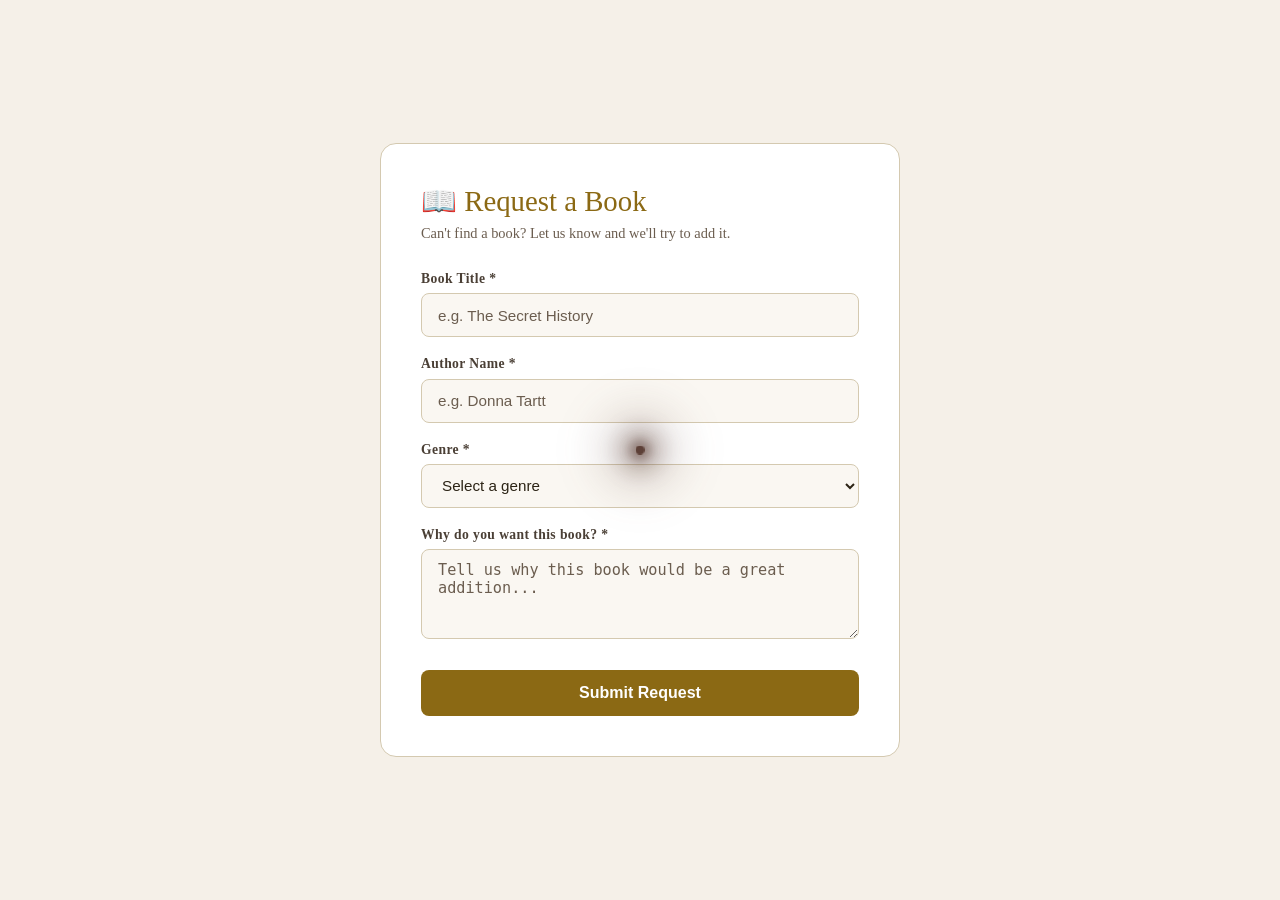
<file: frontend/pages/request-book.html>
<!DOCTYPE html>
<html lang="en">
<head>
  <meta charset="UTF-8" />
  <meta name="viewport" content="width=device-width, initial-scale=1.0"/>
  <title>Request a Book – BiblioDrift</title>
  <link rel="stylesheet" href="../css/style.css"/>
  <link rel="stylesheet" href="../css/style_main.css"/>
  <link rel="stylesheet" href="../css/style-responsive.css"/>
  <style>
    :root {
      --rb-bg: #f5f0e8;
      --rb-card: #ffffff;
      --rb-border: #d4c9b0;
      --rb-input-bg: #faf7f2;
      --rb-text: #2c2416;
      --rb-text-muted: #6b5d4f;
      --rb-text-secondary: #4a3f35;
      --rb-accent: #8b6914;
      --rb-btn-text: #ffffff;
    }

    @media (prefers-color-scheme: dark) {
      :root {
        --rb-bg: #1c140e;
        --rb-card: #2a1f18;
        --rb-border: #3d2d23;
        --rb-input-bg: #1f1610;
        --rb-text: #e8e0d0;
        --rb-text-muted: #9a8e7e;
        --rb-text-secondary: #c8bfb0;
        --rb-accent: #c9a84c;
        --rb-btn-text: #1c140e;
      }
    }

    .request-section {
      min-height: 100vh;
      display: flex;
      align-items: center;
      justify-content: center;
      padding: 2rem;
      background: var(--rb-bg);
    }
    .request-card {
      background: var(--rb-card);
      border: 1px solid var(--rb-border);
      border-radius: 16px;
      padding: 2.5rem;
      width: 100%;
      max-width: 520px;
    }
    .request-card h2 {
      font-family: 'Georgia', serif;
      color: var(--rb-accent);
      font-size: 1.8rem;
      margin-bottom: 0.4rem;
    }
    .request-card p.subtitle {
      color: var(--rb-text-muted);
      font-size: 0.9rem;
      margin-bottom: 1.8rem;
    }
    .form-group {
      margin-bottom: 1.2rem;
    }
    .form-group label {
      display: block;
      color: var(--rb-text-secondary);
      font-size: 0.85rem;
      margin-bottom: 0.4rem;
      letter-spacing: 0.03em;
      font-weight: 600;
    }
    .form-group input,
    .form-group select,
    .form-group textarea {
      width: 100%;
      background: var(--rb-input-bg) !important;
      border: 1px solid var(--rb-border) !important;
      border-radius: 8px;
      padding: 0.7rem 1rem;
      color: var(--rb-text) !important;
      font-size: 0.95rem;
      outline: none;
      transition: border-color 0.2s;
      box-sizing: border-box;
    }
    .form-group input::placeholder,
    .form-group textarea::placeholder {
      color: var(--rb-text-muted) !important;
      opacity: 1;
    }
    .form-group input:focus,
    .form-group select:focus,
    .form-group textarea:focus {
      border-color: var(--rb-accent) !important;
    }
    .form-group select option {
      background: var(--rb-card);
      color: var(--rb-text);
    }
    .form-group textarea {
      resize: vertical;
      min-height: 90px;
    }
    .submit-btn {
      width: 100%;
      padding: 0.85rem;
      background: var(--rb-accent);
      color: var(--rb-btn-text);
      border: none;
      border-radius: 8px;
      font-size: 1rem;
      font-weight: 600;
      cursor: pointer;
      margin-top: 0.5rem;
      transition: opacity 0.2s;
    }
    .submit-btn:hover { opacity: 0.85; }
    .success-msg {
      display: none;
      text-align: center;
      padding: 2rem 0;
    }
    .success-msg .checkmark {
      font-size: 3rem;
      margin-bottom: 1rem;
    }
    .success-msg h3 {
      color: var(--rb-accent);
      font-family: 'Georgia', serif;
      font-size: 1.4rem;
      margin-bottom: 0.5rem;
    }
    .success-msg p {
      color: var(--rb-text-muted);
      font-size: 0.9rem;
    }
    .back-link {
      display: inline-block;
      margin-top: 1.5rem;
      color: var(--rb-accent);
      text-decoration: none;
      font-size: 0.9rem;
    }
    .back-link:hover { text-decoration: underline; }
  </style>
</head>
<body>

<section class="request-section">
  <div class="request-card">

    <div id="form-container">
      <h2>📖 Request a Book</h2>
      <p class="subtitle">Can't find a book? Let us know and we'll try to add it.</p>

      <form id="requestForm">
        <div class="form-group">
          <label for="bookTitle">Book Title *</label>
          <input type="text" id="bookTitle" placeholder="e.g. The Secret History" required/>
        </div>

        <div class="form-group">
          <label for="authorName">Author Name *</label>
          <input type="text" id="authorName" placeholder="e.g. Donna Tartt" required/>
        </div>

        <div class="form-group">
          <label for="genre">Genre *</label>
          <select id="genre" required>
            <option value="" disabled selected>Select a genre</option>
            <option>Fiction</option>
            <option>Mystery</option>
            <option>Dark Academia</option>
            <option>Romance</option>
            <option>Fantasy</option>
            <option>Non-Fiction</option>
            <option>Science Fiction</option>
            <option>Horror</option>
            <option>Classic Literature</option>
            <option>Other</option>
          </select>
        </div>

        <div class="form-group">
          <label for="reason">Why do you want this book? *</label>
          <textarea id="reason" placeholder="Tell us why this book would be a great addition..." required></textarea>
        </div>

        <button type="submit" class="submit-btn">Submit Request</button>
      </form>
    </div>

    <div class="success-msg" id="successMsg">
      <div class="checkmark">✨</div>
      <h3>Request Submitted!</h3>
      <p>Thank you for your suggestion. We'll review it and try to add it to BiblioDrift soon.</p>
      <a href="../pages/index.html" class="back-link">← Back to Discovery</a>
    </div>

  </div>
</section>

<script>
  document.getElementById('requestForm').addEventListener('submit', function(e) {
    e.preventDefault();
    document.getElementById('form-container').style.display = 'none';
    document.getElementById('successMsg').style.display = 'block';
  });
</script>

    <script src="../js/theme-manager.js"></script>
  <script src="../js/ambient.js"></script>
</body>
</html>
</file>
<file: frontend/css/style.css>
:root {
    /* Day Theme (Default) */
    --bg-color: #f9f7f2;
    --header-bg: rgba(249, 247, 242, 0.8);
    --text-main: #2c2420;
    --text-muted: #4a3f35;
    /* Darker for better contrast */
    --accent-gold: #d4af37;
    --wood-dark: #5d4037;
    --wood-light: #8d6e63;
    --glass-bg: rgba(255, 255, 255, 0.1);
    --glass-border: rgba(255, 255, 255, 0.2);
    --shadow-soft: 0 10px 30px rgba(0, 0, 0, 0.05);
    --shadow-panel: 0 18px 45px rgba(44, 36, 32, 0.12);
    --input-bg: rgba(255, 255, 255, 0.5);
    --input-border: rgba(0, 0, 0, 0.1);
    --book-bg: #fff;
    --paper-color: #fffdf9;
    --nav-active-color: #3a241c;
    --nav-active-ring: rgba(58, 36, 28, 0.18);
    --surface-panel: rgba(255, 255, 255, 0.72);
    --surface-elevated: rgba(255, 255, 255, 0.92);
    --surface-soft: rgba(255, 255, 255, 0.58);
    --control-border: rgba(93, 64, 55, 0.14);
    --control-focus-ring: rgba(212, 175, 55, 0.24);
    --control-hover: rgba(255, 255, 255, 0.96);
    --radius-panel: 24px;
    --radius-control: 18px;

    /* Vibe Colors */
    --vibe-mystery: #78909c;
    --vibe-romance: #ef9a9a;
    --vibe-classic: #a1887f;

    /* Dimensions */
    --book-width: 160px;
    --book-height: 240px;

    --book-thick: 40px;

    /* New Brand/UI Variables */
    --border-radius-soft: 12px;
    --shadow-hover: 0 15px 35px rgba(0, 0, 0, 0.15);
}

/* Fix: WCAG AA Contrast Floor - Issue #534 */
.glass-panel,
.book-tooltip,
.book-detail-modal,
[class*="glass"] {
    background: rgba(0, 0, 0, 0.45) !important;
    backdrop-filter: blur(12px);
    -webkit-backdrop-filter: blur(12px);
}

[data-theme="night"] {
    /* Night Theme (Dark Wood) */
    --bg-color: #1e1a18;
    --header-bg: rgba(30, 26, 24, 0.85);
    --text-main: #e0d5cb;
    --text-muted: #d5c7bc;
    /* Lighter for better contrast on dark */
    --accent-gold: #fccb4e;
    --wood-dark: #3e2723;
    --wood-light: #5d4037;
    --glass-bg: rgba(0, 0, 0, 0.3);
    --glass-border: rgba(255, 255, 255, 0.05);
    --shadow-soft: 0 10px 40px rgba(0, 0, 0, 0.4);
    --shadow-panel: 0 18px 45px rgba(0, 0, 0, 0.45);
    --input-bg: rgba(0, 0, 0, 0.2);
    --input-border: rgba(255, 255, 255, 0.1);
    --book-bg: #2c2420;
    --paper-color: #e0d5cb;
    /* Overrides */
    --shadow-hover: 0 15px 45px rgba(0, 0, 0, 0.5);
    --nav-active-color: #fff2df;
    --nav-active-ring: rgba(255, 242, 223, 0.22);
    --surface-panel: rgba(19, 16, 14, 0.74);
    --surface-elevated: rgba(34, 28, 25, 0.92);
    --surface-soft: rgba(255, 255, 255, 0.06);
    --control-border: rgba(255, 255, 255, 0.1);
    --control-focus-ring: rgba(252, 203, 78, 0.24);
    --control-hover: rgba(255, 255, 255, 0.1);
}

* {
    box-sizing: border-box;
    margin: 0;
    padding: 0;
}

/* Smooth core animation and hover transitions for interactive elements */
button,
input,
select,
textarea,
.search-input,
.action-btn,
.suggestion-btn,
.send-btn,
.btn-primary,
.close-modal-btn,
.close-genre-modal,
.genre-card,
.book-rec-item {
    transition:
        background-color 0.25s ease,
        color 0.25s ease,
        border-color 0.25s ease,
        box-shadow 0.25s ease,
        transform 0.25s ease,
        opacity 0.2s ease;
}

html {
    scroll-behavior: smooth;
    transition: background-color 0.4s ease, color 0.4s ease;
}

body {
    background-color: var(--bg-color);
    color: var(--text-main);
    font-family: "Georgia", serif;
    /* Classic serif for books */
    overflow-x: hidden;
    min-height: 100vh;
    display: flex;
    flex-direction: column;
    transition: background-color 0.4s ease, color 0.4s ease, border-color 0.4s ease, box-shadow 0.4s ease;
}

main {
    flex: 1;
}

/* Explicit night-mode overrides — bulletproof fallback */
[data-theme="night"] body,
html[data-theme="night"],
html[data-theme="night"] body {
    background-color: #1e1a18 !important;
    color: #fff5f5 !important;
}

[data-theme="night"] header {
    background: rgba(30, 26, 24, 0.85) !important;
    backdrop-filter: blur(25px);
    border-bottom: 1px solid rgba(255, 255, 255, 0.15);
}

[data-theme="night"] .search-input,
[data-theme="night"] input {
    background: rgba(0, 0, 0, 0.2) !important;
    color: #e0d5cb !important;
    border-color: rgba(255, 255, 255, 0.1) !important;
}


/* Global Wooden Scrollbar Styling */
::-webkit-scrollbar {
    width: 12px;
}

::-webkit-scrollbar-track {
    background: var(--bg-color);
}

::-webkit-scrollbar-thumb {
    background: linear-gradient(180deg, var(--wood-dark), var(--wood-light));
    border-radius: 6px;
    border: 2px solid var(--bg-color);
}

::-webkit-scrollbar-thumb:hover {
    background: linear-gradient(180deg, var(--wood-light), var(--wood-dark));
    box-shadow: inset 0 0 6px rgba(0, 0, 0, 0.3);
}

h1,
h2,
h3 {
    font-weight: normal;
    font-family: "Playfair Display", serif;
    /* Elegant headings */
}

/* --- Layout --- */
header {
    padding: 1.5rem 4rem;
    display: flex;
    justify-content: space-between;
    align-items: center;
    position: sticky;
    top: 0;
    z-index: 100;
    background: var(--header-bg);
    backdrop-filter: blur(25px);
    -webkit-backdrop-filter: blur(25px);
    border-bottom: 1px solid rgba(0, 0, 0, 0.15);
    /* Subtly deeper bottom border */
    transition: background-color 0.4s ease, color 0.4s ease, backdrop-filter 0.4s ease, border-color 0.4s ease;
}

.header-controls {
    display: flex;
    align-items: center;
    gap: 2rem;
}

.search-bar {
    position: relative;
    display: flex;
    align-items: center;
}

.search-input {
    background: var(--input-bg);
    border: 1px solid var(--input-border);
    padding: 0.5rem 1rem;
    border-radius: 20px;
    font-family: "Georgia", serif;
    width: 200px;
    transition: all 0.4s ease;
    outline: none;
    color: var(--text-main);
}

.search-input:hover,
.search-input:focus {
    background: var(--book-bg);
    border-color: rgba(212, 175, 55, 0.35);
}

.search-input:focus {
    width: 300px;
    box-shadow: 0 0 0 4px rgba(212, 175, 55, 0.14);
}

.search-icon {
    position: absolute;
    right: 10px;
    color: var(--text-muted);
    cursor: pointer;
    transition: color 0.3s ease;
}

.search-icon:hover {
    color: var(--text-main);
}

.logo {
    font-size: 1.5rem;
    letter-spacing: 1px;
    color: var(--text-main);
    text-decoration: none;
    display: flex;
    align-items: center;
    gap: 0.5rem;
}

.nav-links {
    display: flex;
    flex-wrap: wrap;
    gap: 1rem 2rem;
    align-items: center;
}

.nav-links a {
    text-decoration: none;
    color: var(--text-muted);
    transition: color 0.3s ease, border-color 0.3s ease, font-weight 0.3s ease;
    display: inline-block;
    border-bottom: 4px solid transparent;
    padding-bottom: 8px;
}

.nav-links a:hover,
.nav-links a.active {
    color: var(--text-main);
    font-weight: 800;
    border-bottom-color: var(--accent-gold);
}

/* Hide active underline if another link is hovered */
.nav-links:hover a.active:not(:hover) {
    border-bottom-color: transparent;
    color: var(--text-muted);
    font-weight: normal;
}

/* === ANIMATED HOVER TOOLTIPS FOR NAVIGATION (NEW) === */
.tooltip {
    position: relative;
    display: inline-block;
}

.tooltip-text {
    display: none;
}

.tooltip-text::after {
    display: none;
}

.tooltip:hover .tooltip-text {
    display: none;
}

/* Prevent tooltip from going off right edge for the last element */
.nav-links .tooltip:last-child .tooltip-text {
    left: auto;
    right: 0;
    transform: translateX(0%) scale(0.95) translateY(6px);
}

.nav-links .tooltip:last-child:hover .tooltip-text {
    transform: translateX(0%) scale(1) translateY(0);
}

.nav-links .tooltip:last-child .tooltip-text::after {
    left: auto;
    right: 15px;
    transform: rotate(45deg);
}

.tooltip-text i {
    display: none;
}

main {
    padding: 2rem 4rem;
    max-width: 1400px;
    margin: 0 auto;
    width: 100%;
    overflow-x: hidden;
}

/* Strong accessible focus states for keyboard navigation */
button:focus-visible,
.search-input:focus-visible,
input:focus-visible,
textarea:focus-visible,
select:focus-visible,
.action-btn:focus-visible,
.suggestion-btn:focus-visible,
.send-btn:focus-visible,
.btn-primary:focus-visible,
.close-modal-btn:focus-visible,
.close-genre-modal:focus-visible,
.genre-card:focus-visible,
.book-rec-item:focus-visible {
    outline: 3px solid rgba(212, 175, 55, 0.35);
    outline-offset: 2px;
}

select,
.dropdown {
    transition: background-color 0.28s ease, border-color 0.28s ease, box-shadow 0.28s ease, color 0.28s ease;
}

select:focus,
.dropdown:focus,
input:focus,
textarea:focus {
    box-shadow: 0 0 0 4px rgba(212, 175, 55, 0.12);
    border-color: rgba(212, 175, 55, 0.35);
}

/* --- Hero --- */
.hero {
    text-align: center;
    padding: 6rem 1rem;
    animation: heroFade 1s ease-out;
}

@keyframes heroFade {
    from {
        opacity: 0;
        transform: translateY(15px);
    }

    to {
        opacity: 1;
        transform: translateY(0);
    }
}


.hero h1 {
    font-size: clamp(2.5rem, 8vw, 4.5rem);
    margin-bottom: 1.5rem;
    font-style: italic;
    line-height: 1.2;
    letter-spacing: 0.5px;
    text-shadow: 2px 2px 4px rgba(0, 0, 0, 0.2);
}

.hero p {
    color: var(--text-muted);
    font-size: 1.2rem;
    line-height: 1.8;
    max-width: 55ch;
    margin: 0 auto;
}

/* --- Curated Tables (Horizontal Scroll) --- */
.curated-section {
    margin-bottom: 6rem;
    width: 100%;
    overflow-x: hidden;
}

.section-header {
    margin: 0 1rem 0.5rem 1rem;
    display: flex;
    justify-content: space-between;
    align-items: baseline;
    flex-wrap: wrap;
    gap: 1rem;
}

.curated-row {
    display: flex;
    gap: 3rem;
    padding: 2rem 1rem;
    overflow-x: auto;
    overflow-y: hidden;
    /* Allow horizontal scrolling on mobile */
    perspective: 1000px;
    -webkit-overflow-scrolling: touch;
    scroll-behavior: smooth;
    flex-wrap: nowrap;
}

/* --- 3D Book Component --- */
.book-scene {
    width: var(--book-width);
    height: var(--book-height);
    perspective: 1000px;
    cursor: pointer;
    flex-shrink: 0;
    min-width: var(--book-width);
}

.book {
    width: 100%;
    height: 100%;
    position: relative;
    transform-style: preserve-3d;
    /* Bouncy cozy feel */
    transform-origin: center center -20px;
    /* Pivot inside the book */
    animation: floatIn 0.8s ease-out backwards;
}

@keyframes floatIn {
    from {
        opacity: 0;
        transform: translateY(50px) scale(0.9);
    }

    to {
        opacity: 1;
        transform: translateY(0) scale(1);
    }
}

.book.flipped {
    transform: rotateY(180deg) scale(1.2) translateZ(50px);
    /* Expand and bring closer */
    z-index: 100;
}

/* Book Faces */
.book__face {
    position: absolute;
    width: 100%;
    height: 100%;
    backface-visibility: hidden;
    /* Hide back when front is clear */
    border-radius: var(--border-radius-soft);
    box-shadow: var(--shadow-soft);
    transition: box-shadow 0.3s ease, transform 0.3s ease;
}

.book__face--front {
    background: var(--book-bg);
    transform: rotateY(0deg);
    z-index: 2;
}

.book__face--front img {
    width: 100%;
    height: 100%;
    object-fit: cover;
    border-radius: 4px 8px 8px 4px;
}

.book__face--back {
    transform: rotateY(180deg);
    background: var(--paper-color);
    /* Paper color */
    padding: 1.5rem;
    display: flex;
    flex-direction: column;
    justify-content: space-between;
    border: 1px solid var(--glass-border);
    z-index: 1;
    color: #2c2420;
    /* Keep text dark for paper feel even in night mode */
}

/* The Spine */
.book__face--spine {
    position: absolute;
    width: var(--book-thick);
    height: 100%;
    left: 0;
    top: 0;
    transform: rotateY(-90deg) translateZ(calc(var(--book-thick) / 2));
}

/* Improved 3D Box Model */
/* Re-defining .book for proper thickness volume */
.book {
    transform-origin: center center -20px;
    /* Pivot inside the book */
}

.book__face--front {
    transform: translateZ(20px);
}

.book__face--back {
    transform: rotateY(180deg) translateZ(20px);
}

.book__face--spine {
    width: 40px;
    height: 100%;
    background: #333;
    /* Default spine color */
    transform: rotateY(-90deg) translateZ(20px);
    /* Adjust positioning to be flush left of front face */
    left: -20px;
    /* Half thickness */
}

.book__face--right {
    /* Pages */
    width: 40px;
    height: 100%;
    background: linear-gradient(to right, #fff, #f0f0f0 20%, #fff 40%);
    transform: rotateY(90deg) translateZ(140px);
    /* Width - half thickness */
    left: auto;
    right: -20px;
}

/* Hover Effect: Pull out */
.book-scene:hover .book:not(.flipped) {
    transform: translateZ(30px) translateY(-10px) rotateY(-10deg);
    filter: drop-shadow(var(--shadow-hover));
}

.book-scene:hover .book__face {
    box-shadow: var(--shadow-hover);
}

/* Glassmorphism Overlay (Quick view) */
.glass-overlay {
    position: absolute;
    bottom: 10px;
    left: 10px;
    right: 10px;
    background: rgba(255, 255, 255, 0.7);
    backdrop-filter: blur(8px);
    padding: 0.5rem;
    border-radius: 6px;
    opacity: 0;
    transform: translateY(10px);
    transition: all 0.3s ease;
    pointer-events: none;
    /* Let clicks pass to book */
}

.book-scene:hover .glass-overlay {
    opacity: 1;
    transform: translateY(0);
}

/* Back of book content */
.handwritten-note {
    font-family: "Courier New", Courier, monospace;
    /* Placeholder for handwriting font */
    color: var(--text-muted);
    font-size: 0.9rem;
    line-height: 1.4;
    background: #fffdc2;
    padding: 10px;
    transform: rotate(-2deg);
    box-shadow: 2px 2px 5px rgba(0, 0, 0, 0.1);
    margin-bottom: 1rem;
}

/* Read details Button */
.read-details-btn {
    background-color: #3e2723;
    color: #fffdf9;
    border: 1px solid var(--accent-gold);
    padding: 6px 16px;
    border-radius: 6px;
    font-family: 'Playfair Display', 'Georgia', serif;
    font-size: 0.82rem;
    cursor: pointer;
    display: flex;
    align-items: center;
    justify-content: center;
    gap: 6px;
    margin: 8px auto 14px auto;
    width: 96%;
    box-shadow: 0 3px 6px rgba(0, 0, 0, 0.15);
    transition: background-color 0.2s ease-in-out;
    white-space: nowrap;
}

.read-details-btn:hover {
    background-color: #5d4037;
}

.book__face--back .book-actions {
    justify-content: space-around;
    padding: 0 10px;
    width: 100%;
    margin-bottom: -6px;
}

.book-actions {
    display: flex;
    gap: 0.35rem;
    justify-content: center;
    align-items: center;
    width: 100%;
}

.btn-icon {
    border: none;
    background: none;
    cursor: pointer;
    font-size: 1rem;
    padding: 0.15rem 0.25rem;
    opacity: 0.6;
    transition: opacity 0.2s, transform 0.12s;
}

.btn-icon:hover {
    opacity: 1;
    transform: scale(1.08);
}

/* --- Virtual Shelves --- */
.shelves-container {
    width: 100%;
    overflow-x: hidden;
    display: flex;
    flex-direction: column;
    gap: 4rem;
    padding: 2rem 0;
}

.shelf-row {
    position: relative;
    padding: 0 2rem 1.5rem 2rem;
    /* Realistic Wood Texture Gradient */
    background:
        repeating-linear-gradient(90deg,
            transparent 0,
            transparent 4px,
            rgba(0, 0, 0, 0.02) 5px,
            transparent 10px),
        linear-gradient(to bottom, #5d4037 0%, #3e2723 100%);
    border-bottom: 25px solid #281a15;
    /* Thicker front lip */
    border-radius: 4px;
    box-shadow:
        0 20px 20px -10px rgba(0, 0, 0, 0.3),
        inset 0 2px 20px rgba(0, 0, 0, 0.2);
    display: flex;
    align-items: flex-end;
    gap: 1.5rem;
    /* More spacing for expanded books */
    min-height: 280px;
    flex-wrap: nowrap;
    overflow-x: auto;
    -webkit-overflow-scrolling: touch;
}

.shelf-row::after {
    /* Depth shadow on wall behind books */
    content: "";
    position: absolute;
    bottom: 25px;
    /* Above bottom lip */
    left: 0;
    right: 0;
    height: 100%;
    z-index: -1;
    background: linear-gradient(to bottom,
            rgba(0, 0, 0, 0.1),
            rgba(0, 0, 0, 0.4));
    pointer-events: none;
}

.shelf-label {
    position: absolute;
    top: -20px;
    left: 0;
    font-size: 1.2rem;
    color: var(--wood-light);
    font-style: italic;
}

/* --- Mood Analysis Styles --- */

/* Mood Tags on Book Covers */
.mood-tags {
    position: absolute;
    top: 5px;
    left: 5px;
    display: flex;
    flex-direction: column;
    gap: 2px;
}

.mood-tag {
    background: rgba(0, 0, 0, 0.7);
    color: white;
    padding: 2px 6px;
    border-radius: 10px;
    font-size: 0.7rem;
    font-weight: bold;
    text-transform: capitalize;
}

/* Mood-specific colors */
.mood-cozy {
    background: #8d6e63 !important;
}

.mood-dark {
    background: #424242 !important;
}

.mood-mysterious {
    background: #5e35b1 !important;
}

.mood-romantic {
    background: #e91e63 !important;
}

.mood-adventurous {
    background: #ff5722 !important;
}

.mood-melancholy {
    background: #607d8b !important;
}

.mood-uplifting {
    background: #4caf50 !important;
}

.mood-intense {
    background: #f44336 !important;
}

.mood-whimsical {
    background: #9c27b0 !important;
}

.mood-thought-provoking {
    background: #795548 !important;
}

/* Glass overlay mood tags */
.glass-mood-tags {
    margin-top: 0.5rem;
    display: flex;
    gap: 0.25rem;
    flex-wrap: wrap;
}

.glass-mood-tag {
    background: rgba(255, 255, 255, 0.3);
    padding: 1px 4px;
    border-radius: 8px;
    font-size: 0.6rem;
    text-transform: capitalize;
}

/* Back of book mood analysis */
.mood-analysis {
    margin-top: 1rem;
    padding-top: 0.5rem;
    border-top: 1px solid rgba(0, 0, 0, 0.1);
}

.mood-tags-back {
    display: flex;
    gap: 0.25rem;
    flex-wrap: wrap;
    margin-top: 0.25rem;
}

.mood-tag-small {
    background: var(--accent-gold);
    color: white;
    padding: 1px 4px;
    border-radius: 6px;
    font-size: 0.6rem;
    text-transform: capitalize;
}

/* Mood Analysis Modal */
.mood-modal {
    position: fixed;
    top: 0;
    left: 0;
    width: 100%;
    height: 100%;
    background: rgba(0, 0, 0, 0.7);
    display: flex;
    justify-content: center;
    align-items: center;
    z-index: 1000;
    backdrop-filter: blur(5px);
}

.mood-modal-content {
    background: var(--book-bg);
    border-radius: 12px;
    max-width: 500px;
    width: 90%;
    max-height: 80vh;
    overflow-y: auto;
    box-shadow: var(--shadow-soft);
    border: 1px solid var(--glass-border);
    display: flex;
    flex-direction: column;
}

.mood-modal-header {
    padding: 1.5rem;
    border-bottom: 1px solid var(--glass-border);
    display: flex;
    justify-content: space-between;
    align-items: center;
}

.mood-modal-header h3 {
    margin: 0;
    color: var(--text-main);
}

.close-modal {
    background: none;
    border: none;
    font-size: 1.5rem;
    cursor: pointer;
    color: var(--text-muted);
    padding: 0;
    width: 30px;
    height: 30px;
    display: flex;
    align-items: center;
    justify-content: center;
}

.close-modal:hover {
    color: var(--text-main);
}

.mood-modal-body {
    padding: 1.5rem;
}

.mood-section {
    margin-bottom: 1.5rem;
}

.mood-section h4 {
    margin: 0 0 0.5rem 0;
    color: var(--text-main);
    font-size: 1rem;
}

/* Sentiment Bar */
.sentiment-bar {
    width: 100%;
    height: 8px;
    background: #e0e0e0;
    border-radius: 4px;
    overflow: hidden;
    margin: 0.5rem 0;
}

.sentiment-fill {
    height: 100%;
    background: linear-gradient(to right, #f44336, #ff9800, #4caf50);
    transition: width 0.3s ease;
}

/* Large mood tags in modal */
.mood-tags-large {
    display: flex;
    gap: 0.5rem;
    flex-wrap: wrap;
}

.mood-tag-large {
    padding: 0.5rem 1rem;
    border-radius: 20px;
    font-size: 0.9rem;
    font-weight: bold;
    color: white;
    text-transform: capitalize;
}

/* Vibe quote styling */
.vibe-quote {
    background: var(--paper-color);
    padding: 1rem;
    border-radius: 8px;
    font-style: italic;
    color: #2c2420;
    border-left: 4px solid var(--accent-gold);
    margin: 0.5rem 0;
}

/* Mood button in book actions */
.mood-btn {
    color: var(--accent-gold) !important;
}

.mood-btn:hover {
    color: var(--wood-dark) !important;
    transform: scale(1.1);
}

/* Responsive mood modal */
@media (max-width: 768px) {
    .mood-modal-content {
        width: 95%;
        margin: 1rem;
    }

    .mood-tags-large {
        flex-direction: column;
    }

    .mood-tag-large {
        text-align: center;
    }
}

/* Utilities */
.hidden {
    display: none !important;
}

/* --- Constellation View --- */
.constellation-container {
    width: 100%;
    min-height: 600px;
    margin-top: 2rem;
    position: relative;
    border-radius: 12px;
    overflow: hidden;
    animation: fadeIn 0.5s ease;
}

.view-toggles button {
    cursor: pointer;
    transition: all 0.3s ease;
}

.view-toggles .active-view {
    box-shadow: 0 4px 15px rgba(0, 0, 0, 0.2);
    transform: scale(1.05);
}

.fade-in {
    animation: fadeIn 1s ease;
}

@keyframes fadeIn {
    from {
        opacity: 0;
        transform: translateY(10px);
    }

    to {
        opacity: 1;
        transform: translateY(0);
    }
}

/* Theme Toggle Button Enhancement */
#themeToggle {
    font-size: 1.4rem;
    color: var(--text-main);
    cursor: pointer;
    transition:
        transform 0.3s ease,
        color 0.3s ease;
}

#themeToggle:hover {
    transform: rotate(15deg) scale(1.1);
    color: var(--accent-gold);
}


.footer {
    min-height: 120px;
    width: 100%;
    background-color: #222;
    display: flex;
    flex-direction: column;
    justify-content: center;
    align-items: center;
    gap: 1.2rem;
    padding: 2rem 0;
    margin-top: 4rem;
}

.social_icons {
    display: flex;
    gap: 2rem;
    z-index: 999;
}

.social_icons a {
    color: var(--accent-gold);
    font-size: 2rem;
    transition:
        transform 0.3s ease,
        color 0.3s ease;
    text-decoration: none;
}

.social_icons a:hover {
    color: white;
    transform: translateY(-5px);
}

.reading-progress {
    margin-top: 0.75rem;
    opacity: 0.85;
}

.progress-slider {
    width: 100%;
    accent-color: var(--accent-gold);
}

.reading-progress small {
    font-size: 0.7rem;
    opacity: 0.7;
}

/* --- Glass Modal --- */
.glass-modal {
    margin: auto;
    width: 90%;
    max-width: 900px;
    background: transparent;
    border: none;
    padding: 0;
    overflow: visible;
    max-height: 95vh;
}

.glass-modal::backdrop {
    background: rgba(0, 0, 0, 0.4);
    backdrop-filter: blur(5px);
}

.modal-content {
    background: rgba(255, 255, 255, 0.65);
    backdrop-filter: blur(20px);
    -webkit-backdrop-filter: blur(20px);
    border: 1px solid var(--glass-border);
    border-radius: 20px;
    box-shadow: 0 25px 50px -12px rgba(0, 0, 0, 0.25);
    padding: 2.5rem;
    position: relative;
    overflow: hidden;
    overflow-y: auto;
    animation: modalIn 0.4s cubic-bezier(0.175, 0.885, 0.32, 1.275);
    max-height: 90vh;
    color: var(--text-main);
}

[data-theme="night"] .modal-content {
    background: rgba(30, 26, 24, 0.8);
    border: 1px solid rgba(255, 255, 255, 0.1);
}

@keyframes modalIn {
    from {
        opacity: 0;
        transform: scale(0.9) translateY(20px);
    }

    to {
        opacity: 1;
        transform: scale(1) translateY(0);
    }
}

.close-modal-btn {
    position: absolute;
    top: 1.5rem;
    right: 1.5rem;
    background: var(--glass-bg);
    border: none;
    width: 2.5rem;
    height: 2.5rem;
    border-radius: 50%;
    cursor: pointer;
    font-size: 1.2rem;
    color: var(--text-muted);
    transition: all 0.2s;
    display: flex;
    justify-content: center;
    align-items: center;
    z-index: 10;
}

.close-modal-btn:hover {
    background: var(--accent-gold);
    color: #fff;
    transform: rotate(90deg);
}

.modal-body {
    display: grid;
    grid-template-columns: 300px 1fr;
    gap: 3rem;
}

.modal-media {
    display: flex;
    justify-content: center;
    align-items: center;
}

.modal-media img {
    width: 100%;
    height: auto;
    border-radius: 12px;
    box-shadow: 10px 10px 30px rgba(0, 0, 0, 0.2);
    transform: rotate(-3deg);
    transition: transform 0.3s;
}

.modal-media img:hover {
    transform: rotate(0) scale(1.02);
}

.modal-info {
    display: flex;
    flex-direction: column;
    gap: 1.5rem;
}

.modal-info h2 {
    font-size: 2.5rem;
    line-height: 1.2;
    margin-bottom: 0;
}

.modal-subtitle {
    font-size: 1.2rem;
    color: var(--text-muted);
    font-style: italic;
    margin-top: -1rem;
}

/* AI Insight Box */
.ai-insight-box {
    background: #fdfaf5;
    border: 1px solid rgba(212, 175, 55, 0.2);
    border-left: 4px solid var(--accent-gold);
    padding: 1.2rem 1.5rem;
    border-radius: 12px;
    margin-top: 1.5rem;
    box-shadow: 0 2px 8px rgba(0, 0, 0, 0.03);
}

#modal-ai-note {
    font-family: "Georgia", serif;
    font-style: italic;
    color: var(--text-main) !important;
    line-height: 1.6;
    font-size: 1.05rem;
    display: block;
}

[data-theme="night"] .ai-insight-box {
    background: linear-gradient(135deg,
            rgba(255, 255, 255, 0.05),
            rgba(0, 0, 0, 0.2));
}

.ai-insight-box::before {
    content: "";
    position: absolute;
    top: 0;
    left: 0;
    right: 0;
    height: 2px;
    background: linear-gradient(90deg,
            transparent,
            var(--accent-gold),
            transparent);
    opacity: 0.5;
}

.ai-header {
    display: flex;
    align-items: center;
    gap: 0.8rem;
    font-family: "Courier New", monospace;
    /* Tech feel */
    font-weight: bold;
    color: var(--accent-gold);
    margin-bottom: 1rem;
    text-transform: uppercase;
    letter-spacing: 1px;
    font-size: 0.9rem;
}

#modal-summary {
    line-height: 1.6;
    color: var(--text-main);
}

/* Theme-safe modal sub-elements */
.modal-section-title,
.purchase-header,
.purchase-links-box,
.emotion-tagging-section {
    color: var(--text-main);
}

.emotion-tag {
    display: inline-flex;
    align-items: center;
    gap: 5px;
    padding: 5px 12px;
    border-radius: 20px;
    font-size: 0.82rem;
    cursor: pointer;
    border: 1px solid var(--control-border);
    background: var(--surface-soft);
    color: var(--text-main);
    transition: all 0.2s ease;
    margin: 3px 2px;
}

.emotion-tag:hover,
.emotion-tag.active {
    background: var(--accent-gold);
    color: #2c2420;
    border-color: var(--accent-gold);
}

.modal-actions {
    margin-top: auto;
    display: flex;
    gap: 0.75rem;
    align-items: center;
    justify-content: flex-end;
    flex-wrap: wrap;
}

.btn-primary {
    background: var(--text-main);
    color: var(--bg-color);
    border: none;
    padding: 0.8rem 1.25rem;
    min-height: 44px;
    min-width: 140px;
    border-radius: 12px;
    font-family: "Georgia", serif;
    font-size: 1.05rem;
    cursor: pointer;
    transition: all 0.18s ease;
    display: flex;
    align-items: center;
    gap: 0.6rem;
}

.btn-primary:hover {
    background: var(--accent-gold);
    color: #fff;
    transform: translateY(-2px);
    box-shadow: 0 6px 20px rgba(0, 0, 0, 0.12);
}

/* Preview & Secondary buttons aligned with primary style */
.btn-preview,
.btn-secondary {
    min-height: 44px;
    min-width: 120px;
    padding: 0.7rem 1rem;
    border-radius: 12px;
    display: inline-flex;
    align-items: center;
    gap: 0.6rem;
    font-family: inherit;
    font-size: 0.98rem;
}

.btn-preview {
    background: transparent;
    color: var(--text-main);
    border: 2px solid var(--glass-border);
}

.btn-preview:hover {
    background: rgba(212,175,55,0.08);
    border-color: var(--accent-gold);
}

.btn-secondary {
    background: transparent;
    border: 1px solid var(--glass-border);
    color: var(--text-main);
}

.btn-secondary:hover {
    background: rgba(0,0,0,0.04);
    transform: translateY(-1px);
}

/* Accessible focus outlines */
.btn-primary:focus-visible,
.btn-preview:focus-visible,
.btn-secondary:focus-visible {
    outline: 3px solid rgba(212,175,55,0.18);
    outline-offset: 3px;
}

/* Make Add to Library button visually match the Preview button */
#modal-add-btn {
    min-height: 44px;
    min-width: 140px;
    padding: 0.8rem 1.25rem;
    border-radius: 12px;
    display: inline-flex;
    align-items: center;
    gap: 0.6rem;
    background: transparent;
    border: 2px solid var(--glass-border);
    color: var(--text-main);
    font-family: inherit;
    font-size: 1rem;
    cursor: pointer;
    transition: all 0.18s ease;
}

#modal-add-btn:hover {
    background: rgba(212,175,55,0.06);
    border-color: var(--accent-gold);
    transform: translateY(-1px);
}

/* When the book is already in the library show a filled accent state */
#modal-add-btn.library-remove-btn {
    background: linear-gradient(135deg, var(--accent-gold), #e6c44a);
    color: var(--wood-dark);
    border-color: var(--accent-gold);
    box-shadow: 0 8px 28px rgba(212,175,55,0.18);
}

#modal-add-btn.library-remove-btn:hover {
    transform: translateY(-2px);
}

#modal-add-btn:focus-visible {
    outline: 3px solid rgba(212,175,55,0.18);
    outline-offset: 3px;
}

/* Responsive Modal */
@media (max-width: 768px) {
    .modal-body {
        grid-template-columns: 1fr;
    }

    .modal-media img {
        max-width: 200px;
        transform: rotate(0);
    }

    .modal-content {
        padding: 1.5rem;
    }

    .modal-info h2 {
        font-size: 1.8rem;
    }

    .ai-insight-box {
        padding: 1rem 1.2rem;
    }

    #modal-ai-note {
        font-size: 0.95rem;
    }

    .modal-actions {
        flex-direction: column;
        width: 100%;
    }

    .btn-primary,
    .btn-secondary,
    .btn-preview {
        width: 100%;
    }
}

/* ===== CHAT INTERFACE STYLES ===== */

.chat-container {
    max-width: 900px;
    margin: 0 auto;
    height: calc(100vh - 80px);
    display: flex;
    flex-direction: column;
    background: var(--glass-bg);
    backdrop-filter: blur(20px);
    border: 1px solid var(--glass-border);
    border-radius: 20px;
    overflow: hidden;
    box-shadow: var(--shadow-soft);
}

.chat-header {
    padding: 20px 25px;
    background: var(--glass-bg);
    border-bottom: 1px solid var(--glass-border);
    display: flex;
    justify-content: space-between;
    align-items: center;
}

.bookseller-info {
    display: flex;
    align-items: center;
    gap: 15px;
}

.bookseller-avatar {
    width: 50px;
    height: 50px;
    background: var(--accent-gold);
    border-radius: 50%;
    display: flex;
    align-items: center;
    justify-content: center;
    color: var(--wood-dark);
    font-size: 20px;
    box-shadow: 0 4px 15px rgba(212, 175, 55, 0.3);
}

.bookseller-details h2 {
    font-family: 'Playfair Display', serif;
    color: var(--text-main);
    font-size: 1.4rem;
    margin-bottom: 4px;
}

.status {
    display: flex;
    align-items: center;
    gap: 8px;
    color: var(--text-muted);
    font-size: 0.9rem;
}

.status-dot {
    width: 8px;
    height: 8px;
    background: #4caf50;
    border-radius: 50%;
    animation: pulse 2s infinite;
}

@keyframes pulse {

    0%,
    100% {
        opacity: 1;
    }

    50% {
        opacity: 0.5;
    }
}

.chat-actions {
    display: flex;
    gap: 10px;
}

.action-btn {
    width: 40px;
    height: 40px;
    background: var(--glass-bg);
    border: 1px solid var(--glass-border);
    border-radius: 10px;
    color: var(--text-muted);
    cursor: pointer;
    transition: all 0.3s ease;
    display: flex;
    align-items: center;
    justify-content: center;
}

.action-btn:hover {
    background: var(--accent-gold);
    color: var(--wood-dark);
    transform: translateY(-2px);
}

.chat-messages {
    flex: 1;
    overflow-y: auto;
    padding: 20px 25px;
    display: flex;
    flex-direction: column;
    gap: 20px;
}

.message {
    display: flex;
    gap: 12px;
    max-width: 80%;
}

.message.user-message {
    align-self: flex-end;
    flex-direction: row-reverse;
}

.message-avatar {
    width: 35px;
    height: 35px;
    border-radius: 50%;
    display: flex;
    align-items: center;
    justify-content: center;
    font-size: 14px;
    flex-shrink: 0;
}

.bookseller-message .message-avatar {
    background: var(--accent-gold);
    color: var(--wood-dark);
}

.user-message .message-avatar {
    background: var(--wood-light);
    color: var(--paper-color);
}

.message-content {
    flex: 1;
}

.message-bubble {
    background: var(--glass-bg);
    border: 1px solid var(--glass-border);
    border-radius: 18px;
    padding: 15px 18px;
    backdrop-filter: blur(10px);
    box-shadow: 0 4px 15px rgba(0, 0, 0, 0.1);
}

.user-message .message-bubble {
    background: var(--accent-gold);
    color: var(--wood-dark);
    border-color: var(--accent-gold);
}

.message-bubble p {
    margin-bottom: 8px;
    line-height: 1.5;
    color: var(--text-main);
}

.user-message .message-bubble p {
    color: var(--wood-dark);
}

.message-bubble p:last-child {
    margin-bottom: 0;
}

.message-time {
    font-size: 0.75rem;
    color: var(--text-muted);
    margin-top: 5px;
    text-align: left;
}

.user-message .message-time {
    text-align: right;
}

.quick-suggestions {
    padding: 15px 25px;
    border-top: 1px solid var(--glass-border);
    background: var(--glass-bg);
}

.suggestions-header {
    font-size: 0.9rem;
    color: var(--text-muted);
    margin-bottom: 12px;
}

.suggestions-list {
    display: flex;
    gap: 10px;
    flex-wrap: wrap;
}

.suggestion-btn {
    background: var(--glass-bg);
    border: 1px solid var(--glass-border);
    border-radius: 20px;
    padding: 8px 15px;
    color: var(--text-main);
    cursor: pointer;
    transition: all 0.3s ease;
    font-size: 0.85rem;
    display: flex;
    align-items: center;
    gap: 6px;
    backdrop-filter: blur(10px);
}

.suggestion-btn:hover {
    background: var(--accent-gold);
    color: var(--wood-dark);
    transform: translateY(-2px);
    box-shadow: 0 4px 15px rgba(212, 175, 55, 0.3);
}

.chat-input-container {
    padding: 20px 25px;
    border-top: 1px solid var(--glass-border);
    background: var(--glass-bg);
}

.chat-input-wrapper {
    display: flex;
    gap: 12px;
    align-items: flex-end;
    background: var(--input-bg);
    border: 1px solid var(--input-border);
    border-radius: 20px;
    padding: 12px 15px;
    backdrop-filter: blur(10px);
}

#chatInput {
    flex: 1;
    background: transparent;
    border: none;
    outline: none;
    color: var(--text-main);
    font-size: 1rem;
    line-height: 1.4;
    resize: none;
    min-height: 24px;
    max-height: 120px;
    font-family: inherit;
}

#chatInput::placeholder {
    color: var(--text-muted);
}

.send-btn {
    width: 40px;
    height: 40px;
    background: var(--accent-gold);
    border: none;
    border-radius: 50%;
    color: var(--wood-dark);
    cursor: pointer;
    transition: all 0.3s ease;
    display: flex;
    align-items: center;
    justify-content: center;
    flex-shrink: 0;
}

.send-btn:hover {
    transform: scale(1.1);
    box-shadow: 0 4px 15px rgba(212, 175, 55, 0.4);
}

.send-btn:disabled {
    opacity: 0.5;
    cursor: not-allowed;
    transform: none;
}

.input-hint {
    margin-top: 8px;
    font-size: 0.8rem;
    color: var(--text-muted);
    display: flex;
    align-items: center;
    gap: 6px;
}

/* Book Recommendations in Chat */
.book-recommendation {
    margin: 15px 0;
    padding: 15px;
    background: var(--glass-bg);
    border: 1px solid var(--glass-border);
    border-radius: 12px;
    backdrop-filter: blur(10px);
}

.book-rec-header {
    display: flex;
    justify-content: space-between;
    align-items: center;
    margin-bottom: 12px;
}

.book-rec-title {
    font-weight: 600;
    color: var(--text-main);
    font-size: 0.95rem;
}

.book-rec-count {
    font-size: 0.8rem;
    color: var(--text-muted);
    background: var(--glass-bg);
    padding: 4px 8px;
    border-radius: 10px;
}

.book-rec-grid {
    display: grid;
    grid-template-columns: repeat(auto-fill, minmax(120px, 1fr));
    gap: 12px;
}

.book-rec-item {
    background: var(--glass-bg);
    border: 1px solid var(--glass-border);
    border-radius: 8px;
    padding: 10px;
    text-align: center;
    cursor: pointer;
    transition: all 0.3s ease;
    backdrop-filter: blur(5px);
}

.book-rec-item:hover {
    transform: translateY(-3px);
    box-shadow: 0 6px 20px rgba(0, 0, 0, 0.15);
    border-color: var(--accent-gold);
}

.book-rec-cover {
    width: 60px;
    height: 90px;
    background: var(--book-bg);
    border-radius: 4px;
    margin: 0 auto 8px;
    display: flex;
    align-items: center;
    justify-content: center;
    overflow: hidden;
    box-shadow: 0 2px 8px rgba(0, 0, 0, 0.1);
    flex-shrink: 0;
}

.book-rec-cover img {
    width: 100%;
    height: 100%;
    object-fit: cover;
}

.book-rec-cover i {
    font-size: 24px;
    color: var(--text-muted);
}

.book-rec-info h4 {
    font-size: 0.8rem;
    color: var(--text-main);
    margin-bottom: 4px;
    line-height: 1.2;
    display: -webkit-box;
    -webkit-line-clamp: 2;
    line-clamp: 2;
    -webkit-box-orient: vertical;
    overflow: hidden;
}

.book-rec-info p {
    font-size: 0.7rem;
    color: var(--text-muted);
    display: -webkit-box;
    -webkit-line-clamp: 1;
    line-clamp: 1;
    -webkit-box-orient: vertical;
    overflow: hidden;
}

/* Emotion Tags & Mood Filtering */
.emotion-tags-container {
    display: flex;
    flex-wrap: wrap;
    gap: 8px;
    margin: 12px 0;
}

.emotion-tag {
    background: var(--glass-bg);
    border: 1px solid var(--glass-border);
    border-radius: 16px;
    padding: 4px 12px;
    font-size: 0.75rem;
    color: var(--text-main);
    cursor: pointer;
    transition: all 0.2s ease;
    display: flex;
    align-items: center;
    gap: 6px;
}

.emotion-tag:hover {
    background: rgba(255, 255, 255, 0.1);
    border-color: var(--accent-gold);
}

.emotion-tag.active {
    background: var(--accent-gold);
    color: #000;
    border-color: var(--accent-gold);
}

.mood-selector-modal {
    margin-top: 16px;
    padding: 16px;
    background: rgba(0, 0, 0, 0.2);
    border-radius: 12px;
    border: 1px solid var(--glass-border);
}

.mood-selector-title {
    font-family: 'Playfair Display', serif;
    font-size: 1rem;
    margin-bottom: 12px;
    color: var(--accent-gold);
}

.mood-grid {
    display: grid;
    grid-template-columns: repeat(auto-fill, minmax(100px, 1fr));
    gap: 10px;
}

.mood-item {
    padding: 8px;
    border-radius: 8px;
    background: var(--glass-bg);
    border: 1px solid var(--glass-border);
    text-align: center;
    cursor: pointer;
    transition: transform 0.2s;
}

.mood-item:hover {
    transform: scale(1.05);
    border-color: var(--accent-gold);
}

.mood-item i {
    display: block;
    font-size: 1.2rem;
    margin-bottom: 4px;
}

.mood-item span {
    font-size: 0.7rem;
    text-transform: uppercase;
    letter-spacing: 0.5px;
}

/* Typing Indicator */
.typing-indicator {
    display: flex;
    align-items: center;
    gap: 12px;
    max-width: 80%;
}

.typing-indicator .message-avatar {
    width: 35px;
    height: 35px;
    background: var(--accent-gold);
    color: var(--wood-dark);
    border-radius: 50%;
    display: flex;
    align-items: center;
    justify-content: center;
    font-size: 14px;
}

.typing-bubble {
    background: var(--glass-bg);
    border: 1px solid var(--glass-border);
    border-radius: 18px;
    padding: 15px 18px;
    backdrop-filter: blur(10px);
    display: flex;
    align-items: center;
    gap: 4px;
}

.typing-dot {
    width: 8px;
    height: 8px;
    background: var(--text-muted);
    border-radius: 50%;
    animation: typing 1.4s infinite ease-in-out;
}

.typing-dot:nth-child(2) {
    animation-delay: 0.2s;
}

.typing-dot:nth-child(3) {
    animation-delay: 0.4s;
}

@keyframes typing {

    0%,
    60%,
    100% {
        transform: translateY(0);
        opacity: 0.4;
    }

    30% {
        transform: translateY(-10px);
        opacity: 1;
    }
}

/* Responsive Design */
@media (max-width: 768px) {
    .chat-container {
        height: calc(100vh - 60px);
        border-radius: 0;
        margin: 0;
    }

    .chat-header {
        padding: 15px 20px;
    }

    .bookseller-details h2 {
        font-size: 1.2rem;
    }

    .chat-messages {
        padding: 15px 20px;
    }

    .message {
        max-width: 90%;
    }

    .suggestions-list {
        flex-direction: column;
    }

    .suggestion-btn {
        justify-content: center;
    }

    .book-rec-grid {
        grid-template-columns: repeat(auto-fill, minmax(100px, 1fr));
        gap: 8px;
    }
}

@media (max-width: 480px) {
    .chat-header {
        padding: 12px 15px;
    }

    .bookseller-avatar {
        width: 40px;
        height: 40px;
        font-size: 16px;
    }

    .bookseller-details h2 {
        font-size: 1.1rem;
    }

    .chat-messages {
        padding: 12px 15px;
    }

    .chat-input-container {
        padding: 15px;
    }

    .book-rec-grid {
        grid-template-columns: repeat(2, 1fr);
    }
}

/* ===== GENRE SECTION STYLES ===== */
.genre-grid {
    display: grid;

    grid-template-columns: repeat(auto-fill, minmax(180px, 1fr));
    gap: 1.25rem;
    padding: 2rem 0.5rem
}

/* Genre Card - Vintage Book Spine Look */
/* Genre Card - Compact Vintage Rectangular Look */
.genre-card {
    display: flex;
    flex-direction: row;
    /* Horizontal layout */
    align-items: center;
    justify-content: flex-start;
    gap: 1rem;
    padding: 1.35rem 1.6rem;
    cursor: pointer;
    transition: all 0.3s cubic-bezier(0.23, 1, 0.32, 1);

    /* Rectangular Shape */
    border-radius: 18px;
    box-shadow: 0 10px 24px rgba(0, 0, 0, 0.18);

    min-height: 112px;
    position: relative;
    overflow: hidden;
    border: 1px solid rgba(255, 255, 255, 0.08);
    backdrop-filter: blur(10px);
}

/* Remove gold lines for cleaner small look */
.genre-card::before,
.genre-card::after {
    display: none;
}

.genre-card i {
    font-size: 1.9rem;
    margin-bottom: 0;
    margin-right: 0;
    color: rgba(255, 255, 255, 0.95);
    /* Bright White/Gold */
    text-shadow: 0 1px 3px rgba(0, 0, 0, 0.3);
    transition: transform 0.3s ease;
    flex-shrink: 0;
}

.genre-card span {
    font-family: 'Playfair Display', serif;
    font-size: 1.1rem;
    font-weight: 600;
    color: #f5f5f5;
    text-transform: capitalize;
    /* Easier to read */
    letter-spacing: 0.5px;
    text-shadow: 0 1px 2px rgba(0, 0, 0, 0.5);
    text-align: left;
    writing-mode: horizontal-tb;
    /* Horizontal Text */
    transform: none;
    line-height: 1.2;
}

.genre-card:hover {
    transform: translateY(-6px);
    box-shadow: 0 16px 30px rgba(0, 0, 0, 0.28);
    z-index: 10;
}

.genre-card:hover i {
    transform: scale(1.1);
    color: #fff;
}

/* Genre Card Colors - Vintage Leather Palette (Deep & Dark) */

/* Romance: Deep Burgundy (Vintage Red) */
.genre-card[data-genre="romance"] {
    background: linear-gradient(90deg, #4a0d24 0%, #751838 40%, #5c112a 100%);
}

/* Mystery: Midnight Navy */
.genre-card[data-genre="mystery"] {
    background: linear-gradient(90deg, #0d1b33 0%, #1a2f52 40%, #12213d 100%);
}

/* Fiction: Classic Dark Green */
.genre-card[data-genre="fiction"] {
    background: linear-gradient(90deg, #0f3316 0%, #1e5228 40%, #163d1e 100%);
}

/* Crime: Charcoal Black */
.genre-card[data-genre="crime"] {
    background: linear-gradient(90deg, #181818 0%, #2e2e2e 40%, #1f1f1f 100%);
}

/* Fantasy: Deep Royal Purple */
.genre-card[data-genre="fantasy"] {
    background: linear-gradient(90deg, #240a3d 0%, #3e1b61 40%, #2e104a 100%);
}

/* Thriller: Burnt Rust/Dark Terracotta */
.genre-card[data-genre="thriller"] {
    background: linear-gradient(90deg, #3d1508 0%, #612712 40%, #4a1a0d 100%);
}

/* Biography: Old Leather Brown */
.genre-card[data-genre="biography"] {
    background: linear-gradient(90deg, #2b1b12 0%, #4e342e 40%, #3e2723 100%);
}

/* Self-Help: Olive Drab */
.genre-card[data-genre="self-help"] {
    background: linear-gradient(90deg, #20330d 0%, #334d16 40%, #273b11 100%);
}

/* Science: Dark Slate/Teal */
.genre-card[data-genre="science"] {
    background: linear-gradient(90deg, #08282e 0%, #14424a 40%, #0e3036 100%);
}

/* History: Worn Bronze/Brown */
.genre-card[data-genre="history"] {
    background: linear-gradient(90deg, #382e1c 0%, #594a2e 40%, #453923 100%);
}

/* Genre Modal Start */

/* Genre Modal */
.genre-modal {
    position: fixed;
    top: 0;
    left: 0;
    width: 100%;
    height: 100%;
    background: rgba(0, 0, 0, 0.6);
    backdrop-filter: blur(8px);
    -webkit-backdrop-filter: blur(8px);
    border: none;
    padding: 0;
    max-width: 100%;
    max-height: 100%;
    z-index: 10000;
}

.genre-modal::backdrop {
    background: transparent;
}

.genre-modal-content {
    background: var(--bg-color);
    width: 90%;
    max-width: 1100px;
    max-height: 85vh;
    margin: 5vh auto;
    border-radius: 24px;
    overflow: hidden;
    box-shadow: 0 25px 80px rgba(0, 0, 0, 0.3);
    display: flex;
    flex-direction: column;
    color: var(--text-main);
}

.genre-modal-header {
    display: flex;
    justify-content: space-between;
    align-items: center;
    padding: 1.5rem 2rem;
    border-bottom: 1px solid rgba(0, 0, 0, 0.1);
    background: linear-gradient(to bottom, var(--card-bg), transparent);
}

.genre-modal-header h2 {
    font-family: 'Playfair Display', serif;
    font-size: 1.75rem;
    color: var(--text-main);
    margin: 0;
}

.close-genre-modal {
    width: 44px;
    height: 44px;
    background: transparent;
    border: 1px solid transparent;
    font-size: 1.5rem;
    color: var(--text-muted, rgba(0, 0, 0, 0.6));
    cursor: pointer;
    padding: 0;
    line-height: 1;
    border-radius: 50%;
    flex-shrink: 0;
    aspect-ratio: 1 / 1;
    display: flex;
    align-items: center;
    justify-content: center;
    transition: all 0.25s cubic-bezier(0.25, 0.46, 0.45, 0.94);
}

.close-genre-modal:hover {
    background-color: rgba(220, 53, 69, 0.08);
    color: #c9302c;
    transform: scale(1.04);
}

.close-genre-modal:active {
    transform: scale(0.96);
}

[data-theme="night"] .close-genre-modal {
    background-color: transparent;
    border: 1px solid transparent;
    color: rgba(255, 255, 255, 0.7);
}

[data-theme="night"] .close-genre-modal:hover {
    background-color: rgba(255, 99, 104, 0.12);
    border-color: rgba(255, 99, 104, 0.25);
    color: #ffb3b3;
    transform: scale(1.04);
}

.genre-modal-body {
    padding: 2rem;
    overflow-y: auto;
    flex: 1;
}

/* Genre Books Grid */
.genre-books-grid {
    display: grid;
    grid-template-columns: repeat(auto-fill, minmax(140px, 1fr));
    gap: 1.5rem;
    padding: 2rem;
    perspective: 1000px;
    justify-items: center;
    width: 100%;
    max-width: 100%;
}

.genre-book-card {
    background: var(--card-bg);
    border-radius: 12px;
    overflow: hidden;
    transition: all 0.3s ease;
    cursor: pointer;
    box-shadow: 0 4px 15px rgba(0, 0, 0, 0.1);
}

.genre-book-card:hover {
    transform: translateY(-5px);
    box-shadow: 0 12px 30px rgba(0, 0, 0, 0.2);
}

.genre-book-card img {
    width: 100%;
    height: 200px;
    object-fit: cover;
}

.genre-book-info {
    padding: 1rem;
}

.genre-book-info h4 {
    font-family: 'Playfair Display', serif;
    font-size: 0.95rem;
    font-weight: 600;
    color: var(--text-main);
    margin: 0 0 0.25rem 0;
    display: -webkit-box;
    -webkit-line-clamp: 2;
    line-clamp: 2;
    -webkit-box-orient: vertical;
    overflow: hidden;
}

.genre-book-info p {
    font-size: 0.8rem;
    color: var(--text-secondary);
    margin: 0;
}

.genre-loading {
    grid-column: 1 / -1;
    display: flex;
    flex-direction: column;
    align-items: center;
    justify-content: center;
    padding: 3rem;
    color: var(--text-secondary);
    gap: 1rem;
}

.genre-loading i {
    font-size: 2rem;
    color: var(--accent-gold);
}

/* Genre Responsive */
@media (max-width: 900px) {
    .genre-grid {
        grid-template-columns: repeat(auto-fit, minmax(160px, 1fr));
    }
}

@media (max-width: 600px) {
    .genre-grid {
        grid-template-columns: repeat(auto-fit, minmax(140px, 1fr));
        gap: 0.9rem;
    }

    .genre-card {
        min-height: 96px;
        padding: 1rem 1rem;
        gap: 0.85rem;
    }

    .genre-card i {
        font-size: 1.5rem;
    }

    .genre-card span {
        font-size: 0.85rem;
    }

    .genre-modal-content {
        width: 95%;
        max-height: 90vh;
        margin: 2.5vh auto;
    }

    .genre-books-grid {
        grid-template-columns: repeat(2, 1fr);
        gap: 1rem;
    }
}

/* ===== 3D BOOKSHELF STYLES =====  */

/* Main bookshelf container with perspective */
.bookshelf-3d-container {
    perspective: 1200px;
    perspective-origin: center 40%;
    padding: 2rem 0;
    min-height: 400px;
    display: flex;
    flex-direction: column;
}

/* Empty State Placeholder */
.library-empty-state {
    text-align: center;
    padding: 4rem 2rem;
    background: var(--glass-bg);
    backdrop-filter: blur(10px);
    border: 1px solid var(--glass-border);
    border-radius: 20px;
    max-width: 600px;
    margin: 2rem auto;
    animation: fadeIn 0.8s ease-out;
    display: flex;
    flex-direction: column;
    align-items: center;
    box-shadow: var(--shadow-soft);
}

.empty-state-icon {
    font-size: 4rem;
    color: var(--accent-gold);
    margin-bottom: 1.5rem;
    opacity: 0.8;
}

.library-empty-state h2 {
    font-size: 2rem;
    margin-bottom: 1rem;
    font-family: 'Playfair Display', serif;
    font-style: italic;
}

.library-empty-state p {
    color: var(--text-muted);
    font-size: 1.1rem;
    line-height: 1.6;
    max-width: 40ch;
    margin-bottom: 1rem;
}

/* Individual shelf section */
.shelf-section-3d {
    margin-bottom: 4rem;
    position: relative;
    padding-top: 2rem;
    border-top: 4px solid #3e2723;
}

.shelf-section-3d:first-child {
    border-top: none;
    padding-top: 0;
}

.shelf-section-3d .shelf-label {
    position: relative;
    top: auto;
    left: auto;
    margin-bottom: 1.5rem;
    font-size: 1.4rem;
    color: var(--text-main);
    font-style: italic;
    font-family: 'Playfair Display', serif;
    display: flex;
    align-items: center;
    gap: 0.5rem;
    padding-bottom: 0.5rem;
    border-bottom: 2px solid #4e342e;
}

/* 3D Wooden Bookshelf */
.bookshelf-3d {
    position: relative;
    transform-style: preserve-3d;
    transform: rotateX(2deg);
    min-height: 350px;
    padding: 30px 40px 20px;
    margin: 0 -20px;

    /* Realistic wood texture */
    background:
        repeating-linear-gradient(90deg,
            transparent 0,
            transparent 3px,
            rgba(0, 0, 0, 0.03) 3px,
            transparent 8px),
        repeating-linear-gradient(0deg,
            transparent 0,
            transparent 50px,
            rgba(0, 0, 0, 0.02) 50px,
            transparent 100px),
        linear-gradient(to bottom,
            #6d4c3d 0%,
            #5d4037 15%,
            #4e342e 50%,
            #3e2723 85%,
            #2c1810 100%);

    border-radius: 4px;
    box-shadow:
        inset 0 5px 15px rgba(0, 0, 0, 0.4),
        inset 0 -3px 10px rgba(255, 255, 255, 0.05),
        0 20px 40px rgba(0, 0, 0, 0.3),
        0 5px 15px rgba(0, 0, 0, 0.2);
}

/* Back wall of shelf */
.bookshelf-3d::before {
    content: '';
    position: absolute;
    top: 0;
    left: 0;
    right: 0;
    bottom: 25px;
    background:
        linear-gradient(to bottom,
            rgba(0, 0, 0, 0.3) 0%,
            rgba(0, 0, 0, 0.1) 100%);
    border-radius: 4px 4px 0 0;
    z-index: -1;
}

/* Front lip of shelf */
.bookshelf-3d::after {
    content: '';
    position: absolute;
    bottom: 0;
    left: -5px;
    right: -5px;
    height: 25px;
    background:
        linear-gradient(to bottom,
            #4e342e 0%,
            #3e2723 40%,
            #2c1810 100%);
    border-radius: 0 0 6px 6px;
    box-shadow:
        0 8px 20px rgba(0, 0, 0, 0.4),
        inset 0 2px 5px rgba(255, 255, 255, 0.1);
    transform: translateZ(20px);
}

/* Books container */
.books-row-3d {
    display: flex;
    align-items: flex-end;
    gap: 0;
    height: 300px;
    padding-bottom: 10px;
    transform-style: preserve-3d;
    position: relative;
    z-index: 1;
}

/* Individual book spine - tilted LEFT like real books */
.book-spine-3d {
    position: relative;
    transform-style: preserve-3d;
    cursor: pointer;
    transition: all 0.4s cubic-bezier(0.23, 1, 0.32, 1);
    transform-origin: bottom left;
    /* Tilt books to the LEFT (negative rotateZ) */
    transform: rotateZ(-8deg) rotateY(-5deg);
    /* Small gap between books */
    margin-right: 3px;
}

.book-spine-3d:last-child {
    margin-right: 0;
}

.book-spine-3d:nth-child(even) {
    transform: rotateZ(-6deg) rotateY(-4deg);
}

.book-spine-3d:nth-child(3n) {
    transform: rotateZ(-10deg) rotateY(-6deg);
}

.book-spine-3d:nth-child(4n) {
    transform: rotateZ(-7deg) rotateY(-3deg);
}

/* Book spine face (what you see) */
.spine-face {
    height: 100%;
    width: 100%;
    border-radius: 2px 4px 4px 2px;
    display: flex;
    flex-direction: column;
    justify-content: flex-start;
    align-items: center;
    padding: 12px 3px;
    position: relative;
    overflow: visible;
    box-shadow:
        inset 0 0 20px rgba(0, 0, 0, 0.2),
        2px 0 8px rgba(0, 0, 0, 0.3);

    /* Subtle texture overlay */
    background-image:
        linear-gradient(to right,
            rgba(0, 0, 0, 0.15) 0%,
            rgba(255, 255, 255, 0.1) 50%,
            rgba(0, 0, 0, 0.1) 100%);
    background-blend-mode: overlay;
}

/* Book spine text */
.spine-title {
    writing-mode: vertical-rl;
    text-orientation: mixed;
    transform: rotate(180deg);
    font-family: 'Georgia', serif;
    font-size: 0.85rem;
    font-weight: 700;
    color: inherit;
    text-align: center;
    line-height: 1.15;
    flex: 1;
    display: flex;
    align-items: center;
    justify-content: center;
    overflow: visible;
    white-space: nowrap;
    letter-spacing: 0.5px;
    text-shadow: 0 1px 3px rgba(0, 0, 0, 0.4);
    padding: 5px 2px;
}

.spine-author {
    writing-mode: vertical-rl;
    text-orientation: mixed;
    transform: rotate(180deg);
    font-family: 'Georgia', serif;
    font-size: 0.6rem;
    font-weight: 500;
    opacity: 0.9;
    margin-top: 8px;
    text-shadow: 0 1px 2px rgba(0, 0, 0, 0.3);
    white-space: nowrap;
}

/* Book edge (pages) - hidden for tighter packing */
.book-edge {
    display: none;
}

/* Book cover (top of book when viewed from above) */
.book-top {
    position: absolute;
    top: -6px;
    left: 0;
    right: -8px;
    height: 6px;
    background: linear-gradient(to right,
            var(--spine-color, #5d4037) 0%,
            var(--spine-color, #5d4037) calc(100% - 8px),
            #3e2723 calc(100% - 8px),
            #3e2723 100%);
    transform: rotateX(90deg) translateZ(3px);
    border-radius: 2px 2px 0 0;
}

/* Hover effect - book stands up straight and pulls forward */
.book-spine-3d:hover {
    transform: rotateZ(0deg) rotateY(0deg) translateZ(20px) translateY(-10px);
    z-index: 100;
}

.book-spine-3d:hover .spine-face {
    box-shadow:
        inset 0 0 20px rgba(0, 0, 0, 0.2),
        5px 10px 30px rgba(0, 0, 0, 0.4),
        0 0 15px rgba(212, 175, 55, 0.3);
}

/* Book tooltip */
.book-tooltip {
    position: fixed;
    background: rgba(255, 255, 255, 0.98);
    backdrop-filter: blur(20px);
    -webkit-backdrop-filter: blur(20px);
    border: 1px solid rgba(0, 0, 0, 0.1);
    border-radius: 16px;
    padding: 1.25rem;
    min-width: 280px;
    max-width: 320px;
    box-shadow:
        0 20px 60px rgba(0, 0, 0, 0.2),
        0 8px 25px rgba(0, 0, 0, 0.15);
    z-index: 10000;
    pointer-events: none;
    opacity: 0;
    transform: translateY(10px) scale(0.95);
    transition: all 0.3s cubic-bezier(0.23, 1, 0.32, 1);
}

/* Fix: Ensure light text in day theme for contrast with dark background override */
.book-tooltip .tooltip-title,
.book-tooltip .tooltip-author,
.book-tooltip .tooltip-rating-text,
.book-tooltip .tooltip-description {
    color: #f5f5f5 !important;
}

[data-theme="night"] .book-tooltip {
    background: rgba(44, 36, 32, 0.98);
    border: 1px solid rgba(255, 255, 255, 0.1);
}

.book-tooltip.visible {
    opacity: 1;
    transform: translateY(0) scale(1);
}

.tooltip-header {
    display: flex;
    gap: 1rem;
    margin-bottom: 0.75rem;
}

.tooltip-cover {
    width: 60px;
    height: 85px;
    border-radius: 4px;
    object-fit: cover;
    box-shadow: 0 4px 12px rgba(0, 0, 0, 0.15);
    flex-shrink: 0;
}

.tooltip-info {
    flex: 1;
    min-width: 0;
}

.tooltip-title {
    font-family: 'Playfair Display', serif;
    font-size: 1.25rem;
    font-weight: 700;
    color: var(--text-main);
    margin-bottom: 0.25rem;
    line-height: 1.3;
}

.tooltip-author {
    font-size: 1rem;
    color: var(--text-muted);
    font-weight: 500;
    margin-bottom: 0.5rem;
}

.tooltip-rating {
    display: flex;
    align-items: center;
    gap: 0.5rem;
    font-size: 0.85rem;
}

.tooltip-stars {
    color: var(--accent-gold);
    letter-spacing: 2px;
}

.tooltip-rating-text {
    color: var(--text-muted);
}

.tooltip-description {
    font-size: 0.85rem;
    color: var(--text-muted);
    line-height: 1.5;
    display: -webkit-box;
    -webkit-line-clamp: 3;
    line-clamp: 3;
    -webkit-box-orient: vertical;
    overflow: hidden;
    border-top: 1px solid rgba(0, 0, 0, 0.08);
    padding-top: 0.75rem;
    margin-top: 0.5rem;
}

[data-theme="night"] .tooltip-description {
    border-top-color: rgba(255, 255, 255, 0.08);
}

.tooltip-hint {
    font-size: 0.75rem;
    color: var(--accent-gold);
    text-align: center;
    margin-top: 0.75rem;
    opacity: 0.9;
}

/* Book Detail Modal */
.book-detail-modal {
    position: fixed;
    top: 0;
    left: 0;
    right: 0;
    bottom: 0;
    background:
        radial-gradient(circle at top, rgba(212, 175, 55, 0.12), transparent 38%),
        rgba(0, 0, 0, 0.62);
    -webkit-backdrop-filter: blur(12px);
    backdrop-filter: blur(12px);
    display: flex;
    justify-content: center;
    align-items: center;
    z-index: 10001;
    opacity: 0;
    visibility: hidden;
    transition: all 0.4s ease;
    padding: 2rem;
}

.book-detail-modal.active {
    opacity: 1;
    visibility: visible;
}

.book-detail-content {
    background: linear-gradient(180deg, var(--surface-elevated), var(--surface-panel));
    border-radius: var(--radius-panel);
    max-width: 900px;
    width: 100%;
    max-height: 90vh;
    overflow-y: auto;
    box-shadow: var(--shadow-panel);
    border: 1px solid var(--glass-border);
    transform: translateY(30px) scale(0.95);
    transition: all 0.4s cubic-bezier(0.23, 1, 0.32, 1);
    position: relative;
}

.book-detail-modal.active .book-detail-content {
    transform: translateY(0) scale(1);
}

.modal-close-btn {
    position: absolute;
    top: 15px;
    right: 15px;
    width: 36px;
    height: 36px;
    border-radius: 50%;
    flex-shrink: 0;
    aspect-ratio: 1 / 1;
    display: flex;
    align-items: center;
    justify-content: center;
    padding: 0;
    font-size: 1.25rem;
    line-height: 1;
    cursor: pointer;
    z-index: 100;
    transition: all 0.25s cubic-bezier(0.25, 0.46, 0.45, 0.94);
    background-color: transparent;
    border: 1px solid transparent; 
    color: var(--text-muted, rgba(0, 0, 0, 0.6));
}

.modal-close-btn:hover {
    background-color: rgba(220, 53, 69, 0.08);
    color: #c9302c;
    transform: scale(1.04);
}

.modal-close-btn:active {
    transform: scale(0.96);
}

[data-theme="night"] .modal-close-btn {
    background-color: transparent;
    border: 1px solid transparent;
    color: rgba(255, 255, 255, 0.7);
}

[data-theme="night"] .modal-close-btn:hover {
    background-color: rgba(255, 99, 104, 0.12);
    border-color: rgba(255, 99, 104, 0.25);
    color: #ffb3b3;
    transform: scale(1.04);
}

.book-detail-grid {
    display: grid;
    grid-template-columns: 280px 1fr;
    gap: 3rem;
    padding: 2.5rem;
}

.book-expanded-layout {
    display: grid;
    grid-template-columns: minmax(280px, 320px) minmax(0, 1fr);
    gap: 1.5rem;
    align-items: start;
    padding: 1.25rem;
}

.book-cover-section {
    position: relative;
}

.book-cover-3d {
    position: relative;
    transform-style: preserve-3d;
    transform: perspective(800px) rotateY(-15deg);
    transition: transform 0.5s ease;
}

.book-cover-3d:hover {
    transform: perspective(800px) rotateY(-5deg);
}

.book-cover-image {
    width: 100%;
    height: auto;
    border-radius: 8px;
    box-shadow:
        15px 15px 40px rgba(0, 0, 0, 0.3),
        5px 5px 15px rgba(0, 0, 0, 0.2);
}

.book-cover-spine {
    position: absolute;
    left: -20px;
    top: 5px;
    bottom: 5px;
    width: 20px;
    background: linear-gradient(to right,
            rgba(0, 0, 0, 0.3),
            rgba(0, 0, 0, 0.1));
    border-radius: 4px 0 0 4px;
    transform: rotateY(-90deg) translateZ(10px);
}

.book-info-section {
    display: flex;
    flex-direction: column;
    gap: 1.5rem;
}

.book-title-large {
    font-family: 'Playfair Display', serif;
    font-size: 2.5rem;
    font-weight: 600;
    color: var(--text-main);
    line-height: 1.2;
    margin: 0;
}

.book-author-large {
    font-size: 1.25rem;
    color: var(--text-muted);
    font-style: italic;
    margin: 0;
}

.book-meta {
    display: flex;
    align-items: center;
    gap: 1.5rem;
    flex-wrap: wrap;
}

.book-rating-large {
    display: flex;
    align-items: center;
    gap: 0.75rem;
}

.rating-stars-large {
    font-size: 1.25rem;
    color: var(--accent-gold);
    letter-spacing: 3px;
}

.rating-score {
    font-size: 1.1rem;
    font-weight: 600;
    color: var(--text-main);
}

.rating-count {
    font-size: 0.9rem;
    color: var(--text-muted);
}

.book-categories {
    display: flex;
    gap: 0.5rem;
    flex-wrap: wrap;
}

.category-tag {
    background: var(--glass-bg);
    border: 1px solid var(--glass-border);
    padding: 0.4rem 0.8rem;
    border-radius: 20px;
    font-size: 0.8rem;
    color: var(--text-muted);
}

.book-description-section {
    padding-top: 1rem;
    border-top: 1px solid var(--glass-border);
}

.book-description-section h3 {
    font-family: 'Playfair Display', serif;
    font-size: 1.25rem;
    color: var(--text-main);
    margin-bottom: 1rem;
}

.book-description-text {
    font-size: 1rem;
    line-height: 1.8;
    color: var(--text-muted);
}

.book-reviews-section {
    padding-top: 1.5rem;
    border-top: 1px solid var(--glass-border);
}

.book-reviews-section h3 {
    font-family: 'Playfair Display', serif;
    font-size: 1.25rem;
    color: var(--text-main);
    margin-bottom: 1rem;
}

.review-item {
    background: var(--glass-bg);
    border: 1px solid var(--glass-border);
    border-radius: 12px;
    padding: 1.25rem;
    margin-bottom: 1rem;
}

.review-header {
    display: flex;
    justify-content: space-between;
    align-items: center;
    margin-bottom: 0.75rem;
}

.reviewer-name {
    font-weight: 600;
    color: var(--text-main);
}

.review-rating {
    color: var(--accent-gold);
    font-size: 0.9rem;
}

.review-text {
    font-size: 0.95rem;
    line-height: 1.6;
    color: var(--text-muted);
    font-style: italic;
}

.book-actions-section {
    display: flex;
    gap: 1rem;
    margin-top: auto;
    padding-top: 1.5rem;
}

.action-btn-primary {
    flex: 1;
    padding: 1rem 1.5rem;
    border-radius: 30px;
    border: none;
    font-family: 'Georgia', serif;
    font-size: 1rem;
    cursor: pointer;
    transition: all 0.3s ease;
    display: flex;
    align-items: center;
    justify-content: center;
    gap: 0.75rem;
}

.action-btn-primary.add-to-library {
    background: var(--accent-gold);
    color: var(--wood-dark);
}

.action-btn-primary.add-to-library:hover {
    background: #e6c44a;
    transform: translateY(-2px);
    box-shadow: 0 8px 25px rgba(212, 175, 55, 0.4);
}

.action-btn-primary.mark-read {
    background: var(--glass-bg);
    border: 2px solid var(--glass-border);
    color: var(--text-main);
}

.action-btn-primary.mark-read:hover {
    background: var(--wood-light);
    color: white;
    border-color: var(--wood-light);
}

/* Empty shelf state for 3D bookshelf */
.empty-shelf-3d {
    display: flex;
    align-items: center;
    justify-content: center;
    height: 180px;
    width: 100%;
    color: rgba(255, 255, 255, 0.6);
    font-style: italic;
    font-size: 1.1rem;
    text-shadow: 0 2px 4px rgba(0, 0, 0, 0.3);
}

/* Responsive styles for 3D bookshelf */
@media (max-width: 900px) {
    .book-detail-grid {
        grid-template-columns: 1fr;
        gap: 2rem;
    }

    .book-cover-section {
        max-width: 250px;
        margin: 0 auto;
    }

    .book-cover-3d {
        transform: perspective(800px) rotateY(0);
    }

    .book-title-large {
        font-size: 2rem;
        text-align: center;
    }

    .book-author-large {
        text-align: center;
    }

    .book-meta {
        justify-content: center;
    }
}

@media (max-width: 768px) {
    .bookshelf-3d {
        padding: 20px 25px 15px;
        transform: rotateX(0);
    }

    .books-row-3d {
        gap: 4px;
        height: 180px;
        overflow-x: auto;
        padding-bottom: 15px;
    }

    .book-spine-3d {
        transform: rotateY(-5deg);
        flex-shrink: 0;
    }

    .book-spine-3d:hover {
        transform: rotateY(-3deg) translateZ(15px) translateY(-10px);
    }

    .book-detail-content {
        border-radius: 20px 20px 0 0;
        max-height: 95vh;
    }

    .book-detail-grid {
        padding: 1.5rem;
    }

    .book-actions-section {
        flex-direction: column;
    }
}

@media (max-width: 480px) {
    .shelf-section-3d .shelf-label {
        font-size: 1.2rem;
    }

    .bookshelf-3d {
        padding: 15px 20px 10px;
        margin: 0 -10px;
    }

    .books-row-3d {
        height: 160px;
    }

    .spine-title {
        font-size: 0.65rem;
    }

    .spine-author {

        .ai-insight-box,
        .purchase-links-box,
        .price-tracker-section,
        .reading-progress-tracker,
        .book-reviews-section,
        .shelf-selection-row {
            background: var(--surface-soft);
            border: 1px solid var(--glass-border);
            border-radius: 20px;
            padding: 1rem 1.1rem;
            box-shadow: 0 10px 24px rgba(0, 0, 0, 0.05);
        }

        .ai-insight-box {
            position: relative;
            overflow: hidden;
            margin-top: 0.25rem;
        }

        .ai-insight-box::before {
            content: "";
            position: absolute;
            inset: 0;
            border-radius: inherit;
            background: linear-gradient(135deg, rgba(212, 175, 55, 0.08), transparent 45%);
            pointer-events: none;
        }

        .ai-header,
        .purchase-header,
        .price-tracker-header,
        .progress-tracker-header {
            display: inline-flex;
            align-items: center;
            gap: 0.6rem;
            margin-bottom: 0.85rem;
            padding: 0.35rem 0.8rem;
            border-radius: 999px;
            background: rgba(212, 175, 55, 0.12);
            color: var(--accent-gold);
            font-size: 0.85rem;
            font-weight: 700;
            letter-spacing: 0.03em;
        }

        .purchase-links-container {
            display: flex;
            flex-wrap: wrap;
            gap: 0.5rem;
        }

        .purchase-links-container a,
        .purchase-link-btn {
            border-radius: 999px !important;
            transition: transform 0.2s ease, box-shadow 0.2s ease, opacity 0.2s ease;
        }

        .purchase-links-container a:hover,
        .purchase-link-btn:hover {
            transform: translateY(-2px);
            box-shadow: 0 8px 18px rgba(0, 0, 0, 0.12);
        }

        .price-tracker-section {
            padding-top: 1rem;
        }

        .price-tracker-section input[type="number"] {
            width: 100%;
            padding: 0.75rem 0.95rem 0.75rem 2rem;
            border-radius: 14px;
            border: 1px solid var(--control-border);
            background: var(--control-hover);
            color: var(--text-main);
            transition: border-color 0.2s ease, box-shadow 0.2s ease, background-color 0.2s ease;
        }

        .price-tracker-section input[type="number"]:focus {
            outline: none;
            border-color: var(--accent-gold);
            box-shadow: 0 0 0 4px var(--control-focus-ring);
        }

        .price-tracker-section button,
        .progress-save-btn,
        .progress-mode-btn {
            border-radius: 999px;
        }

        .shelf-selection-row {
            gap: 0.65rem;
            align-items: stretch;
            position: relative;
        }

        .library-select-label {
            font-family: "Georgia", serif;
            font-size: 0.9rem;
            color: var(--text-muted);
            font-weight: 700;
            text-transform: uppercase;
            letter-spacing: 0.04em;
        }

        display: none;
    }

    .book-title-large {
        font-size: 1.5rem;
    }
}

/* --- Merge Conflict Resolution: Added styles from feat/issue-21-api-errors --- */
/* Empty State and Error Handling */
.empty-state {
    display: flex;
    flex-direction: column;
    align-items: center;
    justify-content: center;
    padding: 3rem 1rem;
    color: var(--text-muted, #888);
    text-align: center;
    width: 100%;
    min-height: 200px;
}

.empty-state i {
    font-size: 2.5rem;
    margin-bottom: 1rem;
    color: var(--accent-gold, #d4af37);
    opacity: 0.7;
}

.empty-state p {
    font-family: 'Playfair Display', serif;
    font-size: 1.1rem;
    margin: 0;
}

/* Toast Notifications */
.toast-notification {
    position: fixed;
    bottom: 20px;
    right: 20px;
    background: var(--header-bg, #fff);
    color: var(--text-main, #333);
    padding: 1rem 1.5rem;
    border-radius: 8px;
    box-shadow: 0 4px 12px rgba(0, 0, 0, 0.15);
    z-index: 1000;
    font-family: 'Georgia', serif;
    display: flex;
    align-items: center;
    gap: 10px;
    border-left: 4px solid var(--accent-gold);
    animation: slideIn 0.3s ease-out, fadeOut 0.3s ease-in 2.7s forwards;
}

.toast-notification.error {
    border-left-color: #d32f2f;
}

.toast-notification.info {
    border-left-color: var(--accent-gold);
}

@keyframes slideIn {
    from {
        transform: translateX(100%);
        opacity: 0;
    }

    to {
        transform: translateX(0);
        opacity: 1;
    }
}

@keyframes fadeOut {
    from {
        opacity: 1;
    }

    to {
        opacity: 0;
    }
}

/* ========================================= */
/*      BOOK SPINE VARIATIONS (#12)         */
/* ========================================= */

/* --- Textures --- */

/* Leather Texture: subtle noise */
.spine-texture-leather .spine-face {
    background-image:
        url("data:image/svg+xml,%3Csvg viewBox='0 0 200 200' xmlns='http://www.w3.org/2000/svg'%3E%3Cfilter id='noiseFilter'%3E%3CfeTurbulence type='fractalNoise' baseFrequency='0.8' numOctaves='3' stitchTiles='stitch'/%3E%3C/filter%3E%3Crect width='100%25' height='100%25' filter='url(%23noiseFilter)' opacity='0.15'/%3E%3C/svg%3E"),
        linear-gradient(to right, rgba(0, 0, 0, 0.3) 0%, rgba(255, 255, 255, 0.1) 40%, rgba(0, 0, 0, 0.2) 100%);
    background-blend-mode: overlay;
}

/* Cloth Texture: cross-hatch */
.spine-texture-cloth .spine-face {
    background-image:
        repeating-linear-gradient(45deg, rgba(0, 0, 0, 0.05) 0px, rgba(0, 0, 0, 0.05) 1px, transparent 1px, transparent 4px),
        repeating-linear-gradient(-45deg, rgba(0, 0, 0, 0.05) 0px, rgba(0, 0, 0, 0.05) 1px, transparent 1px, transparent 4px),
        linear-gradient(to right, rgba(0, 0, 0, 0.2) 0%, rgba(255, 255, 255, 0.1) 50%, rgba(0, 0, 0, 0.2) 100%);
}

/* Paper/Matte Texture: flat with slight gradient */
.spine-texture-paper .spine-face {
    background-image: linear-gradient(to right, rgba(0, 0, 0, 0.1) 0%, rgba(255, 255, 255, 0.05) 50%, rgba(0, 0, 0, 0.1) 100%);
}

/* Worn/Rough Texture: scratches */
.spine-texture-worn .spine-face {
    background-image:
        url("data:image/svg+xml,%3Csvg width='100' height='100' viewBox='0 0 100 100' xmlns='http://www.w3.org/2000/svg'%3E%3Cpath d='M10 10 L20 20 M50 50 L60 40 M80 20 L70 30' stroke='rgba(0,0,0,0.2)' stroke-width='1' fill='none'/%3E%3C/svg%3E"),
        linear-gradient(to bottom, rgba(0, 0, 0, 0.2) 0%, transparent 10%, transparent 90%, rgba(0, 0, 0, 0.2) 100%),
        linear-gradient(to right, rgba(0, 0, 0, 0.3) 0%, rgba(255, 255, 255, 0.05) 50%, rgba(0, 0, 0, 0.2) 100%);
}


/* --- Patterns (Gold details etc) --- */

.spine-pattern-bands::before {
    content: '';
    position: absolute;
    top: 15%;
    left: 0;
    right: 0;
    height: 3px;
    background: var(--accent-gold);
    box-shadow: 0 1px 2px rgba(0, 0, 0, 0.3);
    pointer-events: none;
}

.spine-pattern-bands::after {
    content: '';
    position: absolute;
    bottom: 20%;
    left: 0;
    right: 0;
    height: 3px;
    background: var(--accent-gold);
    box-shadow: 0 1px 2px rgba(0, 0, 0, 0.3);
    pointer-events: none;
}

.spine-pattern-frame::before {
    content: '';
    position: absolute;
    top: 10%;
    bottom: 15%;
    left: 6px;
    right: 6px;
    border: 1px solid rgba(255, 255, 255, 0.3);
    pointer-events: none;
}

.spine-pattern-ornament::before {
    content: '?';
    /* Floral heart ornament */
    position: absolute;
    bottom: 25%;
    left: 50%;
    transform: translateX(-50%);
    color: var(--accent-gold);
    font-size: 1.2rem;
    opacity: 0.8;
}

/* --- Typography Variations --- */

/* Standard Vertical (Default) */
.spine-title {
    writing-mode: vertical-rl;
    text-orientation: mixed;
    font-family: inherit;
    font-size: 0.9rem;
    font-weight: 600;
    letter-spacing: 0.5px;
    text-align: center;
    max-height: 75%;
    overflow: hidden;
    text-overflow: ellipsis;
    margin-top: auto;
    margin-bottom: auto;
    text-shadow: 0 1px 2px rgba(0, 0, 0, 0.3);
}

/* Serif Classic */
.font-serif .spine-title {
    font-family: 'Playfair Display', serif;
    font-style: italic;
    letter-spacing: 1px;
}

/* Sans Modern */
.font-sans .spine-title {
    font-family: 'Segoe UI', sans-serif;
    font-weight: 700;
    text-transform: uppercase;
    font-size: 0.8rem;
    letter-spacing: 1.5px;
}

/* Handwritten/Personal */
.font-hand .spine-title {
    font-family: 'Georgia', serif;
    /* Fallback for now */
    font-style: italic;
    font-weight: 400;
}

/* Rotated Upwards (European style) */
.title-rotate-up .spine-title {
    transform: rotate(180deg);
}

/* Stacked letters (for very short titles) */
.title-stacked .spine-title {
    writing-mode: horizontal-tb;
    word-break: break-all;
    width: 80%;
    font-size: 1.2rem;
    line-height: 1.1;
}

/* --- User Profile Styles --- */
.profile-header {
    background: linear-gradient(135deg, var(--header-bg), var(--bg-color));
    padding: 3rem 2rem;
    border-bottom: 1px solid var(--glass-border);
    display: flex;
    flex-direction: column;
    align-items: center;
    gap: 2rem;
}

.profile-card {
    background: var(--book-bg);
    border: 1px solid var(--glass-border);
    border-radius: 20px;
    padding: 2.5rem;
    display: flex;
    align-items: center;
    gap: 2rem;
    box-shadow: var(--shadow-soft);
    max-width: 800px;
    width: 100%;
    position: relative;
    overflow: hidden;
}

.profile-card::before {
    content: '';
    position: absolute;
    top: 0;
    left: 0;
    right: 0;
    height: 6px;
    background: linear-gradient(90deg, var(--wood-dark), var(--wood-light), var(--accent-gold));
}

.profile-avatar-wrapper {
    position: relative;
}

.profile-avatar {
    width: 120px;
    height: 120px;
    border-radius: 50%;
    background: var(--wood-light);
    color: var(--paper-color);
    display: flex;
    align-items: center;
    justify-content: center;
    font-size: 3.5rem;
    border: 4px solid var(--bg-color);
    box-shadow: 0 8px 20px rgba(0, 0, 0, 0.15);
}

.profile-badge {
    position: absolute;
    bottom: 5px;
    right: 5px;
    background: var(--accent-gold);
    color: var(--wood-dark);
    width: 35px;
    height: 35px;
    border-radius: 50%;
    display: flex;
    align-items: center;
    justify-content: center;
    font-size: 1rem;
    border: 3px solid var(--book-bg);
}

.profile-info h1 {
    font-size: 2.2rem;
    color: var(--text-main);
    margin-bottom: 0.5rem;
}

.profile-email {
    color: var(--text-muted);
    font-family: 'Courier New', monospace;
    font-size: 0.95rem;
    opacity: 0.8;
}

.profile-since {
    font-size: 0.9rem;
    color: var(--text-muted);
    margin-top: 0.5rem;
    font-style: italic;
}

.profile-actions {
    margin-top: 1.5rem;
    display: flex;
    gap: 1rem;
}

.logout-btn {
    padding: 0.6rem 1.2rem;
    font-size: 0.9rem;
    background: var(--wood-dark);
    color: #fff;
    border: none;
    border-radius: 8px;
    cursor: pointer;
    transition: all 0.3s ease;
}

.logout-btn:hover {
    background: #d32f2f;
    transform: translateY(-2px);
}

.profile-stats-container {
    display: flex;
    justify-content: center;
    gap: 2rem;
    width: 100%;
    max-width: 800px;
    flex-wrap: wrap;
}

.profile-stat-box {
    background: var(--glass-bg);
    border: 1px solid var(--glass-border);
    backdrop-filter: blur(10px);
    padding: 1.5rem;
    border-radius: 15px;
    text-align: center;
    flex: 1;
    min-width: 140px;
    transition: transform 0.3s ease;
}

.profile-stat-box:hover {
    transform: translateY(-5px);
    border-color: var(--accent-gold);
}

.profile-stat-box i {
    font-size: 1.8rem;
    color: var(--accent-gold);
    margin-bottom: 0.8rem;
}

.profile-stat-box h3 {
    font-size: 1.8rem;
    margin: 0.5rem 0;
    color: var(--text-main);
}

.profile-stat-box span {
    font-size: 0.85rem;
    text-transform: uppercase;
    letter-spacing: 1px;
    color: var(--text-muted);
}

.reading-stats-dashboard {
    width: 100%;
    max-width: 800px;
    display: flex;
    flex-direction: column;
    gap: 1.5rem;
}

.progress-breakdown {
    text-align: left;
    padding: 1.5rem;
}

.progress-title {
    font-size: 1.2rem !important;
    margin-bottom: 1rem !important;
    color: var(--text-main) !important;
    text-align: left;
    font-family: "Playfair Display", serif;
}

.progress-bar-container {
    display: flex;
    height: 12px;
    border-radius: 6px;
    overflow: hidden;
    background: rgba(0, 0, 0, 0.1);
    margin-bottom: 1rem;
}

.progress-segment {
    transition: width 1s ease-out;
}

.progress-segment.finished {
    background: var(--accent-gold);
}

.progress-segment.current {
    background: var(--wood-light);
}

.progress-segment.want {
    background: var(--text-muted);
    opacity: 0.7;
}

.progress-legend {
    display: flex;
    justify-content: space-between;
    font-size: 0.85rem;
    color: var(--text-muted);
}

.legend-finished {
    color: var(--accent-gold);
    font-size: 0.6rem;
    margin-right: 4px;
}

.legend-current {
    color: var(--wood-light);
    font-size: 0.6rem;
    margin-right: 4px;
}

.legend-want {
    color: var(--text-muted);
    opacity: 0.7;
    font-size: 0.6rem;
    margin-right: 4px;
}

.profile-content {
    max-width: 1200px;
    margin: 0 auto;
    padding: 3rem 2rem;
    display: grid;
    gap: 3rem;
}

.achievements-grid {
    display: grid;
    grid-template-columns: repeat(auto-fill, minmax(200px, 1fr));
    gap: 1.5rem;
    margin-top: 1.5rem;
}

.achievement-card {
    background: var(--input-bg);
    border-radius: 12px;
    padding: 1.5rem;
    text-align: center;
    border: 2px solid transparent;
    opacity: 0.6;
    filter: grayscale(100%);
    transition: all 0.3s;
}

.achievement-card.unlocked {
    opacity: 1;
    filter: grayscale(0%);
    border-color: var(--accent-gold);
    background: var(--book-bg);
    box-shadow: 0 5px 15px rgba(212, 175, 55, 0.2);
}

.achievement-card i {
    font-size: 2rem;
    margin-bottom: 1rem;
    color: var(--wood-light);
}

.achievement-card.unlocked i {
    color: var(--accent-gold);
}

.activity-feed {
    background: var(--book-bg);
    border-radius: 15px;
    padding: 2rem;
    box-shadow: var(--shadow-soft);
}

@media (max-width: 768px) {
    .profile-card {
        flex-direction: column;
        text-align: center;
        padding: 2rem 1rem;
    }

    .profile-actions {
        justify-content: center;
    }
}

/* ===== ENHANCED FOOTER STYLES ===== */
.main-footer {
    background: var(--card-bg);
    /* Use card-bg for better contrast in dark mode */
    border-top: 1px solid var(--glass-border);
    padding: 3rem 2rem 1rem;
    margin-top: 4rem;
    color: var(--text-main);
    font-family: 'Georgia', serif;
    position: relative;
    z-index: 10;
}

.footer-container {
    max-width: 1200px;
    margin: 0 auto;
    display: grid;
    grid-template-columns: 2fr 1fr 1fr 1fr;
    gap: 3rem;
    padding-bottom: 2rem;
    border-bottom: 1px solid var(--glass-border);
}

.footer-brand {
    display: flex;
    flex-direction: column;
    gap: 1rem;
}

.footer-brand .logo {
    font-family: 'Playfair Display', serif;
    font-size: 1.8rem;
    font-weight: 700;
    color: var(--text-main);
    text-decoration: none;
    display: flex;
    align-items: center;
    gap: 0.5rem;
}

.footer-tagline {
    font-style: italic;
    font-size: 1.1rem;
    color: var(--text-muted);
    line-height: 1.6;
    max-width: 300px;
}

.footer-subtext {
    font-size: 0.9rem;
    color: var(--accent-gold);
    font-weight: 600;
}

.footer-nav h3,
.footer-legal h3,
.footer-social h3 {
    font-family: 'Playfair Display', serif;
    font-size: 1.2rem;
    margin-bottom: 1.5rem;
    color: var(--text-main);
}

.footer-nav ul,
.footer-legal ul {
    list-style: none;
    padding: 0;
    margin: 0;
    display: flex;
    flex-direction: column;
    gap: 0.8rem;
}

.footer-nav li a,
.footer-legal li a {
    text-decoration: none;
    color: var(--text-muted);
    transition: all 0.3s ease;
    font-size: 1rem;
    display: inline-block;
}

.footer-nav li a:hover,
.footer-legal li a:hover {
    color: var(--accent-gold);
    transform: translateX(5px);
}

.social-icons {
    display: flex;
    gap: 1rem;
}

.social-icons a {
    width: 40px;
    height: 40px;
    border-radius: 50%;
    background: var(--glass-bg);
    border: 1px solid var(--glass-border);
    display: flex;
    align-items: center;
    justify-content: center;
    color: var(--text-main);
    text-decoration: none;
    transition: all 0.3s ease;
}

.social-icons a:hover {
    background: var(--accent-gold);
    color: white;
    transform: translateY(-3px);
    box-shadow: 0 5px 15px rgba(0, 0, 0, 0.2);
}

.footer-bottom {
    text-align: center;
    padding-top: 2rem;
    font-size: 0.9rem;
    color: var(--text-muted);
}

.footer-bottom i {
    color: #e74c3c;
    animation: heartbeat 1.5s infinite;
}

@keyframes heartbeat {

    0%,
    100% {
        transform: scale(1);
    }

    50% {
        transform: scale(1.1);
    }
}

@media (max-width: 768px) {
    .footer-container {
        grid-template-columns: 1fr;
        gap: 2rem;
        text-align: center;
    }

    .footer-brand {
        align-items: center;
    }

    .social-icons {
        justify-content: center;
    }
}

\n
/* ========================================= */

/* ========================================= */
/*      EXPANDED BOOK VIEW (#45)            */
/* ========================================= */

#book-detail-modal {
    background: rgba(44, 36, 32, 0.85);
    /* Darker, richer overlay */
    backdrop-filter: blur(8px);
    z-index: 2000;
}

#book-detail-modal .book-detail-content {
    background: transparent;
    box-shadow: none;
    border: none;
    width: 95vw;
    max-width: 1300px;
    height: 90vh;
    padding: 0;
    overflow: visible;
    display: flex;
    align-items: center;
    justify-content: center;
    pointer-events: none;
    /* Layout wrapper shouldn't block */
}

/* Re-enable pointer events for interactive children */
#book-detail-modal .book-detail-content>* {
    pointer-events: auto;
}



.book-expanded-layout {
    display: flex;
    width: 100%;
    height: 100%;
    gap: 4rem;
    align-items: center;
    justify-content: center;
}

/* --- Left Column: 3D Stage --- */
.book-stage {
    flex: 1;
    display: flex;
    flex-direction: column;
    align-items: center;
    justify-content: center;
    perspective: 2500px;
    /* Dramatic perspective */
    z-index: 10;
    height: 100%;
    min-width: 400px;
}

.book-3d-scene {
    width: 340px;
    height: 520px;
    position: relative;
    transform-style: preserve-3d;
    transition: transform 0.1s;
    /* smooth rotation on mousemove */
}

/* The actual 3D Book Object */
.book-object {
    width: 100%;
    height: 100%;
    position: absolute;
    transform-style: preserve-3d;
    transition: transform 0.8s cubic-bezier(0.2, 0.8, 0.2, 1);
    transform-origin: center center;
    cursor: grab;
}

.book-object:active {
    cursor: grabbing;
}

/* Flipped State (Show Back) */
.book-object.flipped {
    transform: rotateY(-180deg);
}

/* Faces Common Styles */
.book-face {
    position: absolute;
    backface-visibility: hidden;
    /* Crucial */
    -webkit-backface-visibility: hidden;
}

/* ---- FRONT FACE ---- */
.face-front {
    width: 100%;
    height: 100%;
    z-index: 2;
    transform: rotateY(0deg) translateZ(25px);
    /* Push out half thickness (50px / 2) */
    background-color: #eee;
    border-radius: 2px 5px 5px 2px;
    box-shadow: inset 4px 0 10px rgba(0, 0, 0, 0.1);
    /* Curvature hint */
}

.face-front img {
    width: 100%;
    height: 100%;
    object-fit: cover;
    border-radius: 2px 5px 5px 2px;
}

/* Lighting sheen overlay */
.lighting-sheen {
    position: absolute;
    top: 0;
    left: 0;
    width: 100%;
    height: 100%;
    background: linear-gradient(105deg, transparent 20%, rgba(255, 255, 255, 0.2) 25%, transparent 30%);
    pointer-events: none;
    mix-blend-mode: overlay;
}

/* Spine shadow on cover */
.spine-overlay {
    position: absolute;
    top: 0;
    left: 0;
    bottom: 0;
    width: 25px;
    background: linear-gradient(to right, rgba(0, 0, 0, 0.3) 0%, transparent 100%);
    z-index: 3;
    pointer-events: none;
    border-radius: 2px 0 0 2px;
}

/* ---- BACK FACE ---- */
.face-back {
    width: 100%;
    height: 100%;
    transform: rotateY(180deg) translateZ(25px);
    background-color: var(--paper-color, #fffbf0);
    border-radius: 4px 2px 2px 4px;
    overflow: hidden;
    border-left: 2px solid #8d6e63;
    /* Mimic binding */
    box-shadow: inset 10px 0 20px rgba(0, 0, 0, 0.05);
    /* Inner shadow */
}

.back-paper-texture {
    width: 100%;
    height: 100%;
    padding: 3rem 2.5rem;
    background-image:
        linear-gradient(to right, rgba(0, 0, 0, 0.08) 0%, transparent 5%, transparent 95%, rgba(0, 0, 0, 0.04) 100%);
    background-color: #fff9e6;
    display: flex;
    flex-direction: column;
}

.back-content-scroll {
    overflow-y: auto;
    max-height: 100%;
    padding-right: 10px;
    font-family: 'Georgia', serif;
    font-size: 1.1rem;
    line-height: 1.7;
    color: #4a3b32;
    scrollbar-width: thin;
    scrollbar-color: #d4af37 transparent;
}

.synopsis-title {
    font-family: 'Playfair Display', serif;
    font-size: 1.8rem;
    color: #8d6e63;
    margin-bottom: 1.5rem;
    padding-bottom: 0.5rem;
    border-bottom: 2px solid rgba(141, 110, 99, 0.2);
    text-align: center;
}

/* ---- SPINE FACE ---- */
.face-spine {
    width: 50px;
    /* Thickness */
    height: 100%;
    background: #2c2420;
    /* Default dark spine */
    transform: rotateY(-90deg) translateZ(170px);
    /* 340px / 2 = 170px */
    position: absolute;
    left: 50%;
    /* Center it before transform */
    margin-left: -25px;
    /* Offset by half width to center */
    border-radius: 2px;
    box-shadow: inset 10px 0 20px rgba(0, 0, 0, 0.4);
}

/* ---- PAGE EDGES (Top, Bottom, Right) ---- */
.face-right {
    width: 48px;
    /* Slightly less than spine to show cover overhang */
    height: 98%;
    background: #fdfaf5;
    transform: rotateY(90deg) translateZ(168px);
    /* Slightly inset */
    margin-left: -24px;
    left: 50%;
    top: 1%;
    /* Page texture lines */
    background-image: repeating-linear-gradient(to right, #e8e4db 0px, #e8e4db 1px, #fdfaf5 1px, #fdfaf5 3px);
    box-shadow: inset 0 0 15px rgba(0, 0, 0, 0.05);
}

.face-top {
    width: 98%;
    height: 48px;
    top: -24px;
    left: 1%;
    transform: rotateX(90deg);
    background: #fffefb;
    background-image: repeating-linear-gradient(90deg, #d3cfc6 0px, #d3cfc6 1px, transparent 1px, transparent 3px);
}

.face-bottom {
    width: 98%;
    height: 48px;
    bottom: -24px;
    left: 1%;
    transform: rotateX(-90deg);
    background: #fffefb;
    background-image: repeating-linear-gradient(90deg, #d3cfc6 0px, #d3cfc6 1px, transparent 1px, transparent 3px);
    box-shadow: inset 0 0 15px rgba(0, 0, 0, 0.1);
}

.flip-instruction {
    margin-top: 3rem;
    color: rgba(255, 255, 255, 0.8);
    font-size: 1rem;
    letter-spacing: 0.5px;
    display: flex;
    align-items: center;
    gap: 0.8rem;
    animation: pulse 2.5s infinite;
    text-transform: uppercase;
    font-family: sans-serif;
    font-weight: 300;
}

@keyframes pulse {
    0% {
        opacity: 0.6;
        transform: translateY(0);
    }

    50% {
        opacity: 1;
        transform: translateY(-3px);
    }

    100% {
        opacity: 0.6;
        transform: translateY(0);
    }
}

/* --- Right Column: Info Panel --- */
.book-info-panel {
    flex: 1;
    max-width: 550px;
    background: var(--surface-elevated);
    -webkit-backdrop-filter: blur(14px);
    backdrop-filter: blur(14px);
    padding: 1.75rem;
    border-radius: var(--radius-panel);
    box-shadow: var(--shadow-panel);
    display: flex;
    flex-direction: column;
    gap: 1.25rem;
    height: auto;
    max-height: 90vh;
    overflow-y: auto;
    position: relative;
    pointer-events: auto;
    border: 1px solid var(--glass-border);
}

.book-header {
    border-bottom: 1px solid rgba(212, 175, 55, 0.28);
    padding: 0.25rem 0 1rem 0;
    margin-top: 0.5rem;
}

.book-info-panel .book-title-large {
    font-family: 'Playfair Display', serif;
    font-size: clamp(2.15rem, 4vw, 2.8rem);
    color: var(--text-main);
    line-height: 1.08;
    margin-bottom: 0.5rem;
}

.book-info-panel .book-author-large {
    font-size: 1.15rem;
    color: var(--text-muted);
    font-style: italic;
    font-family: 'Georgia', serif;
}

.book-stats-row {
    display: grid;
    grid-template-columns: repeat(2, minmax(0, 1fr));
    gap: 1rem;
    background: var(--surface-soft);
    padding: 1rem 1.1rem;
    border-radius: 18px;
    border: 1px solid var(--glass-border);
}

.stat-item {
    display: flex;
    flex-direction: column;
    gap: 0.3rem;
}

.stat-label {
    font-size: 0.9rem;
    color: var(--text-muted);
    text-transform: uppercase;
    letter-spacing: 0.5px;
}

.reviews-scroll-container {
    flex: 1;
    overflow-y: auto;
    padding-right: 15px;
    min-height: 150px;
    margin-top: 1rem;
    font-family: 'Georgia', serif;
    scrollbar-width: thin;
    scrollbar-color: #d4af37 transparent;
}

/* Custom Scrollbar for Reviews */
.reviews-scroll-container::-webkit-scrollbar {
    width: 6px;
}

.reviews-scroll-container::-webkit-scrollbar-track {
    background: transparent;
}

.reviews-scroll-container::-webkit-scrollbar-thumb {
    background-color: var(--wood-light);
    border-radius: 3px;
}

.book-actions-section {
    margin-top: auto;
    padding-top: 1.25rem;
    border-top: 1px solid var(--glass-border);
    display: flex;
    flex-wrap: wrap;
    gap: 1rem;
    align-items: center;
}

.library-actions-group {
    display: flex;
    flex-wrap: wrap;
    gap: 0.75rem;
    width: 100%;
}

.action-btn-primary {
    flex: 1;
    min-height: 42px;
    padding: 0.7rem 1.05rem;
    font-size: 0.85rem;
    font-weight: 600;
    text-transform: none;
    letter-spacing: 0.2px;
    transition: all 0.3s ease;
    display: flex;
    align-items: center;
    justify-content: center;
    gap: 0.5rem;
    cursor: pointer;
    border: none;
    border-radius: 999px;
}

.add-to-library {
    background-color: var(--wood-dark);
    color: white;
    border: 2px solid transparent;
    /* Maintain alignment with bordered button */
}

.add-to-library:hover {
    background-color: #3e2b25;
    transform: translateY(-2px);
    box-shadow: 0 5px 15px rgba(93, 64, 55, 0.3);
}

.book-actions-section .action-btn-secondary,
.book-actions-section .btn-preview,
.book-actions-section .library-share-btn {
    min-height: 42px;
    padding: 0.7rem 1rem;
    border-radius: 999px;
    border: 1px solid var(--glass-border);
    background: var(--surface-soft);
    color: var(--text-main);
    box-shadow: none;
}

.book-actions-section .action-btn-secondary:hover,
.book-actions-section .btn-preview:hover,
.book-actions-section .library-share-btn:hover {
    background: var(--control-hover);
    transform: translateY(-1px);
    border-color: var(--accent-gold);
}

.mark-read {
    background-color: transparent;
    color: var(--wood-dark);
    border: 2px solid var(--wood-dark);
}

.mark-read:hover {
    background-color: var(--wood-dark);
    color: white;
}

/* Mobile Responsive */
@media (max-width: 1024px) {
    .book-expanded-layout {
        flex-direction: column;
        gap: 2rem;
        overflow-y: auto;
        padding: 2rem 0;
    }

    #book-modal-3d .modal-content {
        height: 100vh;
        width: 100vw;
        max-width: none;
        overflow-y: auto;
        /* Allow scrolling entire modal on mobile */
        pointer-events: auto;
        /* Enable scrolling */
        display: block;
        /* Stack */
    }

    .book-stage {
        height: 420px;
        flex: none;
        width: 100%;
        perspective: 1000px;
        margin-top: 2rem;
    }

    .book-3d-scene {
        width: 240px;
        height: 360px;
        transform: scale(0.9);
    }

    .face-spine {
        transform: rotateY(-90deg) translateZ(120px);
    }

    /* 240/2 */
    .face-right {
        transform: rotateY(90deg) translateZ(118px);
        margin-left: -24px;
    }

    .face-front {
        transform: rotateY(0deg) translateZ(25px);
    }

    .face-back {
        transform: rotateY(180deg) translateZ(25px);
    }

    .book-info-panel {
        width: 90%;
        max-width: none;
        margin: 0 auto 2rem;
        padding: 2rem;
        height: auto;
        max-height: none;
        overflow-y: visible;
        box-shadow: 0 5px 15px rgba(0, 0, 0, 0.1);
    }

    .reviews-scroll-container {
        max-height: 300px;
    }


}

/* 404 Page Styles */
.error-page-body {
    background-image: var(--bg-color);
}

.error-content-wrapper {
    display: flex;
    flex-direction: column;
    justify-content: center;
    align-items: center;
    text-align: center;
    min-height: 60vh;
    padding: 2rem;
}

.error-code {
    font-size: 8rem;
    font-family: 'Playfair Display', serif;
    font-weight: 700;
    color: var(--wood-dark);
    margin: 0;
    opacity: 0.15;
    line-height: 1;
    position: relative;
    z-index: 0;
}

.error-book-icon {
    font-size: 4rem;
    color: var(--wood-light);
    margin-top: -3rem;
    margin-bottom: 2rem;
    z-index: 1;
    position: relative;
    animation: float 6s ease-in-out infinite;
}

@keyframes float {
    0% {
        transform: translateY(0px);
    }

    50% {
        transform: translateY(-10px);
    }

    100% {
        transform: translateY(0px);
    }
}

.error-heading {
    font-size: 2.5rem;
    color: var(--text-main);
    margin-bottom: 1rem;
    font-family: 'Playfair Display', serif;
}

.error-subtext {
    font-size: 1.1rem;
    color: var(--text-muted);
    max-width: 500px;
    margin-bottom: 2rem;
    line-height: 1.6;
}

.error-actions {
    display: flex;
    gap: 1rem;
}

.btn-primary {
    background-color: var(--wood-dark);
    color: #fff;
    padding: 0.8rem 1.5rem;
    border-radius: 4px;
    font-family: 'Playfair Display', serif;
    text-decoration: none;
    transition: background-color 0.3s;
}

.btn-primary:hover {
    background-color: var(--wood-light);
}

.btn-outline {
    background-color: transparent;
    color: var(--wood-dark);
    border: 1px solid var(--wood-dark);
    padding: 0.8rem 1.5rem;
    border-radius: 4px;
    font-family: 'Playfair Display', serif;
    text-decoration: none;
    transition: all 0.3s;
}

.btn-outline:hover {
    background-color: var(--wood-dark);
    color: #fff;
}

/* =========================================
   OVERRIDE & FIX 3D BOOK BOX MODEL
   ========================================= */

.book-scene {
    width: var(--book-width);
    height: var(--book-height);
    perspective: 1500px;
    cursor: pointer;
}

.book {
    width: 100%;
    height: 100%;
    position: relative;
    transform-style: preserve-3d;
    transform-origin: center center;
    /* Move whole book back by half its thickness so it sits flush when flipped */
    transform: translateZ(calc(var(--book-thick) * -0.5));
    transition: transform 0.6s cubic-bezier(0.34, 1.56, 0.64, 1), box-shadow 0.6s, z-index 0.6s;
    animation: floatIn 0.8s ease-out backwards;
}

.book__face {
    position: absolute;
    backface-visibility: hidden;
    /* Default rounded corners just in case */
    border-radius: 4px;
}

.book__face--front {
    width: 100%;
    height: 100%;
    top: 0;
    left: 0;
    z-index: 2;
    transform: translateZ(calc(var(--book-thick) * 0.5));
    background: var(--book-bg);
    border-radius: 4px 8px 8px 4px;
    box-shadow: inset 4px 0 10px rgba(0, 0, 0, 0.1);
}

.book__face--front img {
    width: 100%;
    height: 100%;
    object-fit: cover;
    border-radius: 4px 8px 8px 4px;
}

.book__face--back {
    width: 100%;
    height: 100%;
    top: 0;
    left: 0;
    z-index: 1;
    transform: rotateY(180deg) translateZ(calc(var(--book-thick) * 0.5));
    background: var(--paper-color);
    border-radius: 6px 4px 4px 6px;
    padding: 1.5rem;
    display: flex;
    flex-direction: column;
    justify-content: space-between;
    border: 1px solid var(--glass-border);
    color: #2c2420;
}

.book__face--spine {
    width: var(--book-thick);
    height: 100%;
    top: 0;
    left: 0;
    /* Center connects at X = half thickness */
    transform: rotateY(-90deg) translateZ(calc(var(--book-thick) * 0.5));
    background: #333;
    /* Override randomly via JS inline style */
    box-shadow: inset -3px 0 6px rgba(0, 0, 0, 0.3), inset 3px 0 6px rgba(255, 255, 255, 0.1);
}

.book__face--right {
    width: var(--book-thick);
    height: 100%;
    top: 0;
    right: 0;
    /* Placed at the right edge */
    left: auto;
    transform: rotateY(90deg) translateZ(calc(var(--book-thick) * 0.5));
    background: repeating-linear-gradient(to right, #fdfbf7 0px, #fdfbf7 2px, #dfd8c8 3px);
    box-shadow: inset 0 0 5px rgba(0, 0, 0, 0.1);
}

.book__face--top {
    width: 100%;
    height: var(--book-thick);
    top: 0;
    left: 0;
    transform: rotateX(90deg) translateZ(calc(var(--book-thick) * 0.5));
    background: repeating-linear-gradient(to bottom, #fdfbf7 0px, #fdfbf7 2px, #dfd8c8 3px);
    box-shadow: inset 0 0 5px rgba(0, 0, 0, 0.1);
}

.book__face--bottom {
    width: 100%;
    height: var(--book-thick);
    bottom: 0;
    left: 0;
    transform: rotateX(-90deg) translateZ(calc(var(--book-thick) * 0.5));
    background: repeating-linear-gradient(to top, #fdfbf7 0px, #fdfbf7 2px, #dfd8c8 3px);
    box-shadow: inset 0 0 5px rgba(0, 0, 0, 0.1);
}

/* Enhancing Interactivity: Better 3D Spin and Popup on Hover */
.book-scene:hover {
    z-index: 50;
    /* Bring scene forward immediately */
}

.book-scene:hover .book:not(.flipped) {
    transform: translateZ(50px) translateY(-15px) rotateX(15deg) rotateY(-25deg);
    box-shadow: -10px 20px 30px rgba(0, 0, 0, 0.2);
}

/* Enhanced Flipped State with 3D Pop */
.book.flipped {
    transform: rotateY(180deg) scale(1.3) translateZ(80px);
    z-index: 100;
}

/* Fixing Flipped Transform */
.book.flipped {
    transform: translateY(-20px) translateZ(100px) rotateY(180deg) scale(1.1) !important;
    z-index: 100 !important;
}

/* === HERO CONTROLS UPGRADE (MATCH YOUR THEME) === */

.sort-controls {
    margin-top: 2rem;
    display: flex;
    justify-content: center;
    gap: 1.2rem;
    flex-wrap: wrap;
    padding: 1rem;
    background: var(--surface-panel);
    border: 1px solid var(--glass-border);
    border-radius: 24px;
    box-shadow: var(--shadow-panel);
}

/* Glass dropdown cards */
.filter-group {
    display: flex;
    align-items: center;
    gap: 0.6rem;
    position: relative;
    min-width: 220px;

    background: var(--surface-soft);
    -webkit-backdrop-filter: blur(16px);
    backdrop-filter: blur(16px);

    border: 1px solid var(--control-border);
    border-radius: var(--radius-control);

    padding: 0.85rem 1rem;

    box-shadow: var(--shadow-soft);
    transition: all 0.3s ease;
}

/* Hover = premium lift */
.filter-group:hover {
    transform: translateY(-2px);
    border-color: var(--accent-gold);
    box-shadow: 0 16px 32px rgba(0, 0, 0, 0.12);
}

.filter-group:focus-within {
    border-color: var(--accent-gold);
    box-shadow: 0 0 0 4px var(--control-focus-ring), var(--shadow-soft);
}

/* Icons glow */
.filter-group i {
    color: var(--accent-gold);
    font-size: 14px;
    transition: 0.3s;
}

.filter-group:hover i {
    transform: scale(1.2);
}

/* Select styling */
.sort-select {
    -webkit-appearance: none;
    appearance: none;
    background: transparent;
    border: none;
    outline: none;

    font-family: "Georgia", serif;
    font-size: 14px;
    color: var(--text-main);

    cursor: pointer;
    width: 100%;
    padding-right: 1.5rem;
}

/* Fancy focus */
.sort-select:focus {
    color: var(--accent-gold);
}

.filter-group::after {
    content: "\f078";
    font-family: "Font Awesome 6 Free";
    font-weight: 900;
    color: var(--accent-gold);
    font-size: 0.75rem;
    pointer-events: none;
    margin-left: auto;
}

.logo img {
    height: 40px;
}

.search-icon {
    cursor: pointer;
}

.modal-share-btn {
    margin-left: 10px;
    padding: 0.8rem 1.5rem;
    border: 1px solid var(--glass-border);
    border-radius: 8px;
    background: transparent;
    cursor: pointer;
    color: var(--text-main);
    font-family: inherit;
    transition: all 0.3s ease;
}

.library-hero {
    padding-bottom: 2rem;
    position: relative;
}

.library-export-btn {
    position: absolute;
    top: 45px;
    right: 0;
}

.library-empty-link {
    margin-top: 1.5rem;
    text-decoration: none;
}

.shelf-selection-row {
    display: flex;
    flex-direction: column;
    gap: 0.5rem;
    width: 100%;
}

.library-select-label {
    font-family: "Georgia", serif;
    font-size: 0.9rem;
    color: var(--text-muted);
    font-weight: 700;
    text-transform: uppercase;
    letter-spacing: 0.04em;
}

.library-shelf-select {
    -webkit-appearance: none;
    appearance: none;
    padding: 0 2.2rem 0 1rem;
    border-radius: 16px;
    font-size: 0.95rem;
    height: 44px;
    width: 100%;
    max-width: none;
    border: 1px solid var(--control-border);
    background: linear-gradient(180deg, var(--control-hover), var(--surface-panel));
    color: var(--text-main);
    cursor: pointer;
    box-shadow: inset 0 1px 0 rgba(255, 255, 255, 0.35);
    transition: border-color 0.2s ease, box-shadow 0.2s ease, transform 0.2s ease, background-color 0.2s ease;
}

.library-shelf-select:focus {
    outline: none;
    border-color: var(--accent-gold);
    box-shadow: 0 0 0 4px var(--control-focus-ring);
}

.library-shelf-select:hover {
    border-color: var(--accent-gold);
    transform: translateY(-1px);
}

.library-remove-btn {
    background: linear-gradient(135deg, rgba(93, 64, 55, 0.98), rgba(122, 90, 77, 0.98));
    color: #fff8f1;
    padding: 0 20px;
    font-size: 0.8rem;
    font-weight: 600;
    height: 38px;
    border-radius: 19px;
    display: inline-flex;
    align-items: center;
    justify-content: center;
    white-space: nowrap;
    border: none;
    cursor: pointer;
    transition: all 0.2s ease;
    box-shadow: 0 8px 20px rgba(93, 64, 55, 0.22);
}

.library-remove-btn:hover {
    background: linear-gradient(135deg, rgba(77, 54, 47, 0.98), rgba(109, 80, 69, 0.98));
    transform: translateY(-1px);
    box-shadow: 0 10px 22px rgba(93, 64, 55, 0.28);
}

.library-share-btn {
    margin-left: 10px;
    border: 1px solid var(--glass-border);
    background: var(--surface-soft);
    color: var(--text-main);
    padding: 0.3rem 0.6rem;
    border-radius: 20px;
    font-size: 0.75rem;
    height: 32px;
    cursor: pointer;
    transition: all 0.3s ease;
}

.library-empty-state[hidden],
#search-results-section[hidden] {
    display: none !important;
}

/* EXPORT BUTTON UPGRADE */
#export-library {
    position: absolute;
    top: 30px;
    right: 0;

    background: linear-gradient(135deg, var(--wood-dark), var(--wood-light));
    color: #fff;

    border: none;
    border-radius: 12px;

    padding: 10px 16px;
    font-family: "Georgia", serif;
    font-size: 13px;

    cursor: pointer;

    box-shadow: var(--shadow-soft);
    transition: all 0.3s ease;
}

/* Hover = golden premium */
#export-library:hover {
    background: linear-gradient(135deg, var(--accent-gold), #c89b2f);
    transform: translateY(-3px);
    color: #2c2420;
}

/* Responsive fix */
@media (max-width: 600px) {
    #export-library {
        position: static;
        margin-bottom: 1rem;
    }
}


/* ============================================================ */
/* BASE UI COMPONENTS - STABLE VERSION 2.0 */
/* ============================================================ */

/* Force Back to Top Arrow */
.back-to-top {
    position: fixed !important;
    bottom: 6.5rem !important;
    /* Slightly adjusted to fit leaf below */
    right: 2rem !important;
    width: 3.5rem !important;
    height: 3.5rem !important;
    border-radius: 50% !important;
    background: var(--accent-gold) !important;
    color: white !important;
    display: flex !important;
    justify-content: center !important;
    align-items: center !important;
    z-index: 10000 !important;
    box-shadow: 0 4px 15px rgba(0, 0, 0, 0.3) !important;
    cursor: pointer !important;
    border: none !important;
    transition: all 0.3s ease !important;
}

/* Ambient Sanctuary Wrapper Position */
.ambient-sanctuary {
    position: fixed !important;
    bottom: 2.5rem !important;
    right: 2.35rem !important;
    /* Centered relative to arrow */
    z-index: 10001 !important;
}

#ambientToggle {
    width: 2.8rem !important;
    /* Slightly smaller than arrow (3.5rem) */
    height: 2.8rem !important;
    border-radius: 50% !important;
    background: var(--header-bg) !important;
    color: var(--text-main) !important;
    border: 1px solid var(--glass-border) !important;
    display: flex !important;
    align-items: center !important;
    justify-content: center !important;
    cursor: pointer !important;
    box-shadow: 0 4px 12px rgba(0, 0, 0, 0.2) !important;
    transition: all 0.3s ease !important;
}

#ambientToggle:hover {
    background: var(--accent-gold) !important;
    color: white !important;
    transform: scale(1.05);
}

/* Animated active state for the sanctuary toggle button */
#ambientToggle {
    will-change: transform;
}

#ambientToggle.active {
    transform: scale(1.08) rotate(-8deg) !important;
    box-shadow: 0 10px 24px rgba(0, 0, 0, 0.32) !important;
}

#ambientToggle:active {
    transform: scale(0.96) rotate(-2deg) !important;
}

.ambient-panel {
    position: absolute;
    bottom: 60px;
    right: 0;
    width: 260px;
    background: #1e1a18 !important;
    background: var(--header-bg) !important;
    backdrop-filter: blur(20px);
    border: 1px solid var(--glass-border) !important;
    border-radius: 15px;
    padding: 1.2rem;
    box-shadow: 0 8px 32px rgba(0, 0, 0, 0.4);
    display: none;
    flex-direction: column;
    gap: 1rem;
    /* Prepare for animated entrance */
    opacity: 0;
    transform: translateY(8px) scale(0.995);
    transition: opacity 260ms cubic-bezier(.2, .9, .3, 1), transform 260ms cubic-bezier(.2, .9, .3, 1);
    z-index: 10002;
}

.ambient-panel.active {
    display: flex !important;
    opacity: 1 !important;
    transform: translateY(0) scale(1) !important;
}

.ambient-option {
    display: flex;
    align-items: center;
    justify-content: space-between;
    gap: 10px;
}

.ambient-option span {
    display: flex;
    align-items: center;
    gap: 10px;
    font-size: 0.95rem;
}

/* Improved alignment: use a two-column grid so labels line up and controls align consistently */
.ambient-panel .ambient-option,
.ambient-panel .volume-control {
    display: grid;
    grid-template-columns: 1fr auto;
    align-items: center;
    gap: 10px;
}

.ambient-panel .volume-control {
    position: relative;
    display: grid;
    grid-template-columns: auto 1fr;
    align-items: center;
    gap: 10px;
}

.ambient-panel .volume-control .range-wrap {
    grid-column: 2 / 3;
    position: relative;
    width: 100%;
}

/* Library-specific alignment fixes */
.library-page .ambient-panel .volume-control .range-wrap {
    height: 18px;
}

.library-page .ambient-panel .volume-control .range-wrap .range-track,
.library-page .ambient-panel .volume-control .range-wrap .range-fill {
    top: 50%;
    transform: translateY(-50%);
}

.library-page .ambient-panel .volume-control .range-wrap input[type="range"] {
    height: 18px !important;
    padding: 0 !important;
}

/* Final alignment nudge: move the thumb slightly down to perfectly center on the track across pages */
.ambient-panel .volume-control .range-wrap input[type="range"]::-webkit-slider-thumb {
    transform: translateY(2px) !important;
}

.ambient-panel .volume-control .range-wrap input[type="range"]::-moz-range-thumb {
    transform: translateY(2px) !important;
}

/* Library/profile specific small adjustments if needed */
.library-page .ambient-panel .volume-control .range-wrap .range-track,
.library-page .ambient-panel .volume-control .range-wrap .range-fill,
#profile-page .ambient-panel .volume-control .range-wrap .range-track,
#profile-page .ambient-panel .volume-control .range-wrap .range-fill {
    /* keep track centered */
    top: 50% !important;
    transform: translateY(-50%) !important;
}

.ambient-panel .volume-control .range-wrap .range-track {
    position: absolute;
    left: 0;
    right: 0;
    height: 6px;
    background: rgba(0, 0, 0, 0.12);
    border-radius: 999px;
    top: 50%;
    transform: translateY(-50%);
    z-index: 1;
}

.ambient-panel .volume-control .range-wrap .range-fill {
    position: absolute;
    left: 0;
    height: 6px;
    background: var(--accent-gold);
    border-radius: 999px;
    top: 50%;
    transform: translateY(-50%);
    z-index: 2;
    width: 50%;
    transition: width 240ms cubic-bezier(.2, 1, .22, 1);
}

.ambient-panel .volume-control .range-wrap input[type="range"] {
    background: transparent !important;
    position: relative;
    z-index: 3;
    width: 100%;
}

/* Profile-specific nudge: align the track/fill and thumb better on profile layout */
.profile-page .ambient-panel .volume-control .range-wrap {
    padding-top: 2px;
    /* small spacing to shift input area down slightly */
}

.profile-page .ambient-panel .volume-control .range-wrap .range-track,
.profile-page .ambient-panel .volume-control .range-wrap .range-fill {
    top: 54%;
}

.profile-page .ambient-panel .volume-control .range-wrap input[type="range"] {
    height: 20px !important;
}

.profile-page .ambient-panel .volume-control .range-wrap input[type="range"]::-webkit-slider-thumb {
    margin-top: 0 !important;
}

/* Make the input tall enough so the thumb can be vertically centered; remove negative margins */
.ambient-panel .volume-control .range-wrap input[type="range"] {
    height: 18px !important;
    padding: 0 !important;
    margin: 0 !important;
    line-height: 18px !important;
}

/* Ensure the WebKit thumb is not shifted upward */
.ambient-panel .volume-control .range-wrap input[type="range"]::-webkit-slider-thumb {
    margin-top: 0 !important;
    position: relative !important;
    top: 0 !important;
}

/* Ensure the Firefox thumb is vertically centered */
.ambient-panel .volume-control .range-wrap input[type="range"]::-moz-range-thumb {
    margin: 0 !important;
}

.ambient-panel .ambient-option span,
.ambient-panel .volume-control label {
    display: flex;
    align-items: center;
    gap: 10px;
    color: var(--text-main);
}

/* Make switches slightly larger and center their internal toggle */
.switch {
    width: 44px;
    height: 26px;
}

.slider {
    border-radius: 999px;
    background-color: rgba(68, 68, 68, 0.9);
}

.slider:before {
    height: 18px;
    width: 18px;
    left: 4px;
    bottom: 4px;
}

/* Smooth transitions for switches */
.slider {
    transition: background-color 200ms cubic-bezier(.2, .9, .3, 1);
}

.slider:before {
    transition: transform 200ms cubic-bezier(.2, .9, .3, 1), box-shadow 200ms;
}

input:checked+.slider {
    background-color: var(--accent-gold);
}

input:checked+.slider:before {
    transform: translateX(18px);
}

/* Quick pop when a toggle is enabled */
input:checked+.slider {
    animation: togglePop 220ms cubic-bezier(.2, .9, .3, 1);
}

@keyframes togglePop {
    0% {
        transform: scale(0.96);
    }

    60% {
        transform: scale(1.04);
    }

    100% {
        transform: scale(1);
    }
}

/* Staggered fade-in for options when panel opens */
.ambient-panel.active .ambient-option,
.ambient-panel.active .volume-control {
    opacity: 0;
    transform: translateY(6px);
    animation: optionFade 360ms cubic-bezier(.2, .9, .3, 1) forwards;
}

.ambient-panel.active .ambient-option:nth-child(1) {
    animation-delay: 0.06s;
}

.ambient-panel.active .ambient-option:nth-child(2) {
    animation-delay: 0.12s;
}

.ambient-panel.active .ambient-option:nth-child(3) {
    animation-delay: 0.18s;
}

.ambient-panel.active .ambient-option:nth-child(4) {
    animation-delay: 0.24s;
}

.ambient-panel.active .volume-control {
    animation-delay: 0.3s;
}

@keyframes optionFade {
    to {
        opacity: 1;
        transform: translateY(0);
    }
}

/* Button press micro-interaction */
#ambientToggle {
    transition: transform 180ms ease, box-shadow 180ms ease, background 180ms ease;
}

#ambientToggle:active {
    transform: scale(0.96) rotate(-6deg);
}

/* Accessible focus for switches */
.switch input:focus-visible+.slider {
    box-shadow: 0 0 0 4px rgba(212, 175, 55, 0.16);
}

/* Volume slider styling */
.ambient-panel input[type="range"] {
    -webkit-appearance: none;
    width: 130px;
    height: 6px;
    background-color: rgba(0, 0, 0, 0.12);
    /* Use a solid gold background-image and size it with --ambient-fill for reliable Chrome rendering */
    background-image: linear-gradient(to right, var(--accent-gold), var(--accent-gold));
    background-size: calc(var(--ambient-fill, 50) * 1%) 100%;
    background-repeat: no-repeat;
    border-radius: 999px;
    outline: none;
}

.ambient-panel input[type="range"]::-webkit-slider-thumb {
    -webkit-appearance: none;
    width: 18px;
    height: 18px;
    background: var(--accent-gold);
    border-radius: 50%;
    box-shadow: 0 2px 6px rgba(0, 0, 0, 0.25);
    cursor: pointer;
}

/* Ensure base thumb has a transition so scaling animates smoothly on all pages */
.ambient-panel input[type="range"]::-webkit-slider-thumb {
    transition: transform 260ms cubic-bezier(.2, 1, .22, 1), box-shadow 260ms ease !important;
    transform-origin: center center;
    transform: scale(1) !important;
}

/* Animated track fill and thumb pop when volume changes */
.ambient-panel input[type="range"] {
    background: linear-gradient(90deg, var(--accent-gold) var(--ambient-fill, 50%), rgba(0, 0, 0, 0.12) var(--ambient-fill, 50%));
    background-size: 100% 100%;
    background-repeat: no-repeat;
    transition: background 360ms cubic-bezier(.2, 1, .22, 1);
}

.ambient-panel input.volume-animate::-webkit-slider-thumb {
    transform: scale(1.12) !important;
    transition: transform 360ms cubic-bezier(.2, 1, .22, 1) !important;
}

/* Also ensure the base Firefox thumb transitions */
.ambient-panel input[type="range"]::-moz-range-thumb {
    transition: transform 260ms cubic-bezier(.2, 1, .22, 1), box-shadow 260ms ease;
    transform-origin: center center;
}

.ambient-panel input.volume-animate::-moz-range-thumb {
    transform: scale(1.12);
    transition: transform 360ms cubic-bezier(.2, 1, .22, 1);
}

/* Fallback for Firefox: smooth track color via background */
.ambient-panel input[type="range"]::-moz-range-track {
    background: transparent;
}

/* Responsive ambient panel: full width on very small screens */
@media (max-width: 420px) {
    .ambient-panel {
        right: 1rem;
        bottom: 70px;
        width: min(92vw, 320px);
        padding: 0.9rem;
    }

    .ambient-panel input[type="range"] {
        width: 100%;
    }
}

/* Library page: make ambient volume control smaller for compact layout */
.library-page .ambient-panel input[type="range"] {
    -webkit-appearance: none;
    appearance: none;
    width: 120px;
    height: 6px;
    background-color: rgba(0, 0, 0, 0.12) !important;
    background-image: linear-gradient(to right, var(--accent-gold), var(--accent-gold)) !important;
    background-size: calc(var(--ambient-fill, 50) * 1%) 100% !important;
    background-repeat: no-repeat !important;
    border-radius: 999px;
    outline: none;
}

.library-page .ambient-panel input[type="range"]::-webkit-slider-runnable-track {
    height: 6px;
    border-radius: 999px;
}

.library-page .ambient-panel input[type="range"]::-webkit-slider-thumb {
    -webkit-appearance: none;
    appearance: none;
    margin-top: -6px;
    /* center the larger thumb */
    width: 18px;
    height: 18px;
    background: var(--accent-gold);
    border-radius: 50%;
    box-shadow: 0 3px 8px rgba(0, 0, 0, 0.25);
    border: 3px solid rgba(255, 255, 255, 0.8);
    cursor: pointer;
}

.library-page .ambient-panel input[type="range"]::-moz-range-track {
    height: 6px;
    background: transparent;
}

.library-page .ambient-panel input[type="range"]::-moz-range-thumb {
    width: 18px;
    height: 18px;
    background: var(--accent-gold);
    border-radius: 50%;
    box-shadow: 0 3px 8px rgba(0, 0, 0, 0.25);
    border: 3px solid rgba(255, 255, 255, 0.8);
    cursor: pointer;
}

.library-page .ambient-panel .volume-control label {
    font-size: 0.95rem;
}

/* Override responsive minimums that enlarge inputs (loaded in style-responsive.css) */
.library-page .ambient-panel input[type="range"] {
    min-height: 0 !important;
    min-width: 0 !important;
    height: 6px !important;
}

.library-page .ambient-panel input[type="range"]::-webkit-slider-thumb {
    width: 18px !important;
    height: 18px !important;
}

.library-page .ambient-panel input[type="range"]::-moz-range-thumb {
    width: 18px !important;
    height: 18px !important;
}

/* Profile page: same compact ambient volume styling as library */
#profile-page .ambient-panel input[type="range"] {
    -webkit-appearance: none;
    appearance: none;
    width: 120px;
    height: 6px;
    background-color: rgba(0, 0, 0, 0.12) !important;
    background-image: linear-gradient(to right, var(--accent-gold), var(--accent-gold)) !important;
    background-size: calc(var(--ambient-fill, 50) * 1%) 100% !important;
    background-repeat: no-repeat !important;
    border-radius: 999px;
    outline: none;
    min-height: 0 !important;
    min-width: 0 !important;
}

#profile-page .ambient-panel input[type="range"]::-webkit-slider-runnable-track {
    height: 6px;
    border-radius: 999px;
}

#profile-page .ambient-panel input[type="range"]::-webkit-slider-thumb {
    -webkit-appearance: none;
    appearance: none;
    margin-top: -6px;
    width: 18px;
    height: 18px;
    background: var(--accent-gold);
    border-radius: 50%;
    box-shadow: 0 3px 8px rgba(0, 0, 0, 0.25);
    border: 3px solid rgba(255, 255, 255, 0.8);
    cursor: pointer;
}

#profile-page .ambient-panel input[type="range"]::-moz-range-track {
    height: 6px;
    background: transparent;
}

#profile-page .ambient-panel input[type="range"]::-moz-range-thumb {
    width: 18px;
    height: 18px;
    background: var(--accent-gold);
    border-radius: 50%;
    box-shadow: 0 3px 8px rgba(0, 0, 0, 0.25);
    border: 3px solid rgba(255, 255, 255, 0.8);
    cursor: pointer;
}

#profile-page .ambient-panel .volume-control label {
    font-size: 0.95rem;
}

/* Strong overrides to ensure page-scoped slider sizing is applied last */
.library-page .ambient-panel input[type="range"],
.profile-page .ambient-panel input[type="range"] {
    -webkit-appearance: none !important;
    appearance: none !important;
    width: 120px !important;
    height: 6px !important;
    background: linear-gradient(90deg, var(--accent-gold) 50%, rgba(0, 0, 0, 0.12) 50%) !important;
    border-radius: 999px !important;
    outline: none !important;
    min-height: 0 !important;
    min-width: 0 !important;
}

.library-page .ambient-panel input[type="range"]::-webkit-slider-thumb,
.profile-page .ambient-panel input[type="range"]::-webkit-slider-thumb {
    -webkit-appearance: none !important;
    appearance: none !important;
    margin-top: 0 !important;
    width: 18px !important;
    height: 18px !important;
    background: var(--accent-gold) !important;
    border-radius: 50% !important;
    box-shadow: 0 3px 8px rgba(0, 0, 0, 0.25) !important;
    border: 3px solid rgba(255, 255, 255, 0.8) !important;
    cursor: pointer !important;
}

.library-page .ambient-panel input[type="range"]::-moz-range-thumb,
.profile-page .ambient-panel input[type="range"]::-moz-range-thumb {
    width: 18px !important;
    height: 18px !important;
    background: var(--accent-gold) !important;
    border-radius: 50% !important;
    box-shadow: 0 3px 8px rgba(0, 0, 0, 0.25) !important;
    border: 3px solid rgba(255, 255, 255, 0.8) !important;
    cursor: pointer !important;
}

.switch {
    position: relative;
    display: inline-block;
    width: 34px;
    height: 20px;
}

.switch input {
    opacity: 0;
    width: 0;
    height: 0;
}

.slider {
    position: absolute;
    cursor: pointer;
    top: 0;
    left: 0;
    right: 0;
    bottom: 0;
    background-color: #444;
    transition: .4s;
    border-radius: 34px;
}

.slider:before {
    position: absolute;
    content: '';
    height: 14px;
    width: 14px;
    left: 3px;
    bottom: 3px;
    background-color: white;
    transition: .4s;
    border-radius: 50%;
}

input:checked+.slider {
    background-color: var(--accent-gold);
}

input:checked+.slider:before {
    transform: translateX(14px);
}

.bookseller-note-card {
    margin-top: 1.5rem;
    padding: 1.4rem;
    border-radius: 20px;
    background: rgba(255, 255, 255, 0.05);
    border: 1px solid var(--glass-border);
    backdrop-filter: blur(14px);
    box-shadow:
        0 8px 30px rgba(0, 0, 0, 0.12);
    transition:
        transform 0.3s ease,
        box-shadow 0.3s ease;
}

.bookseller-note-card:hover {
    transform: translateY(-2px);
    box-shadow:
        0 12px 40px rgba(0, 0, 0, 0.18);
}

.bookseller-note-header {
    display: flex;
    justify-content: space-between;
    align-items: center;
    gap: 0.8rem;
    margin-bottom: 1rem;
    flex-wrap: wrap;
}

.bookseller-note-label {
    font-family: 'Playfair Display', serif;
    color: var(--accent-gold);
    font-size: 1rem;
    letter-spacing: 0.3px;
}

.bookseller-note-text {
    color: var(--text-secondary);
    line-height: 1.9;
    font-size: 0.97rem;
    font-style: italic;
}


.bookseller-context-hint {
    margin-top: 1rem;
    font-size: 0.78rem;
    opacity: 0.7;
    letter-spacing: 0.4px;
    color: var(--text-muted);
}

.immersive-mood-badge {
    display: inline-flex;
    align-items: center;
    gap: 0.45rem;
    padding: 0.4rem 0.8rem;
    border-radius: 999px;
    background: rgba(212, 175, 55, 0.12);
    border: 1px solid rgba(212, 175, 55, 0.25);
    color: var(--accent-gold);
    font-size: 0.78rem;
    font-weight: 500;
}

.fade-in-note {
    animation: immersiveFade 0.45s ease;
}

@keyframes immersiveFade {
    from {
        opacity: 0;
        transform: translateY(12px);
    }

    to {
        opacity: 1;
        transform: translateY(0);
    }
}

html,
body {
    cursor: url("data:image/svg+xml;utf8,<svg xmlns='http://www.w3.org/2000/svg' width='32' height='32' viewBox='0 0 24 24'><path fill='%23cca43b' d='M4.42 20.58a1 1 0 0 0 1.41 0L15.24 11.2l-2.44-2.44L3.42 18.17a1 1 0 0 0 0 1.41zM17.36 9.08l-2.44-2.44 2.12-2.12a2 2 0 0 1 2.83 0l1.77 1.77a2 2 0 0 1 0 2.83z'/><path stroke='%23cca43b' stroke-width='1.5' d='M2 22l4-1'/></svg>") 0 24, auto !important;
}

*:hover {
    cursor: url("data:image/svg+xml;utf8,<svg xmlns='http://www.w3.org/2000/svg' width='32' height='32' viewBox='0 0 24 24'><path fill='%23ffca3a' d='M4.42 20.58a1 1 0 0 0 1.41 0L15.24 11.2l-2.44-2.44L3.42 18.17a1 1 0 0 0 0 1.41zM17.36 9.08l-2.44-2.44 2.12-2.12a2 2 0 0 1 2.83 0l1.77 1.77a2 2 0 0 1 0 2.83z'/><path stroke='%23ffca3a' stroke-width='1.5' d='M2 22l4-1'/></svg>") 0 24, pointer !important;
}

#sc-glow-outer,
#sc-glow-mid,
#sc-glow-inner,
#sc-dot {
    position: fixed;
    pointer-events: none;
    border-radius: 50%;
    transform: translate(-50%, -50%);
    will-change: left, top;
}

#sc-glow-outer {
    width: 120px;
    height: 120px;
    background: radial-gradient(circle, rgba(93, 64, 55, 0.25) 0%, transparent 70%);
    filter: blur(18px);
    mix-blend-mode: normal;
    z-index: 99996;
}

#sc-glow-mid {
    width: 60px;
    height: 60px;
    background: radial-gradient(circle, rgba(93, 64, 55, 0.40) 0%, rgba(93, 64, 55, 0.15) 50%, transparent 75%);
    filter: blur(8px);
    mix-blend-mode: normal;
    z-index: 99997;
}

#sc-glow-inner {
    width: 24px;
    height: 24px;
    background: radial-gradient(circle, rgba(93, 64, 55, 0.60) 0%, transparent 100%);
    filter: blur(4px);
    mix-blend-mode: normal;
    z-index: 99998;
}

#sc-dot {
    width: 9px;
    height: 9px;
    background: #5d4037;
    opacity: 1;
    z-index: 99999;
}

[data-theme="night"] #sc-glow-outer {
    background: radial-gradient(circle, rgba(212, 184, 150, 0.12) 4%, transparent 70%);
    mix-blend-mode: normal;
}

[data-theme="night"] #sc-glow-mid {
    background: radial-gradient(circle, rgba(212, 184, 150, 0.25) 0%, rgba(212, 184, 150, 0.07) 50%, transparent 75%);
    mix-blend-mode: normal;
}

[data-theme="night"] #sc-glow-inner {
    background: radial-gradient(circle, rgba(212, 184, 150, 0.5) 0%, transparent 75%);
    mix-blend-mode: normal;
}

[data-theme="night"] #sc-dot {
    background: #D4B896;
}

@media (hover: none) {

    #sc-glow-outer,
    #sc-glow-mid,
    #sc-glow-inner,
    #sc-dot {
        display: none;
    }
}

.sc-sparkle {
    position: fixed;
    pointer-events: none;
    z-index: 99995;
    transform: translate(-50%, -50%);
    animation: sc-pop 0.8s ease-out forwards;
}

@keyframes sc-pop {
    0% {
        opacity: 1;
        transform: translate(-50%, -50%) scale(1);
    }

    60% {
        opacity: 0.7;
    }

    100% {
        opacity: 0;
        transform: translate(calc(-50% + var(--dx)), calc(-50% + var(--dy))) scale(0.15);
    }
}

body {
    cursor: none;
}

@media (hover: none) {
    body {
        cursor: auto;
    }
}

body { cursor: none; }
@media (hover: none) { body { cursor: auto; } }

/* Enhanced Empty State */
.library-empty-state {
    display: flex;
    flex-direction: column;
    align-items: center;
    justify-content: center;
    min-height: 400px;
    padding: 3rem 1.5rem;
    text-align: center;
    animation: fadeInUp 0.6s ease-out;
}

@keyframes fadeInUp {
    from {
        opacity: 0;
        transform: translateY(30px);
    }
    to {
        opacity: 1;
        transform: translateY(0);
    }
}

/* SVG Illustration */
.empty-state-illustration {
    margin-bottom: 2rem;
}

.empty-shelf-svg {
    filter: drop-shadow(0 4px 12px rgba(0,0,0,0.1));
}

/* Floating animation for book */
.floating-book {
    animation: float 3s ease-in-out infinite;
    transform-origin: center;
}

@keyframes float {
    0%, 100% { transform: translateY(0px); }
    50% { transform: translateY(-10px); }
}

/* Sparkle animations */
.sparkle {
    animation: sparkle 2s ease-in-out infinite;
}

.sparkle-1 { animation-delay: 0s; }
.sparkle-2 { animation-delay: 0.6s; }
.sparkle-3 { animation-delay: 1.2s; }

@keyframes sparkle {
    0%, 100% { opacity: 0; transform: scale(0); }
    50% { opacity: 1; transform: scale(1); }
}

/* Typography */
.empty-state-title {
    font-family: 'Playfair Display', serif;
    font-size: 1.75rem;
    font-weight: 600;
    color: var(--text-primary);
    margin-bottom: 0.75rem;
    line-height: 1.3;
}

.empty-state-description {
    font-size: 1rem;
    color: var(--text-muted);
    max-width: 400px;
    margin-bottom: 2rem;
    line-height: 1.6;
}

/* CTA Button Enhancement */
.library-empty-link {
    display: inline-flex;
    align-items: center;
    gap: 0.5rem;
    padding: 0.875rem 1.75rem;
    font-size: 1rem;
    font-weight: 600;
    transition: all 0.3s ease;
    box-shadow: 0 4px 12px rgba(192, 145, 70, 0.2);
}

.library-empty-link:hover {
    transform: translateY(-2px);
    box-shadow: 0 6px 20px rgba(192, 145, 70, 0.3);
}

.library-empty-link i {
    font-size: 1.1rem;
}

/* Responsive */
@media (max-width: 768px) {
    .empty-state-title {
        font-size: 1.5rem;
    }

    .empty-shelf-svg {
        width: 150px;
        height: 150px;
    }
}
/* ============================================================
   AMBIENT VOLUME SLIDER — SINGLE SOURCE OF TRUTH
   Replace ALL existing slider/range rules in style.css with this block.
   Remove every other rule targeting:
     - .ambient-panel input[type="range"]
     - .library-page .ambient-panel input[type="range"]
     - #profile-page .ambient-panel input[type="range"]
     - .ambient-panel .volume-control .range-wrap ...
     - Any block with margin-top on ::-webkit-slider-thumb inside ambient-panel
   ============================================================ */

/* 1. Volume control layout */
.ambient-panel .volume-control {
    display: grid;
    grid-template-columns: auto 1fr;
    align-items: center;
    gap: 10px;
}

.ambient-panel .volume-control label {
    display: flex;
    align-items: center;
    gap: 10px;
    color: var(--text-main);
    font-size: 0.95rem;
    white-space: nowrap;
}

/* 2. The wrapper that stacks track, fill, and input */
.ambient-panel .volume-control .range-wrap {
    position: relative;
    width: 100%;
    height: 18px;
    /* fixed height — track and thumb share this axis */
    display: flex;
    align-items: center;
    /* vertically centers the <input> */
}

/* 3. Track and fill — absolutely positioned, vertically centred */
.ambient-panel .volume-control .range-wrap .range-track,
.ambient-panel .volume-control .range-wrap .range-fill {
    position: absolute;
    left: 0;
    top: 50%;
    transform: translateY(-50%);
    height: 6px;
    border-radius: 999px;
    pointer-events: none;
}

.ambient-panel .volume-control .range-wrap .range-track {
    right: 0;
    background: rgba(0, 0, 0, 0.15);
    z-index: 1;
}

.ambient-panel .volume-control .range-wrap .range-fill {
    background: var(--accent-gold);
    width: 50%;
    /* JS will update this dynamically */
    transition: width 240ms cubic-bezier(.2, 1, .22, 1);
    z-index: 2;
}

/* 4. The actual <input> — transparent, sits on top */
.ambient-panel .volume-control .range-wrap input[type="range"],
.library-page .ambient-panel .volume-control .range-wrap input[type="range"],
.profile-page .ambient-panel .volume-control .range-wrap input[type="range"],
#profile-page .ambient-panel .volume-control .range-wrap input[type="range"] {
    -webkit-appearance: none !important;
    appearance: none !important;
    position: relative;
    z-index: 3;
    width: 100% !important;
    height: 18px !important;
    /* matches .range-wrap height */
    min-height: 0 !important;
    min-width: 0 !important;
    background: transparent !important;
    border-radius: 999px;
    outline: none;
    cursor: pointer;
    margin: 0 !important;
    padding: 0 !important;
}

/* 5. WebKit track — transparent (fill handled by .range-fill div) */
.ambient-panel .volume-control .range-wrap input[type="range"]::-webkit-slider-runnable-track,
.library-page .ambient-panel .volume-control .range-wrap input[type="range"]::-webkit-slider-runnable-track,
.profile-page .ambient-panel .volume-control .range-wrap input[type="range"]::-webkit-slider-runnable-track,
#profile-page .ambient-panel .volume-control .range-wrap input[type="range"]::-webkit-slider-runnable-track {
    height: 6px !important;
    background: transparent !important;
    border-radius: 999px;
}

/* 6. WebKit thumb — THE KEY FIX: margin-top centers it on the 6px track */
.ambient-panel .volume-control .range-wrap input[type="range"]::-webkit-slider-thumb,
.library-page .ambient-panel .volume-control .range-wrap input[type="range"]::-webkit-slider-thumb,
.profile-page .ambient-panel .volume-control .range-wrap input[type="range"]::-webkit-slider-thumb,
#profile-page .ambient-panel .volume-control .range-wrap input[type="range"]::-webkit-slider-thumb {
    -webkit-appearance: none !important;
    appearance: none !important;
    width: 18px !important;
    height: 18px !important;
    border-radius: 50% !important;
    background: var(--accent-gold) !important;
    border: 3px solid rgba(255, 255, 255, 0.85) !important;
    box-shadow: 0 2px 8px rgba(0, 0, 0, 0.3) !important;
    cursor: pointer !important;
    margin-top: -6px !important;
    /* (18px thumb - 6px track) / 2 = 6px */
    transform: none !important;
    /* kill any conflicting translateY */
    transition: transform 260ms cubic-bezier(.2, 1, .22, 1),
        box-shadow 260ms ease !important;
}

/* Thumb hover */
.ambient-panel .volume-control .range-wrap input[type="range"]:hover::-webkit-slider-thumb {
    transform: scale(1.15) !important;
    box-shadow: 0 3px 12px rgba(212, 175, 55, 0.5) !important;
}

/* Thumb pop animation (JS adds .volume-animate class) */
.ambient-panel .volume-control .range-wrap input[type="range"].volume-animate::-webkit-slider-thumb {
    transform: scale(1.2) !important;
    box-shadow: 0 0 14px rgba(212, 175, 55, 0.6) !important;
}

/* 7. Firefox track */
.ambient-panel .volume-control .range-wrap input[type="range"]::-moz-range-track,
.library-page .ambient-panel .volume-control .range-wrap input[type="range"]::-moz-range-track,
.profile-page .ambient-panel .volume-control .range-wrap input[type="range"]::-moz-range-track,
#profile-page .ambient-panel .volume-control .range-wrap input[type="range"]::-moz-range-track {
    height: 6px !important;
    background: transparent !important;
    border-radius: 999px;
}

/* 8. Firefox thumb */
.ambient-panel .volume-control .range-wrap input[type="range"]::-moz-range-thumb,
.library-page .ambient-panel .volume-control .range-wrap input[type="range"]::-moz-range-thumb,
.profile-page .ambient-panel .volume-control .range-wrap input[type="range"]::-moz-range-thumb,
#profile-page .ambient-panel .volume-control .range-wrap input[type="range"]::-moz-range-thumb {
    width: 18px !important;
    height: 18px !important;
    border-radius: 50% !important;
    background: var(--accent-gold) !important;
    border: 3px solid rgba(255, 255, 255, 0.85) !important;
    box-shadow: 0 2px 8px rgba(0, 0, 0, 0.3) !important;
    cursor: pointer !important;
    /* Firefox auto-centers the thumb — no margin-top needed */
}

.ambient-panel .volume-control .range-wrap input[type="range"].volume-animate::-moz-range-thumb {
    transform: scale(1.2);
    transition: transform 360ms cubic-bezier(.2, 1, .22, 1);
}

/* ============================================================
   AMBIENT VOLUME SLIDER — SINGLE SOURCE OF TRUTH
   Replace ALL existing slider/range rules in style.css with this block.
   Remove every other rule targeting:
     - .ambient-panel input[type="range"]
     - .library-page .ambient-panel input[type="range"]
     - #profile-page .ambient-panel input[type="range"]
     - .ambient-panel .volume-control .range-wrap ...
     - Any block with margin-top on ::-webkit-slider-thumb inside ambient-panel
   ============================================================ */

/* 1. Volume control layout */
.ambient-panel .volume-control {
    display: grid;
    grid-template-columns: auto 1fr;
    align-items: center;
    gap: 10px;
}

.ambient-panel .volume-control label {
    display: flex;
    align-items: center;
    gap: 10px;
    color: var(--text-main);
    font-size: 0.95rem;
    white-space: nowrap;
}

/* 2. The wrapper that stacks track, fill, and input */
.ambient-panel .volume-control .range-wrap {
    position: relative;
    width: 100%;
    height: 18px;
    /* fixed height — track and thumb share this axis */
    display: flex;
    align-items: center;
    /* vertically centers the <input> */
}

/* 3. Track and fill — absolutely positioned, vertically centred */
.ambient-panel .volume-control .range-wrap .range-track,
.ambient-panel .volume-control .range-wrap .range-fill {
    position: absolute;
    left: 0;
    top: 50%;
    transform: translateY(-50%);
    height: 6px;
    border-radius: 999px;
    pointer-events: none;
}

.ambient-panel .volume-control .range-wrap .range-track {
    right: 0;
    background: rgba(0, 0, 0, 0.15);
    z-index: 1;
}

.ambient-panel .volume-control .range-wrap .range-fill {
    background: var(--accent-gold);
    width: 50%;
    /* JS will update this dynamically */
    transition: width 240ms cubic-bezier(.2, 1, .22, 1);
    z-index: 2;
}

/* 4. The actual <input> — transparent, sits on top */
.ambient-panel .volume-control .range-wrap input[type="range"],
.library-page .ambient-panel .volume-control .range-wrap input[type="range"],
.profile-page .ambient-panel .volume-control .range-wrap input[type="range"],
#profile-page .ambient-panel .volume-control .range-wrap input[type="range"] {
    -webkit-appearance: none !important;
    appearance: none !important;
    position: relative;
    z-index: 3;
    width: 100% !important;
    height: 18px !important;
    /* matches .range-wrap height */
    min-height: 0 !important;
    min-width: 0 !important;
    background: transparent !important;
    border-radius: 999px;
    outline: none;
    cursor: pointer;
    margin: 0 !important;
    padding: 0 !important;
}

/* 5. WebKit track — transparent (fill handled by .range-fill div) */
.ambient-panel .volume-control .range-wrap input[type="range"]::-webkit-slider-runnable-track,
.library-page .ambient-panel .volume-control .range-wrap input[type="range"]::-webkit-slider-runnable-track,
.profile-page .ambient-panel .volume-control .range-wrap input[type="range"]::-webkit-slider-runnable-track,
#profile-page .ambient-panel .volume-control .range-wrap input[type="range"]::-webkit-slider-runnable-track {
    height: 6px !important;
    background: transparent !important;
    border-radius: 999px;
}

/* 6. WebKit thumb — THE KEY FIX: margin-top centers it on the 6px track */
.ambient-panel .volume-control .range-wrap input[type="range"]::-webkit-slider-thumb,
.library-page .ambient-panel .volume-control .range-wrap input[type="range"]::-webkit-slider-thumb,
.profile-page .ambient-panel .volume-control .range-wrap input[type="range"]::-webkit-slider-thumb,
#profile-page .ambient-panel .volume-control .range-wrap input[type="range"]::-webkit-slider-thumb {
    -webkit-appearance: none !important;
    appearance: none !important;
    width: 18px !important;
    height: 18px !important;
    border-radius: 50% !important;
    background: var(--accent-gold) !important;
    border: 3px solid rgba(255, 255, 255, 0.85) !important;
    box-shadow: 0 2px 8px rgba(0, 0, 0, 0.3) !important;
    cursor: pointer !important;
    margin-top: -6px !important;
    /* (18px thumb - 6px track) / 2 = 6px */
    transform: none !important;
    /* kill any conflicting translateY */
    transition: transform 260ms cubic-bezier(.2, 1, .22, 1),
        box-shadow 260ms ease !important;
}

/* Thumb hover */
.ambient-panel .volume-control .range-wrap input[type="range"]:hover::-webkit-slider-thumb {
    transform: scale(1.15) !important;
    box-shadow: 0 3px 12px rgba(212, 175, 55, 0.5) !important;
}

/* Thumb pop animation (JS adds .volume-animate class) */
.ambient-panel .volume-control .range-wrap input[type="range"].volume-animate::-webkit-slider-thumb {
    transform: scale(1.2) !important;
    box-shadow: 0 0 14px rgba(212, 175, 55, 0.6) !important;
}

/* 7. Firefox track */
.ambient-panel .volume-control .range-wrap input[type="range"]::-moz-range-track,
.library-page .ambient-panel .volume-control .range-wrap input[type="range"]::-moz-range-track,
.profile-page .ambient-panel .volume-control .range-wrap input[type="range"]::-moz-range-track,
#profile-page .ambient-panel .volume-control .range-wrap input[type="range"]::-moz-range-track {
    height: 6px !important;
    background: transparent !important;
    border-radius: 999px;
}

/* 8. Firefox thumb */
.ambient-panel .volume-control .range-wrap input[type="range"]::-moz-range-thumb,
.library-page .ambient-panel .volume-control .range-wrap input[type="range"]::-moz-range-thumb,
.profile-page .ambient-panel .volume-control .range-wrap input[type="range"]::-moz-range-thumb,
#profile-page .ambient-panel .volume-control .range-wrap input[type="range"]::-moz-range-thumb {
    width: 18px !important;
    height: 18px !important;
    border-radius: 50% !important;
    background: var(--accent-gold) !important;
    border: 3px solid rgba(255, 255, 255, 0.85) !important;
    box-shadow: 0 2px 8px rgba(0, 0, 0, 0.3) !important;
    cursor: pointer !important;
    /* Firefox auto-centers the thumb — no margin-top needed */
}

.ambient-panel .volume-control .range-wrap input[type="range"].volume-animate::-moz-range-thumb {
    transform: scale(1.2);
    transition: transform 360ms cubic-bezier(.2, 1, .22, 1);
}

/* --- Mood Sync Theme System Overrides --- */
[data-mood] {
    --bg-color: var(--theme-bg) !important;
    --text-main: var(--theme-text) !important;
    --text-muted: var(--theme-text-muted) !important;
    --input-border: var(--theme-border) !important;
    --book-bg: var(--theme-surface) !important;
    --header-bg: var(--theme-bg) !important;
    --accent-gold: var(--theme-accent) !important;
}

/* === AI CHATBOT WIDGET === */
.chatbot-widget {
    position: fixed;
    bottom: 30px;
    left: 30px;
    /* Moved to bottom-left to avoid overlap with back-to-top and ambient sanctuary */
    z-index: 10000;
    font-family: "Georgia", serif;
}

.chatbot-toggle-btn {
    width: 60px;
    height: 60px;
    border-radius: 50%;
    background: var(--accent-gold);
    color: var(--wood-dark);
    border: none;
    font-size: 1.5rem;
    cursor: pointer;
    box-shadow: var(--shadow-hover);
    transition: transform 0.3s ease, box-shadow 0.3s ease;
    display: flex;
    align-items: center;
    justify-content: center;
}

.chatbot-toggle-btn:hover {
    transform: scale(1.1);
    box-shadow: 0 10px 25px rgba(212, 175, 55, 0.4);
}

.chatbot-window {
    position: absolute;
    bottom: 80px;
    left: 0;
    width: 350px;
    max-width: calc(100vw - 40px);
    background: var(--book-bg);
    border-radius: var(--border-radius-soft);
    box-shadow: var(--shadow-hover);
    border: 1px solid var(--glass-border);
    display: flex;
    flex-direction: column;
    overflow: hidden;
    transition: all 0.3s ease;
    transform-origin: bottom left;
    opacity: 1;
    transform: scale(1);
}

.chatbot-window.hidden {
    opacity: 0;
    transform: scale(0.8);
    pointer-events: none;
}

.chatbot-header {
    background: var(--header-bg);
    backdrop-filter: blur(10px);
    padding: 15px;
    display: flex;
    justify-content: space-between;
    align-items: center;
    border-bottom: 1px solid var(--glass-border);
}

.chatbot-bot-info {
    display: flex;
    align-items: center;
    gap: 10px;
}

.chatbot-avatar {
    width: 40px;
    height: 40px;
    border-radius: 50%;
    background: var(--accent-gold);
    color: var(--wood-dark);
    display: flex;
    align-items: center;
    justify-content: center;
    font-size: 1.2rem;
}

.chatbot-name-status h4 {
    margin: 0;
    font-family: "Playfair Display", serif;
    color: var(--text-main);
    font-size: 1.1rem;
}

.chatbot-status {
    font-size: 0.8rem;
    color: var(--text-muted);
    font-style: italic;
}

.chatbot-close-btn {
    background: none;
    border: none;
    color: var(--text-muted);
    cursor: pointer;
    font-size: 1.2rem;
    transition: color 0.2s;
}

.chatbot-close-btn:hover {
    color: var(--text-main);
}

.chatbot-messages {
    height: 350px;
    overflow-y: auto;
    padding: 15px;
    display: flex;
    flex-direction: column;
    gap: 10px;
    background: var(--bg-color);
}

.chat-message {
    max-width: 80%;
    padding: 10px 14px;
    border-radius: 14px;
    font-size: 0.95rem;
    line-height: 1.4;
}

.bot-message {
    align-self: flex-start;
    background: var(--book-bg);
    color: var(--text-main);
    border: 1px solid var(--glass-border);
    border-bottom-left-radius: 4px;
}

.user-message {
    align-self: flex-end;
    background: var(--wood-dark);
    color: var(--paper-color);
    border-bottom-right-radius: 4px;
}

.chatbot-input-area {
    padding: 15px;
    display: flex;
    gap: 10px;
    background: var(--header-bg);
    border-top: 1px solid var(--glass-border);
}

.chatbot-input-area input {
    flex: 1;
    padding: 10px 15px;
    border: 1px solid var(--input-border);
    border-radius: 20px;
    background: var(--input-bg);
    color: var(--text-main);
    font-family: "Georgia", serif;
    outline: none;
}

.chatbot-input-area input:focus {
    border-color: var(--accent-gold);
}

.chatbot-send-btn {
    width: 40px;
    height: 40px;
    border-radius: 50%;
    background: var(--accent-gold);
    color: var(--wood-dark);
    border: none;
    cursor: pointer;
    display: flex;
    align-items: center;
    justify-content: center;
    transition: transform 0.2s;
}

.chatbot-send-btn:hover {
    transform: scale(1.1);
}

@media (max-width: 768px) {
    .chatbot-window {
        bottom: 70px;
        width: calc(100vw - 40px);
        left: -10px;
    }
}

/* ===== ENHANCED DROPDOWN MENUS (Library Filter & Sort) ===== */
.sort-controls {
    display: flex;
    justify-content: center;
    gap: 1.5rem;
    margin: 2rem 0;
    flex-wrap: wrap;
}

.filter-group {
    display: flex;
    align-items: center;
    gap: 0.75rem;
    background: var(--glass-bg);
    border: 1px solid rgba(0, 0, 0, 0.15);
    /* Match new navbar border */
    border-radius: 12px;
    /* Soft border radii */
    padding: 0.5rem 1rem;
    box-shadow: var(--shadow-soft);
    backdrop-filter: blur(10px);
    transition: border-color 0.3s ease, box-shadow 0.3s ease, transform 0.3s ease;
}

[data-theme="night"] .filter-group {
    border: 1px solid rgba(255, 255, 255, 0.15);
}

.filter-group:hover {
    border-color: var(--accent-gold);
    box-shadow: var(--shadow-hover);
    transform: translateY(-2px);
}

.filter-group i {
    color: var(--accent-gold);
}

.sort-select {
    background: transparent;
    border: none;
    color: var(--text-main);
    font-family: "Georgia", serif;
    font-size: 1rem;
    outline: none;
    cursor: pointer;
    appearance: none;
    padding-right: 1.5rem;
    background-image: url("data:image/svg+xml;charset=US-ASCII,%3Csvg%20xmlns%3D%22http%3A%2F%2Fwww.w3.org%2F2000%2Fsvg%22%20width%3D%22292.4%22%20height%3D%22292.4%22%3E%3Cpath%20fill%3D%22%232c2420%22%20d%3D%22M287%2069.4a17.6%2017.6%200%200%200-13-5.4H18.4c-5%200-9.3%201.8-12.9%205.4A17.6%2017.6%200%200%200%200%2082.2c0%205%201.8%209.3%205.4%2012.9l128%20127.9c3.6%203.6%207.8%205.4%2012.8%205.4s9.2-1.8%2012.8-5.4L287%2095c3.5-3.5%205.4-7.8%205.4-12.8%200-5-1.9-9.2-5.5-12.8z%22%2F%3E%3C%2Fsvg%3E");
    background-repeat: no-repeat;
    background-position: right 0.2rem top 50%;
    background-size: 0.65rem auto;
}

[data-theme="night"] .sort-select {
    background-image: url("data:image/svg+xml;charset=US-ASCII,%3Csvg%20xmlns%3D%22http%3A%2F%2Fwww.w3.org%2F2000%2Fsvg%22%20width%3D%22292.4%22%20height%3D%22292.4%22%3E%3Cpath%20fill%3D%22%23e0d5cb%22%20d%3D%22M287%2069.4a17.6%2017.6%200%200%200-13-5.4H18.4c-5%200-9.3%201.8-12.9%205.4A17.6%2017.6%200%200%200%200%2082.2c0%205%201.8%209.3%205.4%2012.9l128%20127.9c3.6%203.6%207.8%205.4%2012.8%205.4s9.2-1.8%2012.8-5.4L287%2095c3.5-3.5%205.4-7.8%205.4-12.8%200-5-1.9-9.2-5.5-12.8z%22%2F%3E%3C%2Fsvg%3E");
}

.sort-select option {
    background: var(--bg-color);
    color: var(--text-main);
}
.custom-auth-bg {
    background: linear-gradient(to bottom right, #f8fafc, #dbeafe);
    min-height: 100vh;
}

.auth-btn {
    transition: all 0.3s ease;
}

.auth-btn:hover {
    transform: scale(1.03);
    background: #1e3a8a;
    box-shadow: 0 8px 20px rgba(30, 58, 138, 0.3);
}

html[data-theme="night"] .tooltip-author,
body.night-mode .tooltip-author {
    color: #cccccc !important;
}


.footer-logo {
  height: 40px;
  width: auto;
}

.logo {
  display: flex;
  align-items: center;
  gap: 0.6rem;
  font-size: 1.3rem;
  font-weight: bold;
}

.main-footer {
 
  padding: 4rem 2rem 1rem;
}

.footer-container {
  display: grid;
  grid-template-columns: repeat(auto-fit, minmax(220px, 1fr));
  gap: 2rem;
}

.footer-container a {
 
  text-decoration: none;
  transition: color 0.3s ease;
}



.social-icons {
  display: flex;
  gap: 1rem;
}

.footer-bottom {
  text-align: center;
  margin-top: 3rem;
  padding-top: 1rem;
  border-top: 1px solid #374151;
}
/* =========================
   Reader Perspectives
========================= */
.reader-perspectives {
  padding: 4rem 2rem;
  background: var(--bg-color);
}

.perspective-grid {
  display: grid;
  grid-template-columns: repeat(auto-fit, minmax(300px, 1fr));
  gap: 2rem;
  margin-top: 2rem;
}

.perspective-card {
  background: var(--book-bg);
  padding: 2rem;
  border-radius: 12px;
  box-shadow: var(--shadow-soft);
  border: 1px solid var(--glass-border);
}

.perspective-user {
  display: flex;
  align-items: center;
  gap: 1rem;
  margin-bottom: 1rem;
}

.avatar-circle {
  width: 50px;
  height: 50px;
  border-radius: 50%;
  background: var(--accent-gold);
  display: flex;
  align-items: center;
  justify-content: center;
  font-size: 1.5rem;
}

.stars {
  color: var(--accent-gold);
  margin: 0;
  letter-spacing: 2px;
}

.perspective-text {
  font-style: italic;
  line-height: 1.6;
  color: var(--text-muted);
}

/* PR 881 - Centering Fixes for Library Icons */
.book__face--back .book-actions .btn-icon i,
.library-actions-group button i {
    font-size: 16px !important;
    width: 16px;
    height: 16px;
    display: inline-flex;
    align-items: center;
    justify-content: center;
}

.book__face--back .book-actions .btn-icon {
    width: 32px;
    height: 32px;
    padding: 0;
    display: inline-flex;
    align-items: center;
    justify-content: center;
}

.library-actions-group button {
    padding: 0.5rem 1rem;
    display: inline-flex;
    align-items: center;
    justify-content: center;
    gap: 0.5rem;
}

/* --- Reading Mood Quiz --- */
.reading-mood-quiz {
    padding: 4rem 2rem;
    margin-bottom: 4rem;
    display: flex;
    justify-content: center;
}

.quiz-container {
    background: var(--surface-panel);
    backdrop-filter: blur(10px);
    -webkit-backdrop-filter: blur(10px);
    border: 1px solid var(--glass-border);
    border-radius: var(--radius-panel);
    padding: 3rem;
    max-width: 800px;
    width: 100%;
    box-shadow: var(--shadow-panel);
    text-align: center;
}

.quiz-container h2 {
    font-family: "Playfair Display", serif;
    font-size: 2.5rem;
    color: var(--text-main);
    margin-bottom: 0.5rem;
    font-style: italic;
}

.quiz-container > p {
    color: var(--text-muted);
    font-size: 1.1rem;
    margin-bottom: 2.5rem;
}

.quiz-question {
    text-align: left;
    margin-bottom: 2rem;
}

.quiz-question h3 {
    font-size: 1.2rem;
    color: var(--text-main);
    margin-bottom: 1rem;
    font-weight: 600;
}

.quiz-options {
    display: flex;
    flex-wrap: wrap;
    gap: 0.8rem;
}

.quiz-options button {
    background: transparent;
    border: 1px solid var(--input-border);
    color: var(--text-muted);
    padding: 0.6rem 1.2rem;
    border-radius: 20px;
    font-family: "Georgia", serif;
    font-size: 0.95rem;
    cursor: pointer;
    transition: all 0.3s ease;
}

.quiz-options button:hover {
    background: var(--glass-bg);
    border-color: var(--accent-gold);
    color: var(--text-main);
}

.quiz-options button.selected {
    background: var(--accent-gold);
    color: var(--wood-dark);
    border-color: var(--accent-gold);
    font-weight: bold;
    transform: scale(1.05);
    box-shadow: 0 4px 10px rgba(212, 175, 55, 0.3);
}

.generate-tags-btn {
    background: var(--text-main);
    color: var(--bg-color);
    border: none;
    padding: 1rem 2rem;
    border-radius: 30px;
    font-family: "Georgia", serif;
    font-size: 1.1rem;
    cursor: pointer;
    transition: all 0.3s;
    margin-top: 1rem;
    width: 100%;
    max-width: 300px;
}

.generate-tags-btn:hover:not(:disabled) {
    background: var(--accent-gold);
    color: #fff;
    transform: translateY(-2px);
    box-shadow: 0 5px 15px rgba(0,0,0,0.1);
}

.generate-tags-btn:disabled {
    opacity: 0.5;
    cursor: not-allowed;
}

.quiz-results {
    margin-top: 3rem;
    padding-top: 2rem;
    border-top: 1px dashed var(--glass-border);
}

.quiz-results h3 {
    font-family: "Playfair Display", serif;
    font-size: 1.5rem;
    color: var(--text-main);
    margin-bottom: 1rem;
}

.mood-tags {
    display: flex;
    flex-wrap: wrap;
    justify-content: center;
    gap: 0.8rem;
    margin-bottom: 1.5rem;
}

.mood-tags span {
    background: var(--glass-bg);
    border: 1px solid var(--accent-gold);
    color: var(--accent-gold);
    padding: 0.5rem 1rem;
    border-radius: 20px;
    font-size: 0.9rem;
    font-weight: bold;
    letter-spacing: 0.5px;
    text-transform: uppercase;
}

.retake-quiz-btn {
    background: transparent;
    border: 1px solid var(--text-muted);
    color: var(--text-muted);
    padding: 0.6rem 1.5rem;
    border-radius: 20px;
    font-family: "Georgia", serif;
    font-size: 0.9rem;
    cursor: pointer;
    transition: all 0.3s;
}

.retake-quiz-btn:hover {
    color: var(--text-main);
    border-color: var(--text-main);
}

/* ── No-results empty state ── */
#no-results-state {
  justify-content: center;
  align-items: center;
  padding: 3rem 1.5rem;
}
.no-results-inner {
  text-align: center;
  max-width: 480px;
  width: 100%;
  background: rgba(255, 255, 255, 0.04);
  border: 1px solid rgba(255, 255, 255, 0.1);
  border-radius: 1.5rem;
  padding: 2.75rem 2rem;
}
.no-results-icon-wrap {
  width: 64px;
  height: 64px;
  border-radius: 50%;
  background: rgba(255, 255, 255, 0.06);
  border: 1px solid rgba(255, 255, 255, 0.1);
  display: flex;
  align-items: center;
  justify-content: center;
  margin: 0 auto 1.25rem;
  font-size: 1.75rem;
}
.no-results-title {
  font-family: 'Playfair Display', Georgia, serif;
  font-size: 1.25rem;
  font-weight: 600;
  color: var(--text-main, #f0ece3);
  margin: 0 0 0.5rem;
}
.no-results-subtitle {
  font-size: 0.875rem;
  color: var(--text-muted, #a89f91);
  margin: 0 0 0.5rem;
  line-height: 1.6;
}
.no-results-label {
  font-size: 0.7rem;
  text-transform: uppercase;
  letter-spacing: 0.08em;
  color: var(--text-muted, #a89f91);
  margin: 0 0 0.75rem;
}
.no-results-tags {
  display: flex;
  flex-wrap: wrap;
  gap: 0.5rem;
  justify-content: center;
}
.mood-suggestion-tag {
  background: rgba(255, 255, 255, 0.06);
  border: 1px solid rgb(0, 0, 0);
  color: var(--text-main, #2810b1ce);
  border-radius: 20rem;
  padding: 0.4rem 1rem;
  font-size: 0.95rem;
  font-family: inherit;
  cursor: pointer;
  transition: background 0.15s ease, transform 0.15s ease, border-color 0.15s ease;
}
.mood-suggestion-tag:hover {
  background: rgba(255, 255, 255, 0.13);
  border-color: rgba(255, 255, 255, 0.25);
  transform: translateY(-2px);
}
</file>
<file: frontend/css/style_main.css>
��: r o o t   { 
         / *   D a y   T h e m e   ( D e f a u l t )   * / 
         - - b g - c o l o r :   # f 9 f 7 f 2 ; 
         - - h e a d e r - b g :   r g b a ( 2 4 9 ,   2 4 7 ,   2 4 2 ,   0 . 8 ) ; 
         - - t e x t - m a i n :   # 2 c 2 4 2 0 ; 
         - - t e x t - m u t e d :   # 6 b 5 e 5 5 ; 
         - - a c c e n t - g o l d :   # d 4 a f 3 7 ; 
         - - w o o d - d a r k :   # 5 d 4 0 3 7 ; 
         - - w o o d - l i g h t :   # 8 d 6 e 6 3 ; 
         - - g l a s s - b g :   r g b a ( 2 5 5 ,   2 5 5 ,   2 5 5 ,   0 . 1 ) ; 
         - - g l a s s - b o r d e r :   r g b a ( 2 5 5 ,   2 5 5 ,   2 5 5 ,   0 . 2 ) ; 
         - - s h a d o w - s o f t :   0   1 0 p x   3 0 p x   r g b a ( 0 ,   0 ,   0 ,   0 . 0 5 ) ; 
         - - i n p u t - b g :   r g b a ( 2 5 5 ,   2 5 5 ,   2 5 5 ,   0 . 5 ) ; 
         - - i n p u t - b o r d e r :   r g b a ( 0 ,   0 ,   0 ,   0 . 1 ) ; 
         - - b o o k - b g :   # f f f ; 
         - - p a p e r - c o l o r :   # f f f d f 9 ; 
         - - n a v - a c t i v e - c o l o r :   # 3 a 2 4 1 c ; 
         - - n a v - a c t i v e - r i n g :   r g b a ( 5 8 ,   3 6 ,   2 8 ,   0 . 1 8 ) ; 
 
         / *   V i b e   C o l o r s   * / 
         - - v i b e - m y s t e r y :   # 7 8 9 0 9 c ; 
         - - v i b e - r o m a n c e :   # e f 9 a 9 a ; 
         - - v i b e - c l a s s i c :   # a 1 8 8 7 f ; 
 
         / *   D i m e n s i o n s   * / 
         - - b o o k - w i d t h :   1 6 0 p x ; 
         - - b o o k - h e i g h t :   2 4 0 p x ; 
         - - b o o k - t h i c k :   4 0 p x ; 
 } 
 
 [ d a t a - t h e m e = " n i g h t " ]   { 
         / *   N i g h t   T h e m e   ( D a r k   W o o d )   * / 
         - - b g - c o l o r :   # 1 e 1 a 1 8 ; 
         - - h e a d e r - b g :   r g b a ( 3 0 ,   2 6 ,   2 4 ,   0 . 8 5 ) ; 
         - - t e x t - m a i n :   # e 0 d 5 c b ; 
         - - t e x t - m u t e d :   # a 8 9 a 8 e ; 
         - - a c c e n t - g o l d :   # f c c b 4 e ; 
         - - w o o d - d a r k :   # 3 e 2 7 2 3 ; 
         - - w o o d - l i g h t :   # 5 d 4 0 3 7 ; 
         - - g l a s s - b g :   r g b a ( 0 ,   0 ,   0 ,   0 . 3 ) ; 
         - - g l a s s - b o r d e r :   r g b a ( 2 5 5 ,   2 5 5 ,   2 5 5 ,   0 . 0 5 ) ; 
         - - s h a d o w - s o f t :   0   1 0 p x   4 0 p x   r g b a ( 0 ,   0 ,   0 ,   0 . 4 ) ; 
         - - i n p u t - b g :   r g b a ( 0 ,   0 ,   0 ,   0 . 2 ) ; 
         - - i n p u t - b o r d e r :   r g b a ( 2 5 5 ,   2 5 5 ,   2 5 5 ,   0 . 1 ) ; 
         - - b o o k - b g :   # 2 c 2 4 2 0 ; 
         - - p a p e r - c o l o r :   # e 0 d 5 c b ; 
         - - n a v - a c t i v e - c o l o r :   # f f f 2 d f ; 
         - - n a v - a c t i v e - r i n g :   r g b a ( 2 5 5 ,   2 4 2 ,   2 2 3 ,   0 . 2 2 ) ; 
 } 
 
 *   { 
         b o x - s i z i n g :   b o r d e r - b o x ; 
         m a r g i n :   0 ; 
         p a d d i n g :   0 ; 
 } 
 
 h t m l   { 
         s c r o l l - b e h a v i o r :   s m o o t h ; 
 } 
 
 b o d y   { 
         b a c k g r o u n d - c o l o r :   v a r ( - - b g - c o l o r ) ; 
         c o l o r :   v a r ( - - t e x t - m a i n ) ; 
         f o n t - f a m i l y :   " G e o r g i a " ,   s e r i f ; 
         / *   C l a s s i c   s e r i f   f o r   b o o k s   * / 
         o v e r f l o w - x :   h i d d e n ; 
         m i n - h e i g h t :   1 0 0 v h ; 
 } 
 
 / *   G l o b a l   W o o d e n   S c r o l l b a r   S t y l i n g   * / 
 : : - w e b k i t - s c r o l l b a r   { 
         w i d t h :   1 2 p x ; 
 } 
 
 : : - w e b k i t - s c r o l l b a r - t r a c k   { 
         b a c k g r o u n d :   v a r ( - - b g - c o l o r ) ; 
 } 
 
 : : - w e b k i t - s c r o l l b a r - t h u m b   { 
         b a c k g r o u n d :   l i n e a r - g r a d i e n t ( 1 8 0 d e g ,   v a r ( - - w o o d - d a r k ) ,   v a r ( - - w o o d - l i g h t ) ) ; 
         b o r d e r - r a d i u s :   6 p x ; 
         b o r d e r :   2 p x   s o l i d   v a r ( - - b g - c o l o r ) ; 
 } 
 
 : : - w e b k i t - s c r o l l b a r - t h u m b : h o v e r   { 
         b a c k g r o u n d :   l i n e a r - g r a d i e n t ( 1 8 0 d e g ,   v a r ( - - w o o d - l i g h t ) ,   v a r ( - - w o o d - d a r k ) ) ; 
         b o x - s h a d o w :   i n s e t   0   0   6 p x   r g b a ( 0 ,   0 ,   0 ,   0 . 3 ) ; 
 } 
 
 h 1 , 
 h 2 , 
 h 3   { 
         f o n t - w e i g h t :   n o r m a l ; 
         f o n t - f a m i l y :   " P l a y f a i r   D i s p l a y " ,   s e r i f ; 
         / *   E l e g a n t   h e a d i n g s   * / 
 } 
 
 / *   - - -   L a y o u t   - - -   * / 
 h e a d e r   { 
         p a d d i n g :   2 r e m   4 r e m ; 
         d i s p l a y :   f l e x ; 
         j u s t i f y - c o n t e n t :   s p a c e - b e t w e e n ; 
         a l i g n - i t e m s :   c e n t e r ; 
         p o s i t i o n :   s t i c k y ; 
         t o p :   0 ; 
         z - i n d e x :   1 0 0 ; 
         b a c k g r o u n d :   v a r ( - - h e a d e r - b g ) ; 
         b a c k d r o p - f i l t e r :   b l u r ( 1 0 p x ) ; 
         t r a n s i t i o n :   b a c k g r o u n d   0 . 5 s   e a s e ; 
 } 
 
 . h e a d e r - c o n t r o l s   { 
         d i s p l a y :   f l e x ; 
         a l i g n - i t e m s :   c e n t e r ; 
         g a p :   2 r e m ; 
 } 
 
 . s e a r c h - b a r   { 
         p o s i t i o n :   r e l a t i v e ; 
         d i s p l a y :   f l e x ; 
         a l i g n - i t e m s :   c e n t e r ; 
 } 
 
 . s e a r c h - i n p u t   { 
         b a c k g r o u n d :   v a r ( - - i n p u t - b g ) ; 
         b o r d e r :   1 p x   s o l i d   v a r ( - - i n p u t - b o r d e r ) ; 
         p a d d i n g :   0 . 5 r e m   1 r e m ; 
         b o r d e r - r a d i u s :   2 0 p x ; 
         f o n t - f a m i l y :   " G e o r g i a " ,   s e r i f ; 
         w i d t h :   2 0 0 p x ; 
         t r a n s i t i o n :   a l l   0 . 3 s   e a s e ; 
         o u t l i n e :   n o n e ; 
         c o l o r :   v a r ( - - t e x t - m a i n ) ; 
 } 
 
 . s e a r c h - i n p u t : f o c u s   { 
         b a c k g r o u n d :   v a r ( - - b o o k - b g ) ; 
         w i d t h :   3 0 0 p x ; 
         b o x - s h a d o w :   v a r ( - - s h a d o w - s o f t ) ; 
 } 
 
 . s e a r c h - i c o n   { 
         p o s i t i o n :   a b s o l u t e ; 
         r i g h t :   1 0 p x ; 
         c o l o r :   v a r ( - - t e x t - m u t e d ) ; 
         p o i n t e r - e v e n t s :   n o n e ; 
 } 
 
 . l o g o   { 
         f o n t - s i z e :   1 . 5 r e m ; 
         l e t t e r - s p a c i n g :   1 p x ; 
         c o l o r :   v a r ( - - t e x t - m a i n ) ; 
         t e x t - d e c o r a t i o n :   n o n e ; 
         d i s p l a y :   f l e x ; 
         a l i g n - i t e m s :   c e n t e r ; 
         g a p :   0 . 5 r e m ; 
 } 
 
 . n a v - l i n k s   { 
         d i s p l a y :   f l e x ; 
         a l i g n - i t e m s :   c e n t e r ; 
         g a p :   2 r e m ; 
 } 
 
 . n a v - l i n k s   a   { 
         t e x t - d e c o r a t i o n :   n o n e ; 
         c o l o r :   v a r ( - - t e x t - m u t e d ) ; 
         p o s i t i o n :   r e l a t i v e ; 
         d i s p l a y :   i n l i n e - f l e x ; 
         a l i g n - i t e m s :   c e n t e r ; 
         j u s t i f y - c o n t e n t :   c e n t e r ; 
         m i n - h e i g h t :   3 0 p x ; 
         p a d d i n g - b o t t o m :   1 0 p x ; 
         t r a n s i t i o n :   c o l o r   0 . 2 5 s   e a s e ; 
 } 
 
 . n a v - l i n k s   a : h o v e r , 
 . n a v - l i n k s   a . a c t i v e   { 
         c o l o r :   v a r ( - - n a v - a c t i v e - c o l o r ) ; 
 } 
 
 . n a v - l i n k s   a : : a f t e r   { 
         c o n t e n t :   " " ; 
         p o s i t i o n :   a b s o l u t e ; 
         l e f t :   5 0 % ; 
         b o t t o m :   0 ; 
         w i d t h :   5 p x ; 
         h e i g h t :   5 p x ; 
         b o r d e r - r a d i u s :   5 0 % ; 
         b a c k g r o u n d :   v a r ( - - n a v - a c t i v e - c o l o r ) ; 
         b o x - s h a d o w :   0   0   0   3 p x   v a r ( - - n a v - a c t i v e - r i n g ) ; 
         o p a c i t y :   0 ; 
         t r a n s f o r m :   t r a n s l a t e X ( - 5 0 % )   s c a l e ( 0 . 3 5 ) ; 
         t r a n s i t i o n :   o p a c i t y   0 . 2 2 s   e a s e ,   t r a n s f o r m   0 . 2 2 s   e a s e ; 
 } 
 
 . n a v - l i n k s   a : h o v e r : : a f t e r   { 
         o p a c i t y :   0 . 4 5 ; 
         t r a n s f o r m :   t r a n s l a t e X ( - 5 0 % )   s c a l e ( 0 . 7 5 ) ; 
 } 
 
 . n a v - l i n k s   a . a c t i v e : : a f t e r   { 
         o p a c i t y :   1 ; 
         t r a n s f o r m :   t r a n s l a t e X ( - 5 0 % )   s c a l e ( 1 ) ; 
 } 
 / *   = = =   A N I M A T E D   H O V E R   T O O L T I P S   F O R   N A V I G A T I O N   ( N E W )   = = =   * / 
 . t o o l t i p   { 
         p o s i t i o n :   r e l a t i v e ; 
         d i s p l a y :   i n l i n e - b l o c k ; 
 } 
 
 . t o o l t i p - t e x t   { 
         d i s p l a y :   n o n e ; 
 } 
 
 . t o o l t i p - t e x t : : a f t e r   { 
         d i s p l a y :   n o n e ; 
 } 
 
 . t o o l t i p : h o v e r   . t o o l t i p - t e x t   { 
         d i s p l a y :   n o n e ; 
 } 
 
 . t o o l t i p - t e x t   i   { 
         d i s p l a y :   n o n e ; 
 } 
 m a i n   { 
         p a d d i n g :   2 r e m   4 r e m ; 
         m a x - w i d t h :   1 4 0 0 p x ; 
         m a r g i n :   0   a u t o ; 
 } 
 
 / *   - - -   H e r o   - - -   * / 
 . h e r o   { 
         t e x t - a l i g n :   c e n t e r ; 
         p a d d i n g :   6 r e m   1 r e m ; 
         a n i m a t i o n :   h e r o F a d e   1 s   e a s e - o u t ; 
 } 
 
 @ k e y f r a m e s   h e r o F a d e   { 
         f r o m   { 
                 o p a c i t y :   0 ; 
                 t r a n s f o r m :   t r a n s l a t e Y ( 1 5 p x ) ; 
         } 
 
         t o   { 
                 o p a c i t y :   1 ; 
                 t r a n s f o r m :   t r a n s l a t e Y ( 0 ) ; 
         } 
 } 
 
 . h e r o   h 1   { 
         f o n t - s i z e :   c l a m p ( 2 . 5 r e m ,   8 v w ,   4 . 5 r e m ) ; 
         m a r g i n - b o t t o m :   1 . 5 r e m ; 
         f o n t - s t y l e :   i t a l i c ; 
         l i n e - h e i g h t :   1 . 2 ; 
         l e t t e r - s p a c i n g :   0 . 5 p x ; 
         t e x t - s h a d o w :   2 p x   2 p x   4 p x   r g b a ( 0 ,   0 ,   0 ,   0 . 2 ) ; 
 } 
 
 . h e r o   p   { 
         c o l o r :   v a r ( - - t e x t - m u t e d ) ; 
         f o n t - s i z e :   1 . 2 r e m ; 
         l i n e - h e i g h t :   1 . 8 ; 
         m a x - w i d t h :   5 5 c h ; 
         m a r g i n :   0   a u t o ; 
 } 
 
 / *   - - -   C u r a t e d   T a b l e s   ( H o r i z o n t a l   S c r o l l )   - - -   * / 
 . c u r a t e d - s e c t i o n   { 
         m a r g i n - b o t t o m :   6 r e m ; 
 } 
 
 . s e c t i o n - h e a d e r   { 
         m a r g i n - b o t t o m :   2 r e m ; 
         b o r d e r - b o t t o m :   1 p x   s o l i d   r g b a ( 0 ,   0 ,   0 ,   0 . 0 5 ) ; 
         p a d d i n g - b o t t o m :   0 . 5 r e m ; 
         d i s p l a y :   f l e x ; 
         j u s t i f y - c o n t e n t :   s p a c e - b e t w e e n ; 
         a l i g n - i t e m s :   b a s e l i n e ; 
 } 
 
 . c u r a t e d - r o w   { 
         d i s p l a y :   f l e x ; 
         g a p :   3 r e m ; 
         p a d d i n g :   2 r e m   1 r e m ; 
         o v e r f l o w - x :   v i s i b l e ; 
         / *   A l l o w   3 D   o v e r f l o w   * / 
         p e r s p e c t i v e :   1 0 0 0 p x ; 
 } 
 
 / *   - - -   3 D   B o o k   C o m p o n e n t   - - -   * / 
 . b o o k - s c e n e   { 
         w i d t h :   v a r ( - - b o o k - w i d t h ) ; 
         h e i g h t :   v a r ( - - b o o k - h e i g h t ) ; 
         p e r s p e c t i v e :   1 0 0 0 p x ; 
         c u r s o r :   p o i n t e r ; 
         / *   R a n d o m   s l i g h t   r o t a t i o n   f o r   o r g a n i c   f e e l   -   h a n d l e d   i n   J S   u s u a l l y ,   b u t   d e f a u l t   h e r e   * / 
 } 
 
 . b o o k   { 
         w i d t h :   1 0 0 % ; 
         h e i g h t :   1 0 0 % ; 
         p o s i t i o n :   r e l a t i v e ; 
         t r a n s f o r m - s t y l e :   p r e s e r v e - 3 d ; 
         / *   B o u n c y   c o z y   f e e l   * / 
         t r a n s f o r m - o r i g i n :   c e n t e r   c e n t e r   - 2 0 p x ; 
         / *   P i v o t   i n s i d e   t h e   b o o k   * / 
         a n i m a t i o n :   f l o a t I n   0 . 8 s   e a s e - o u t   b a c k w a r d s ; 
 } 
 
 @ k e y f r a m e s   f l o a t I n   { 
         f r o m   { 
                 o p a c i t y :   0 ; 
                 t r a n s f o r m :   t r a n s l a t e Y ( 5 0 p x )   s c a l e ( 0 . 9 ) ; 
         } 
 
         t o   { 
                 o p a c i t y :   1 ; 
                 t r a n s f o r m :   t r a n s l a t e Y ( 0 )   s c a l e ( 1 ) ; 
         } 
 } 
 
 . b o o k . f l i p p e d   { 
         t r a n s f o r m :   r o t a t e Y ( 1 8 0 d e g )   s c a l e ( 1 . 2 )   t r a n s l a t e Z ( 5 0 p x ) ; 
         / *   E x p a n d   a n d   b r i n g   c l o s e r   * / 
         z - i n d e x :   1 0 0 ; 
 } 
 
 / *   B o o k   F a c e s   * / 
 . b o o k _ _ f a c e   { 
         p o s i t i o n :   a b s o l u t e ; 
         w i d t h :   1 0 0 % ; 
         h e i g h t :   1 0 0 % ; 
         b a c k f a c e - v i s i b i l i t y :   h i d d e n ; 
         / *   H i d e   b a c k   w h e n   f r o n t   i s   c l e a r   * / 
         b o r d e r - r a d i u s :   4 p x   8 p x   8 p x   4 p x ; 
         b o x - s h a d o w :   5 p x   5 p x   1 5 p x   r g b a ( 0 ,   0 ,   0 ,   0 . 1 5 ) ; 
 } 
 
 . b o o k _ _ f a c e - - f r o n t   { 
         b a c k g r o u n d :   v a r ( - - b o o k - b g ) ; 
         t r a n s f o r m :   r o t a t e Y ( 0 d e g ) ; 
         z - i n d e x :   2 ; 
 } 
 
 . b o o k _ _ f a c e - - f r o n t   i m g   { 
         w i d t h :   1 0 0 % ; 
         h e i g h t :   1 0 0 % ; 
         o b j e c t - f i t :   c o v e r ; 
         b o r d e r - r a d i u s :   4 p x   8 p x   8 p x   4 p x ; 
 } 
 
 . b o o k _ _ f a c e - - b a c k   { 
         t r a n s f o r m :   r o t a t e Y ( 1 8 0 d e g ) ; 
         b a c k g r o u n d :   v a r ( - - p a p e r - c o l o r ) ; 
         / *   P a p e r   c o l o r   * / 
         p a d d i n g :   1 . 5 r e m ; 
         d i s p l a y :   f l e x ; 
         f l e x - d i r e c t i o n :   c o l u m n ; 
         j u s t i f y - c o n t e n t :   s p a c e - b e t w e e n ; 
         b o r d e r :   1 p x   s o l i d   v a r ( - - g l a s s - b o r d e r ) ; 
         z - i n d e x :   1 ; 
         c o l o r :   # 2 c 2 4 2 0 ; 
         / *   K e e p   t e x t   d a r k   f o r   p a p e r   f e e l   e v e n   i n   n i g h t   m o d e   * / 
 } 
 
 / *   T h e   S p i n e   * / 
 . b o o k _ _ f a c e - - s p i n e   { 
         p o s i t i o n :   a b s o l u t e ; 
         w i d t h :   v a r ( - - b o o k - t h i c k ) ; 
         h e i g h t :   1 0 0 % ; 
         l e f t :   0 ; 
         t o p :   0 ; 
         t r a n s f o r m :   r o t a t e Y ( - 9 0 d e g )   t r a n s l a t e Z ( c a l c ( v a r ( - - b o o k - t h i c k )   /   2 ) ) ; 
 } 
 
 / *   I m p r o v e d   3 D   B o x   M o d e l   * / 
 / *   R e - d e f i n i n g   . b o o k   f o r   p r o p e r   t h i c k n e s s   v o l u m e   * / 
 . b o o k   { 
         t r a n s f o r m - o r i g i n :   c e n t e r   c e n t e r   - 2 0 p x ; 
         / *   P i v o t   i n s i d e   t h e   b o o k   * / 
 } 
 
 . b o o k _ _ f a c e - - f r o n t   { 
         t r a n s f o r m :   t r a n s l a t e Z ( 2 0 p x ) ; 
 } 
 
 . b o o k _ _ f a c e - - b a c k   { 
         t r a n s f o r m :   r o t a t e Y ( 1 8 0 d e g )   t r a n s l a t e Z ( 2 0 p x ) ; 
 } 
 
 . b o o k _ _ f a c e - - s p i n e   { 
         w i d t h :   4 0 p x ; 
         h e i g h t :   1 0 0 % ; 
         b a c k g r o u n d :   # 3 3 3 ; 
         / *   D e f a u l t   s p i n e   c o l o r   * / 
         t r a n s f o r m :   r o t a t e Y ( - 9 0 d e g )   t r a n s l a t e Z ( 2 0 p x ) ; 
         / *   A d j u s t   p o s i t i o n i n g   t o   b e   f l u s h   l e f t   o f   f r o n t   f a c e   * / 
         l e f t :   - 2 0 p x ; 
         / *   H a l f   t h i c k n e s s   * / 
 } 
 
 . b o o k _ _ f a c e - - r i g h t   { 
         / *   P a g e s   * / 
         w i d t h :   4 0 p x ; 
         h e i g h t :   1 0 0 % ; 
         b a c k g r o u n d :   l i n e a r - g r a d i e n t ( t o   r i g h t ,   # f f f ,   # f 0 f 0 f 0   2 0 % ,   # f f f   4 0 % ) ; 
         t r a n s f o r m :   r o t a t e Y ( 9 0 d e g )   t r a n s l a t e Z ( 1 4 0 p x ) ; 
         / *   W i d t h   -   h a l f   t h i c k n e s s   * / 
         l e f t :   a u t o ; 
         r i g h t :   - 2 0 p x ; 
 } 
 
 / *   H o v e r   E f f e c t :   P u l l   o u t   * / 
 . b o o k - s c e n e : h o v e r   . b o o k : n o t ( . f l i p p e d )   { 
         t r a n s f o r m :   t r a n s l a t e Z ( 3 0 p x )   t r a n s l a t e Y ( - 1 0 p x )   r o t a t e Y ( - 1 0 d e g ) ; 
 } 
 
 / *   G l a s s m o r p h i s m   O v e r l a y   ( Q u i c k   v i e w )   * / 
 . g l a s s - o v e r l a y   { 
         p o s i t i o n :   a b s o l u t e ; 
         b o t t o m :   1 0 p x ; 
         l e f t :   1 0 p x ; 
         r i g h t :   1 0 p x ; 
         b a c k g r o u n d :   r g b a ( 2 5 5 ,   2 5 5 ,   2 5 5 ,   0 . 7 ) ; 
         b a c k d r o p - f i l t e r :   b l u r ( 8 p x ) ; 
         p a d d i n g :   0 . 5 r e m ; 
         b o r d e r - r a d i u s :   6 p x ; 
         o p a c i t y :   0 ; 
         t r a n s f o r m :   t r a n s l a t e Y ( 1 0 p x ) ; 
         t r a n s i t i o n :   a l l   0 . 3 s   e a s e ; 
         p o i n t e r - e v e n t s :   n o n e ; 
         / *   L e t   c l i c k s   p a s s   t o   b o o k   * / 
 } 
 
 . b o o k - s c e n e : h o v e r   . g l a s s - o v e r l a y   { 
         o p a c i t y :   1 ; 
         t r a n s f o r m :   t r a n s l a t e Y ( 0 ) ; 
 } 
 
 / *   B a c k   o f   b o o k   c o n t e n t   * / 
 . h a n d w r i t t e n - n o t e   { 
         f o n t - f a m i l y :   " C o u r i e r   N e w " ,   C o u r i e r ,   m o n o s p a c e ; 
         / *   P l a c e h o l d e r   f o r   h a n d w r i t i n g   f o n t   * / 
         c o l o r :   v a r ( - - t e x t - m u t e d ) ; 
         f o n t - s i z e :   0 . 9 r e m ; 
         l i n e - h e i g h t :   1 . 4 ; 
         b a c k g r o u n d :   # f f f d c 2 ; 
         p a d d i n g :   1 0 p x ; 
         t r a n s f o r m :   r o t a t e ( - 2 d e g ) ; 
         b o x - s h a d o w :   2 p x   2 p x   5 p x   r g b a ( 0 ,   0 ,   0 ,   0 . 1 ) ; 
         m a r g i n - b o t t o m :   1 r e m ; 
 } 
 
 . b o o k - a c t i o n s   { 
         d i s p l a y :   f l e x ; 
         g a p :   0 . 5 r e m ; 
 } 
 
 . b t n - i c o n   { 
         b o r d e r :   n o n e ; 
         b a c k g r o u n d :   n o n e ; 
         c u r s o r :   p o i n t e r ; 
         f o n t - s i z e :   1 . 2 r e m ; 
         o p a c i t y :   0 . 6 ; 
         t r a n s i t i o n :   o p a c i t y   0 . 2 s ; 
 } 
 
 . b t n - i c o n : h o v e r   { 
         o p a c i t y :   1 ; 
         t r a n s f o r m :   s c a l e ( 1 . 1 ) ; 
 } 
 
 / *   - - -   V i r t u a l   S h e l v e s   - - -   * / 
 . s h e l v e s - c o n t a i n e r   { 
         d i s p l a y :   f l e x ; 
         f l e x - d i r e c t i o n :   c o l u m n ; 
         g a p :   4 r e m ; 
         p a d d i n g :   2 r e m   0 ; 
 } 
 
 . s h e l f - r o w   { 
         p o s i t i o n :   r e l a t i v e ; 
         p a d d i n g :   0   2 r e m   1 . 5 r e m   2 r e m ; 
         / *   R e a l i s t i c   W o o d   T e x t u r e   G r a d i e n t   * / 
         b a c k g r o u n d : 
                 r e p e a t i n g - l i n e a r - g r a d i e n t ( 9 0 d e g , 
                         t r a n s p a r e n t   0 , 
                         t r a n s p a r e n t   4 p x , 
                         r g b a ( 0 ,   0 ,   0 ,   0 . 0 2 )   5 p x , 
                         t r a n s p a r e n t   1 0 p x ) , 
                 l i n e a r - g r a d i e n t ( t o   b o t t o m ,   # 5 d 4 0 3 7   0 % ,   # 3 e 2 7 2 3   1 0 0 % ) ; 
         b o r d e r - b o t t o m :   2 5 p x   s o l i d   # 2 8 1 a 1 5 ; 
         / *   T h i c k e r   f r o n t   l i p   * / 
         b o r d e r - r a d i u s :   4 p x ; 
         b o x - s h a d o w : 
                 0   2 0 p x   2 0 p x   - 1 0 p x   r g b a ( 0 ,   0 ,   0 ,   0 . 3 ) , 
                 i n s e t   0   2 p x   2 0 p x   r g b a ( 0 ,   0 ,   0 ,   0 . 2 ) ; 
         d i s p l a y :   f l e x ; 
         a l i g n - i t e m s :   f l e x - e n d ; 
         g a p :   1 . 5 r e m ; 
         / *   M o r e   s p a c i n g   f o r   e x p a n d e d   b o o k s   * / 
         m i n - h e i g h t :   2 8 0 p x ; 
 } 
 
 . s h e l f - r o w : : a f t e r   { 
         / *   D e p t h   s h a d o w   o n   w a l l   b e h i n d   b o o k s   * / 
         c o n t e n t :   " " ; 
         p o s i t i o n :   a b s o l u t e ; 
         b o t t o m :   2 5 p x ; 
         / *   A b o v e   b o t t o m   l i p   * / 
         l e f t :   0 ; 
         r i g h t :   0 ; 
         h e i g h t :   1 0 0 % ; 
         z - i n d e x :   - 1 ; 
         b a c k g r o u n d :   l i n e a r - g r a d i e n t ( t o   b o t t o m , 
                         r g b a ( 0 ,   0 ,   0 ,   0 . 1 ) , 
                         r g b a ( 0 ,   0 ,   0 ,   0 . 4 ) ) ; 
         p o i n t e r - e v e n t s :   n o n e ; 
 } 
 
 . s h e l f - l a b e l   { 
         p o s i t i o n :   a b s o l u t e ; 
         t o p :   - 2 0 p x ; 
         l e f t :   0 ; 
         f o n t - s i z e :   1 . 2 r e m ; 
         c o l o r :   v a r ( - - w o o d - l i g h t ) ; 
         f o n t - s t y l e :   i t a l i c ; 
 } 
 
 / *   - - -   M o o d   A n a l y s i s   S t y l e s   - - -   * / 
 
 / *   M o o d   T a g s   o n   B o o k   C o v e r s   * / 
 . m o o d - t a g s   { 
         p o s i t i o n :   a b s o l u t e ; 
         t o p :   5 p x ; 
         l e f t :   5 p x ; 
         d i s p l a y :   f l e x ; 
         f l e x - d i r e c t i o n :   c o l u m n ; 
         g a p :   2 p x ; 
 } 
 
 . m o o d - t a g   { 
         b a c k g r o u n d :   r g b a ( 0 ,   0 ,   0 ,   0 . 7 ) ; 
         c o l o r :   w h i t e ; 
         p a d d i n g :   2 p x   6 p x ; 
         b o r d e r - r a d i u s :   1 0 p x ; 
         f o n t - s i z e :   0 . 7 r e m ; 
         f o n t - w e i g h t :   b o l d ; 
         t e x t - t r a n s f o r m :   c a p i t a l i z e ; 
 } 
 
 / *   M o o d - s p e c i f i c   c o l o r s   * / 
 . m o o d - c o z y   { 
         b a c k g r o u n d :   # 8 d 6 e 6 3   ! i m p o r t a n t ; 
 } 
 
 . m o o d - d a r k   { 
         b a c k g r o u n d :   # 4 2 4 2 4 2   ! i m p o r t a n t ; 
 } 
 
 . m o o d - m y s t e r i o u s   { 
         b a c k g r o u n d :   # 5 e 3 5 b 1   ! i m p o r t a n t ; 
 } 
 
 . m o o d - r o m a n t i c   { 
         b a c k g r o u n d :   # e 9 1 e 6 3   ! i m p o r t a n t ; 
 } 
 
 . m o o d - a d v e n t u r o u s   { 
         b a c k g r o u n d :   # f f 5 7 2 2   ! i m p o r t a n t ; 
 } 
 
 . m o o d - m e l a n c h o l y   { 
         b a c k g r o u n d :   # 6 0 7 d 8 b   ! i m p o r t a n t ; 
 } 
 
 . m o o d - u p l i f t i n g   { 
         b a c k g r o u n d :   # 4 c a f 5 0   ! i m p o r t a n t ; 
 } 
 
 . m o o d - i n t e n s e   { 
         b a c k g r o u n d :   # f 4 4 3 3 6   ! i m p o r t a n t ; 
 } 
 
 . m o o d - w h i m s i c a l   { 
         b a c k g r o u n d :   # 9 c 2 7 b 0   ! i m p o r t a n t ; 
 } 
 
 . m o o d - t h o u g h t - p r o v o k i n g   { 
         b a c k g r o u n d :   # 7 9 5 5 4 8   ! i m p o r t a n t ; 
 } 
 
 / *   G l a s s   o v e r l a y   m o o d   t a g s   * / 
 . g l a s s - m o o d - t a g s   { 
         m a r g i n - t o p :   0 . 5 r e m ; 
         d i s p l a y :   f l e x ; 
         g a p :   0 . 2 5 r e m ; 
         f l e x - w r a p :   w r a p ; 
 } 
 
 . g l a s s - m o o d - t a g   { 
         b a c k g r o u n d :   r g b a ( 2 5 5 ,   2 5 5 ,   2 5 5 ,   0 . 3 ) ; 
         p a d d i n g :   1 p x   4 p x ; 
         b o r d e r - r a d i u s :   8 p x ; 
         f o n t - s i z e :   0 . 6 r e m ; 
         t e x t - t r a n s f o r m :   c a p i t a l i z e ; 
 } 
 
 / *   B a c k   o f   b o o k   m o o d   a n a l y s i s   * / 
 . m o o d - a n a l y s i s   { 
         m a r g i n - t o p :   1 r e m ; 
         p a d d i n g - t o p :   0 . 5 r e m ; 
         b o r d e r - t o p :   1 p x   s o l i d   r g b a ( 0 ,   0 ,   0 ,   0 . 1 ) ; 
 } 
 
 . m o o d - t a g s - b a c k   { 
         d i s p l a y :   f l e x ; 
         g a p :   0 . 2 5 r e m ; 
         f l e x - w r a p :   w r a p ; 
         m a r g i n - t o p :   0 . 2 5 r e m ; 
 } 
 
 . m o o d - t a g - s m a l l   { 
         b a c k g r o u n d :   v a r ( - - a c c e n t - g o l d ) ; 
         c o l o r :   w h i t e ; 
         p a d d i n g :   1 p x   4 p x ; 
         b o r d e r - r a d i u s :   6 p x ; 
         f o n t - s i z e :   0 . 6 r e m ; 
         t e x t - t r a n s f o r m :   c a p i t a l i z e ; 
 } 
 
 / *   M o o d   A n a l y s i s   M o d a l   * / 
 . m o o d - m o d a l   { 
         p o s i t i o n :   f i x e d ; 
         t o p :   0 ; 
         l e f t :   0 ; 
         w i d t h :   1 0 0 % ; 
         h e i g h t :   1 0 0 % ; 
         b a c k g r o u n d :   r g b a ( 0 ,   0 ,   0 ,   0 . 7 ) ; 
         d i s p l a y :   f l e x ; 
         j u s t i f y - c o n t e n t :   c e n t e r ; 
         a l i g n - i t e m s :   c e n t e r ; 
         z - i n d e x :   1 0 0 0 ; 
         b a c k d r o p - f i l t e r :   b l u r ( 5 p x ) ; 
 } 
 
 . m o o d - m o d a l - c o n t e n t   { 
         b a c k g r o u n d :   v a r ( - - b o o k - b g ) ; 
         b o r d e r - r a d i u s :   1 2 p x ; 
         m a x - w i d t h :   5 0 0 p x ; 
         w i d t h :   9 0 % ; 
         m a x - h e i g h t :   8 0 v h ; 
         o v e r f l o w - y :   a u t o ; 
         b o x - s h a d o w :   v a r ( - - s h a d o w - s o f t ) ; 
         b o r d e r :   1 p x   s o l i d   v a r ( - - g l a s s - b o r d e r ) ; 
 } 
 
 . m o o d - m o d a l - h e a d e r   { 
         p a d d i n g :   1 . 5 r e m ; 
         b o r d e r - b o t t o m :   1 p x   s o l i d   v a r ( - - g l a s s - b o r d e r ) ; 
         d i s p l a y :   f l e x ; 
         j u s t i f y - c o n t e n t :   s p a c e - b e t w e e n ; 
         a l i g n - i t e m s :   c e n t e r ; 
 } 
 
 . m o o d - m o d a l - h e a d e r   h 3   { 
         m a r g i n :   0 ; 
         c o l o r :   v a r ( - - t e x t - m a i n ) ; 
 } 
 
 . c l o s e - m o d a l   { 
         b a c k g r o u n d :   n o n e ; 
         b o r d e r :   n o n e ; 
         f o n t - s i z e :   1 . 5 r e m ; 
         c u r s o r :   p o i n t e r ; 
         c o l o r :   v a r ( - - t e x t - m u t e d ) ; 
         p a d d i n g :   0 ; 
         w i d t h :   3 0 p x ; 
         h e i g h t :   3 0 p x ; 
         d i s p l a y :   f l e x ; 
         a l i g n - i t e m s :   c e n t e r ; 
         j u s t i f y - c o n t e n t :   c e n t e r ; 
 } 
 
 . c l o s e - m o d a l : h o v e r   { 
         c o l o r :   v a r ( - - t e x t - m a i n ) ; 
 } 
 
 . m o o d - m o d a l - b o d y   { 
         p a d d i n g :   1 . 5 r e m ; 
 } 
 
 . m o o d - s e c t i o n   { 
         m a r g i n - b o t t o m :   1 . 5 r e m ; 
 } 
 
 . m o o d - s e c t i o n   h 4   { 
         m a r g i n :   0   0   0 . 5 r e m   0 ; 
         c o l o r :   v a r ( - - t e x t - m a i n ) ; 
         f o n t - s i z e :   1 r e m ; 
 } 
 
 / *   S e n t i m e n t   B a r   * / 
 . s e n t i m e n t - b a r   { 
         w i d t h :   1 0 0 % ; 
         h e i g h t :   8 p x ; 
         b a c k g r o u n d :   # e 0 e 0 e 0 ; 
         b o r d e r - r a d i u s :   4 p x ; 
         o v e r f l o w :   h i d d e n ; 
         m a r g i n :   0 . 5 r e m   0 ; 
 } 
 
 . s e n t i m e n t - f i l l   { 
         h e i g h t :   1 0 0 % ; 
         b a c k g r o u n d :   l i n e a r - g r a d i e n t ( t o   r i g h t ,   # f 4 4 3 3 6 ,   # f f 9 8 0 0 ,   # 4 c a f 5 0 ) ; 
         t r a n s i t i o n :   w i d t h   0 . 3 s   e a s e ; 
 } 
 
 / *   L a r g e   m o o d   t a g s   i n   m o d a l   * / 
 . m o o d - t a g s - l a r g e   { 
         d i s p l a y :   f l e x ; 
         g a p :   0 . 5 r e m ; 
         f l e x - w r a p :   w r a p ; 
 } 
 
 . m o o d - t a g - l a r g e   { 
         p a d d i n g :   0 . 5 r e m   1 r e m ; 
         b o r d e r - r a d i u s :   2 0 p x ; 
         f o n t - s i z e :   0 . 9 r e m ; 
         f o n t - w e i g h t :   b o l d ; 
         c o l o r :   w h i t e ; 
         t e x t - t r a n s f o r m :   c a p i t a l i z e ; 
 } 
 
 / *   V i b e   q u o t e   s t y l i n g   * / 
 . v i b e - q u o t e   { 
         b a c k g r o u n d :   v a r ( - - p a p e r - c o l o r ) ; 
         p a d d i n g :   1 r e m ; 
         b o r d e r - r a d i u s :   8 p x ; 
         f o n t - s t y l e :   i t a l i c ; 
         c o l o r :   # 2 c 2 4 2 0 ; 
         b o r d e r - l e f t :   4 p x   s o l i d   v a r ( - - a c c e n t - g o l d ) ; 
         m a r g i n :   0 . 5 r e m   0 ; 
 } 
 
 / *   M o o d   b u t t o n   i n   b o o k   a c t i o n s   * / 
 . m o o d - b t n   { 
         c o l o r :   v a r ( - - a c c e n t - g o l d )   ! i m p o r t a n t ; 
 } 
 
 . m o o d - b t n : h o v e r   { 
         c o l o r :   v a r ( - - w o o d - d a r k )   ! i m p o r t a n t ; 
         t r a n s f o r m :   s c a l e ( 1 . 1 ) ; 
 } 
 
 / *   R e s p o n s i v e   m o o d   m o d a l   * / 
 @ m e d i a   ( m a x - w i d t h :   7 6 8 p x )   { 
         . m o o d - m o d a l - c o n t e n t   { 
                 w i d t h :   9 5 % ; 
                 m a r g i n :   1 r e m ; 
         } 
 
         . m o o d - t a g s - l a r g e   { 
                 f l e x - d i r e c t i o n :   c o l u m n ; 
         } 
 
         . m o o d - t a g - l a r g e   { 
                 t e x t - a l i g n :   c e n t e r ; 
         } 
 } 
 
 / *   U t i l i t i e s   * / 
 . h i d d e n   { 
         d i s p l a y :   n o n e ; 
 } 
 
 . f a d e - i n   { 
         a n i m a t i o n :   f a d e I n   1 s   e a s e ; 
 } 
 
 @ k e y f r a m e s   f a d e I n   { 
         f r o m   { 
                 o p a c i t y :   0 ; 
                 t r a n s f o r m :   t r a n s l a t e Y ( 1 0 p x ) ; 
         } 
 
         t o   { 
                 o p a c i t y :   1 ; 
                 t r a n s f o r m :   t r a n s l a t e Y ( 0 ) ; 
         } 
 } 
 
 / *   T h e m e   T o g g l e   B u t t o n   E n h a n c e m e n t   * / 
 # t h e m e T o g g l e   { 
         f o n t - s i z e :   1 . 4 r e m ; 
         c o l o r :   v a r ( - - t e x t - m a i n ) ; 
         c u r s o r :   p o i n t e r ; 
         t r a n s i t i o n : 
                 t r a n s f o r m   0 . 3 s   e a s e , 
                 c o l o r   0 . 3 s   e a s e ; 
 } 
 
 # t h e m e T o g g l e : h o v e r   { 
         t r a n s f o r m :   r o t a t e ( 1 5 d e g )   s c a l e ( 1 . 1 ) ; 
         c o l o r :   v a r ( - - a c c e n t - g o l d ) ; 
 } 
 
 / *   - - -   B a c k   t o   T o p   B u t t o n   - - -   * / 
 . b a c k - t o - t o p   { 
         p o s i t i o n :   f i x e d ; 
         b o t t o m :   2 r e m ; 
         r i g h t :   2 r e m ; 
         w i d t h :   3 r e m ; 
         h e i g h t :   3 r e m ; 
         b o r d e r - r a d i u s :   5 0 % ; 
         b a c k g r o u n d :   v a r ( - - h e a d e r - b g ) ; 
         b o r d e r :   1 p x   s o l i d   v a r ( - - g l a s s - b o r d e r ) ; 
         b o x - s h a d o w :   v a r ( - - s h a d o w - s o f t ) ; 
         d i s p l a y :   f l e x ; 
         j u s t i f y - c o n t e n t :   c e n t e r ; 
         a l i g n - i t e m s :   c e n t e r ; 
         z - i n d e x :   9 9 9 ; 
         o p a c i t y :   1 ; 
         v i s i b i l i t y :   v i s i b l e ; 
         t r a n s i t i o n :   a l l   0 . 4 s   e a s e ; 
         b a c k d r o p - f i l t e r :   b l u r ( 5 p x ) ; 
 } 
 
 . b a c k - t o - t o p . h i d d e n   { 
         o p a c i t y :   0 ; 
         v i s i b i l i t y :   h i d d e n ; 
         t r a n s f o r m :   t r a n s l a t e Y ( 2 0 p x ) ; 
 } 
 
 . b a c k - t o - t o p : h o v e r   { 
         b a c k g r o u n d :   v a r ( - - b o o k - b g ) ; 
         t r a n s f o r m :   t r a n s l a t e Y ( - 5 p x ) ; 
         b o x - s h a d o w :   0   1 5 p x   3 0 p x   r g b a ( 0 ,   0 ,   0 ,   0 . 1 5 ) ; 
         c o l o r :   v a r ( - - a c c e n t - g o l d ) ; 
 } 
 
 / * F o o t e r   d e s i g n   * / 
 
 . f o o t e r   { 
         m i n - h e i g h t :   1 2 0 p x ; 
         w i d t h :   1 0 0 % ; 
         b a c k g r o u n d - c o l o r :   # 2 2 2 ; 
         d i s p l a y :   f l e x ; 
         f l e x - d i r e c t i o n :   c o l u m n ; 
         j u s t i f y - c o n t e n t :   c e n t e r ; 
         a l i g n - i t e m s :   c e n t e r ; 
         g a p :   1 . 2 r e m ; 
         p a d d i n g :   2 r e m   0 ; 
         m a r g i n - t o p :   4 r e m ; 
 } 
 
 . s o c i a l _ i c o n s   { 
         d i s p l a y :   f l e x ; 
         g a p :   2 r e m ; 
         z - i n d e x :   9 9 9 ; 
 } 
 
 . s o c i a l _ i c o n s   a   { 
         c o l o r :   v a r ( - - a c c e n t - g o l d ) ; 
         f o n t - s i z e :   2 r e m ; 
         t r a n s i t i o n : 
                 t r a n s f o r m   0 . 3 s   e a s e , 
                 c o l o r   0 . 3 s   e a s e ; 
         t e x t - d e c o r a t i o n :   n o n e ; 
 } 
 
 . s o c i a l _ i c o n s   a : h o v e r   { 
         c o l o r :   w h i t e ; 
         t r a n s f o r m :   t r a n s l a t e Y ( - 5 p x ) ; 
 } 
 
 . r e a d i n g - p r o g r e s s   { 
         m a r g i n - t o p :   0 . 7 5 r e m ; 
         o p a c i t y :   0 . 8 5 ; 
 } 
 
 . p r o g r e s s - s l i d e r   { 
         w i d t h :   1 0 0 % ; 
         a c c e n t - c o l o r :   v a r ( - - a c c e n t - g o l d ) ; 
 } 
 
 . r e a d i n g - p r o g r e s s   s m a l l   { 
         f o n t - s i z e :   0 . 7 r e m ; 
         o p a c i t y :   0 . 7 ; 
 } 
 
 / *   - - -   G l a s s   M o d a l   - - -   * / 
 . g l a s s - m o d a l   { 
         m a r g i n :   a u t o ; 
         w i d t h :   9 0 % ; 
         m a x - w i d t h :   9 0 0 p x ; 
         b a c k g r o u n d :   t r a n s p a r e n t ; 
         b o r d e r :   n o n e ; 
         p a d d i n g :   0 ; 
         o v e r f l o w :   v i s i b l e ; 
 } 
 
 . g l a s s - m o d a l : : b a c k d r o p   { 
         b a c k g r o u n d :   r g b a ( 0 ,   0 ,   0 ,   0 . 4 ) ; 
         b a c k d r o p - f i l t e r :   b l u r ( 5 p x ) ; 
 } 
 
 . m o d a l - c o n t e n t   { 
         b a c k g r o u n d :   r g b a ( 2 5 5 ,   2 5 5 ,   2 5 5 ,   0 . 6 5 ) ; 
         b a c k d r o p - f i l t e r :   b l u r ( 2 0 p x ) ; 
         - w e b k i t - b a c k d r o p - f i l t e r :   b l u r ( 2 0 p x ) ; 
         b o r d e r :   1 p x   s o l i d   v a r ( - - g l a s s - b o r d e r ) ; 
         b o r d e r - r a d i u s :   2 0 p x ; 
         b o x - s h a d o w :   0   2 5 p x   5 0 p x   - 1 2 p x   r g b a ( 0 ,   0 ,   0 ,   0 . 2 5 ) ; 
         p a d d i n g :   2 . 5 r e m ; 
         p o s i t i o n :   r e l a t i v e ; 
         o v e r f l o w :   h i d d e n ; 
         a n i m a t i o n :   m o d a l I n   0 . 4 s   c u b i c - b e z i e r ( 0 . 1 7 5 ,   0 . 8 8 5 ,   0 . 3 2 ,   1 . 2 7 5 ) ; 
 } 
 
 [ d a t a - t h e m e = " n i g h t " ]   . m o d a l - c o n t e n t   { 
         b a c k g r o u n d :   r g b a ( 3 0 ,   2 6 ,   2 4 ,   0 . 8 ) ; 
         b o r d e r :   1 p x   s o l i d   r g b a ( 2 5 5 ,   2 5 5 ,   2 5 5 ,   0 . 1 ) ; 
 } 
 
 @ k e y f r a m e s   m o d a l I n   { 
         f r o m   { 
                 o p a c i t y :   0 ; 
                 t r a n s f o r m :   s c a l e ( 0 . 9 )   t r a n s l a t e Y ( 2 0 p x ) ; 
         } 
 
         t o   { 
                 o p a c i t y :   1 ; 
                 t r a n s f o r m :   s c a l e ( 1 )   t r a n s l a t e Y ( 0 ) ; 
         } 
 } 
 
 . c l o s e - m o d a l - b t n   { 
         p o s i t i o n :   a b s o l u t e ; 
         t o p :   1 . 5 r e m ; 
         r i g h t :   1 . 5 r e m ; 
         b a c k g r o u n d :   v a r ( - - g l a s s - b g ) ; 
         b o r d e r :   n o n e ; 
         w i d t h :   2 . 5 r e m ; 
         h e i g h t :   2 . 5 r e m ; 
         b o r d e r - r a d i u s :   5 0 % ; 
         c u r s o r :   p o i n t e r ; 
         f o n t - s i z e :   1 . 2 r e m ; 
         c o l o r :   v a r ( - - t e x t - m u t e d ) ; 
         t r a n s i t i o n :   a l l   0 . 2 s ; 
         d i s p l a y :   f l e x ; 
         j u s t i f y - c o n t e n t :   c e n t e r ; 
         a l i g n - i t e m s :   c e n t e r ; 
         z - i n d e x :   1 0 ; 
 } 
 
 . c l o s e - m o d a l - b t n : h o v e r   { 
         b a c k g r o u n d :   v a r ( - - a c c e n t - g o l d ) ; 
         c o l o r :   # f f f ; 
         t r a n s f o r m :   r o t a t e ( 9 0 d e g ) ; 
 } 
 
 . m o d a l - b o d y   { 
         d i s p l a y :   g r i d ; 
         g r i d - t e m p l a t e - c o l u m n s :   3 0 0 p x   1 f r ; 
         g a p :   3 r e m ; 
 } 
 
 . m o d a l - m e d i a   { 
         d i s p l a y :   f l e x ; 
         j u s t i f y - c o n t e n t :   c e n t e r ; 
         a l i g n - i t e m s :   c e n t e r ; 
 } 
 
 . m o d a l - m e d i a   i m g   { 
         w i d t h :   1 0 0 % ; 
         h e i g h t :   a u t o ; 
         b o r d e r - r a d i u s :   1 2 p x ; 
         b o x - s h a d o w :   1 0 p x   1 0 p x   3 0 p x   r g b a ( 0 ,   0 ,   0 ,   0 . 2 ) ; 
         t r a n s f o r m :   r o t a t e ( - 3 d e g ) ; 
         t r a n s i t i o n :   t r a n s f o r m   0 . 3 s ; 
 } 
 
 . m o d a l - m e d i a   i m g : h o v e r   { 
         t r a n s f o r m :   r o t a t e ( 0 )   s c a l e ( 1 . 0 2 ) ; 
 } 
 
 . m o d a l - i n f o   { 
         d i s p l a y :   f l e x ; 
         f l e x - d i r e c t i o n :   c o l u m n ; 
         g a p :   1 . 5 r e m ; 
 } 
 
 . m o d a l - i n f o   h 2   { 
         f o n t - s i z e :   2 . 5 r e m ; 
         l i n e - h e i g h t :   1 . 2 ; 
         m a r g i n - b o t t o m :   0 ; 
 } 
 
 . m o d a l - s u b t i t l e   { 
         f o n t - s i z e :   1 . 2 r e m ; 
         c o l o r :   v a r ( - - t e x t - m u t e d ) ; 
         f o n t - s t y l e :   i t a l i c ; 
         m a r g i n - t o p :   - 1 r e m ; 
 } 
 
 / *   A I   I n s i g h t   B o x   * / 
 . a i - i n s i g h t - b o x   { 
         b a c k g r o u n d :   l i n e a r - g r a d i e n t ( 1 3 5 d e g , 
                         r g b a ( 2 5 5 ,   2 5 5 ,   2 5 5 ,   0 . 4 ) , 
                         r g b a ( 2 5 5 ,   2 5 5 ,   2 5 5 ,   0 . 1 ) ) ; 
         b o r d e r :   1 p x   s o l i d   v a r ( - - g l a s s - b o r d e r ) ; 
         p a d d i n g :   1 . 5 r e m ; 
         b o r d e r - r a d i u s :   1 5 p x ; 
         p o s i t i o n :   r e l a t i v e ; 
         m a r g i n - t o p :   1 r e m ; 
 } 
 
 [ d a t a - t h e m e = " n i g h t " ]   . a i - i n s i g h t - b o x   { 
         b a c k g r o u n d :   l i n e a r - g r a d i e n t ( 1 3 5 d e g , 
                         r g b a ( 2 5 5 ,   2 5 5 ,   2 5 5 ,   0 . 0 5 ) , 
                         r g b a ( 0 ,   0 ,   0 ,   0 . 2 ) ) ; 
 } 
 
 . a i - i n s i g h t - b o x : : b e f o r e   { 
         c o n t e n t :   " " ; 
         p o s i t i o n :   a b s o l u t e ; 
         t o p :   0 ; 
         l e f t :   0 ; 
         r i g h t :   0 ; 
         h e i g h t :   2 p x ; 
         b a c k g r o u n d :   l i n e a r - g r a d i e n t ( 9 0 d e g , 
                         t r a n s p a r e n t , 
                         v a r ( - - a c c e n t - g o l d ) , 
                         t r a n s p a r e n t ) ; 
         o p a c i t y :   0 . 5 ; 
 } 
 
 . a i - h e a d e r   { 
         d i s p l a y :   f l e x ; 
         a l i g n - i t e m s :   c e n t e r ; 
         g a p :   0 . 8 r e m ; 
         f o n t - f a m i l y :   " C o u r i e r   N e w " ,   m o n o s p a c e ; 
         / *   T e c h   f e e l   * / 
         f o n t - w e i g h t :   b o l d ; 
         c o l o r :   v a r ( - - a c c e n t - g o l d ) ; 
         m a r g i n - b o t t o m :   1 r e m ; 
         t e x t - t r a n s f o r m :   u p p e r c a s e ; 
         l e t t e r - s p a c i n g :   1 p x ; 
         f o n t - s i z e :   0 . 9 r e m ; 
 } 
 
 # m o d a l - s u m m a r y   { 
         l i n e - h e i g h t :   1 . 6 ; 
         c o l o r :   v a r ( - - t e x t - m a i n ) ; 
 } 
 
 . m o d a l - a c t i o n s   { 
         m a r g i n - t o p :   a u t o ; 
         d i s p l a y :   f l e x ; 
         g a p :   1 r e m ; 
 } 
 
 . b t n - p r i m a r y   { 
         b a c k g r o u n d :   v a r ( - - t e x t - m a i n ) ; 
         c o l o r :   v a r ( - - b g - c o l o r ) ; 
         b o r d e r :   n o n e ; 
         p a d d i n g :   1 r e m   2 r e m ; 
         b o r d e r - r a d i u s :   3 0 p x ; 
         f o n t - f a m i l y :   " G e o r g i a " ,   s e r i f ; 
         f o n t - s i z e :   1 . 1 r e m ; 
         c u r s o r :   p o i n t e r ; 
         t r a n s i t i o n :   a l l   0 . 3 s ; 
         d i s p l a y :   f l e x ; 
         a l i g n - i t e m s :   c e n t e r ; 
         g a p :   0 . 8 r e m ; 
 } 
 
 . b t n - p r i m a r y : h o v e r   { 
         b a c k g r o u n d :   v a r ( - - a c c e n t - g o l d ) ; 
         c o l o r :   # f f f ; 
         t r a n s f o r m :   t r a n s l a t e Y ( - 2 p x ) ; 
         b o x - s h a d o w :   0   5 p x   1 5 p x   r g b a ( 0 ,   0 ,   0 ,   0 . 1 ) ; 
 } 
 
 / *   R e s p o n s i v e   M o d a l   * / 
 @ m e d i a   ( m a x - w i d t h :   7 6 8 p x )   { 
         . m o d a l - b o d y   { 
                 g r i d - t e m p l a t e - c o l u m n s :   1 f r ; 
         } 
 
         . m o d a l - m e d i a   i m g   { 
                 m a x - w i d t h :   2 0 0 p x ; 
                 t r a n s f o r m :   r o t a t e ( 0 ) ; 
         } 
 
         . m o d a l - c o n t e n t   { 
                 p a d d i n g :   1 . 5 r e m ; 
         } 
 } 
 
 / *   = = = = =   C H A T   I N T E R F A C E   S T Y L E S   = = = = =   * / 
 
 . c h a t - c o n t a i n e r   { 
         m a x - w i d t h :   9 0 0 p x ; 
         m a r g i n :   0   a u t o ; 
         h e i g h t :   c a l c ( 1 0 0 v h   -   8 0 p x ) ; 
         d i s p l a y :   f l e x ; 
         f l e x - d i r e c t i o n :   c o l u m n ; 
         b a c k g r o u n d :   v a r ( - - g l a s s - b g ) ; 
         b a c k d r o p - f i l t e r :   b l u r ( 2 0 p x ) ; 
         b o r d e r :   1 p x   s o l i d   v a r ( - - g l a s s - b o r d e r ) ; 
         b o r d e r - r a d i u s :   2 0 p x ; 
         o v e r f l o w :   h i d d e n ; 
         b o x - s h a d o w :   v a r ( - - s h a d o w - s o f t ) ; 
 } 
 
 . c h a t - h e a d e r   { 
         p a d d i n g :   2 0 p x   2 5 p x ; 
         b a c k g r o u n d :   v a r ( - - g l a s s - b g ) ; 
         b o r d e r - b o t t o m :   1 p x   s o l i d   v a r ( - - g l a s s - b o r d e r ) ; 
         d i s p l a y :   f l e x ; 
         j u s t i f y - c o n t e n t :   s p a c e - b e t w e e n ; 
         a l i g n - i t e m s :   c e n t e r ; 
 } 
 
 . b o o k s e l l e r - i n f o   { 
         d i s p l a y :   f l e x ; 
         a l i g n - i t e m s :   c e n t e r ; 
         g a p :   1 5 p x ; 
 } 
 
 . b o o k s e l l e r - a v a t a r   { 
         w i d t h :   5 0 p x ; 
         h e i g h t :   5 0 p x ; 
         b a c k g r o u n d :   v a r ( - - a c c e n t - g o l d ) ; 
         b o r d e r - r a d i u s :   5 0 % ; 
         d i s p l a y :   f l e x ; 
         a l i g n - i t e m s :   c e n t e r ; 
         j u s t i f y - c o n t e n t :   c e n t e r ; 
         c o l o r :   v a r ( - - w o o d - d a r k ) ; 
         f o n t - s i z e :   2 0 p x ; 
         b o x - s h a d o w :   0   4 p x   1 5 p x   r g b a ( 2 1 2 ,   1 7 5 ,   5 5 ,   0 . 3 ) ; 
 } 
 
 . b o o k s e l l e r - d e t a i l s   h 2   { 
         f o n t - f a m i l y :   ' P l a y f a i r   D i s p l a y ' ,   s e r i f ; 
         c o l o r :   v a r ( - - t e x t - m a i n ) ; 
         f o n t - s i z e :   1 . 4 r e m ; 
         m a r g i n - b o t t o m :   4 p x ; 
 } 
 
 . s t a t u s   { 
         d i s p l a y :   f l e x ; 
         a l i g n - i t e m s :   c e n t e r ; 
         g a p :   8 p x ; 
         c o l o r :   v a r ( - - t e x t - m u t e d ) ; 
         f o n t - s i z e :   0 . 9 r e m ; 
 } 
 
 . s t a t u s - d o t   { 
         w i d t h :   8 p x ; 
         h e i g h t :   8 p x ; 
         b a c k g r o u n d :   # 4 c a f 5 0 ; 
         b o r d e r - r a d i u s :   5 0 % ; 
         a n i m a t i o n :   p u l s e   2 s   i n f i n i t e ; 
 } 
 
 @ k e y f r a m e s   p u l s e   { 
 
         0 % , 
         1 0 0 %   { 
                 o p a c i t y :   1 ; 
         } 
 
         5 0 %   { 
                 o p a c i t y :   0 . 5 ; 
         } 
 } 
 
 . c h a t - a c t i o n s   { 
         d i s p l a y :   f l e x ; 
         g a p :   1 0 p x ; 
 } 
 
 . a c t i o n - b t n   { 
         w i d t h :   4 0 p x ; 
         h e i g h t :   4 0 p x ; 
         b a c k g r o u n d :   v a r ( - - g l a s s - b g ) ; 
         b o r d e r :   1 p x   s o l i d   v a r ( - - g l a s s - b o r d e r ) ; 
         b o r d e r - r a d i u s :   1 0 p x ; 
         c o l o r :   v a r ( - - t e x t - m u t e d ) ; 
         c u r s o r :   p o i n t e r ; 
         t r a n s i t i o n :   a l l   0 . 3 s   e a s e ; 
         d i s p l a y :   f l e x ; 
         a l i g n - i t e m s :   c e n t e r ; 
         j u s t i f y - c o n t e n t :   c e n t e r ; 
 } 
 
 . a c t i o n - b t n : h o v e r   { 
         b a c k g r o u n d :   v a r ( - - a c c e n t - g o l d ) ; 
         c o l o r :   v a r ( - - w o o d - d a r k ) ; 
         t r a n s f o r m :   t r a n s l a t e Y ( - 2 p x ) ; 
 } 
 
 . c h a t - m e s s a g e s   { 
         f l e x :   1 ; 
         o v e r f l o w - y :   a u t o ; 
         p a d d i n g :   2 0 p x   2 5 p x ; 
         d i s p l a y :   f l e x ; 
         f l e x - d i r e c t i o n :   c o l u m n ; 
         g a p :   2 0 p x ; 
 } 
 
 . m e s s a g e   { 
         d i s p l a y :   f l e x ; 
         g a p :   1 2 p x ; 
         m a x - w i d t h :   8 0 % ; 
 } 
 
 . m e s s a g e . u s e r - m e s s a g e   { 
         a l i g n - s e l f :   f l e x - e n d ; 
         f l e x - d i r e c t i o n :   r o w - r e v e r s e ; 
 } 
 
 . m e s s a g e - a v a t a r   { 
         w i d t h :   3 5 p x ; 
         h e i g h t :   3 5 p x ; 
         b o r d e r - r a d i u s :   5 0 % ; 
         d i s p l a y :   f l e x ; 
         a l i g n - i t e m s :   c e n t e r ; 
         j u s t i f y - c o n t e n t :   c e n t e r ; 
         f o n t - s i z e :   1 4 p x ; 
         f l e x - s h r i n k :   0 ; 
 } 
 
 . b o o k s e l l e r - m e s s a g e   . m e s s a g e - a v a t a r   { 
         b a c k g r o u n d :   v a r ( - - a c c e n t - g o l d ) ; 
         c o l o r :   v a r ( - - w o o d - d a r k ) ; 
 } 
 
 . u s e r - m e s s a g e   . m e s s a g e - a v a t a r   { 
         b a c k g r o u n d :   v a r ( - - w o o d - l i g h t ) ; 
         c o l o r :   v a r ( - - p a p e r - c o l o r ) ; 
 } 
 
 . m e s s a g e - c o n t e n t   { 
         f l e x :   1 ; 
 } 
 
 . m e s s a g e - b u b b l e   { 
         b a c k g r o u n d :   v a r ( - - g l a s s - b g ) ; 
         b o r d e r :   1 p x   s o l i d   v a r ( - - g l a s s - b o r d e r ) ; 
         b o r d e r - r a d i u s :   1 8 p x ; 
         p a d d i n g :   1 5 p x   1 8 p x ; 
         b a c k d r o p - f i l t e r :   b l u r ( 1 0 p x ) ; 
         b o x - s h a d o w :   0   4 p x   1 5 p x   r g b a ( 0 ,   0 ,   0 ,   0 . 1 ) ; 
 } 
 
 . u s e r - m e s s a g e   . m e s s a g e - b u b b l e   { 
         b a c k g r o u n d :   v a r ( - - a c c e n t - g o l d ) ; 
         c o l o r :   v a r ( - - w o o d - d a r k ) ; 
         b o r d e r - c o l o r :   v a r ( - - a c c e n t - g o l d ) ; 
 } 
 
 . m e s s a g e - b u b b l e   p   { 
         m a r g i n - b o t t o m :   8 p x ; 
         l i n e - h e i g h t :   1 . 5 ; 
         c o l o r :   v a r ( - - t e x t - m a i n ) ; 
 } 
 
 . u s e r - m e s s a g e   . m e s s a g e - b u b b l e   p   { 
         c o l o r :   v a r ( - - w o o d - d a r k ) ; 
 } 
 
 . m e s s a g e - b u b b l e   p : l a s t - c h i l d   { 
         m a r g i n - b o t t o m :   0 ; 
 } 
 
 . m e s s a g e - t i m e   { 
         f o n t - s i z e :   0 . 7 5 r e m ; 
         c o l o r :   v a r ( - - t e x t - m u t e d ) ; 
         m a r g i n - t o p :   5 p x ; 
         t e x t - a l i g n :   l e f t ; 
 } 
 
 . u s e r - m e s s a g e   . m e s s a g e - t i m e   { 
         t e x t - a l i g n :   r i g h t ; 
 } 
 
 . q u i c k - s u g g e s t i o n s   { 
         p a d d i n g :   1 5 p x   2 5 p x ; 
         b o r d e r - t o p :   1 p x   s o l i d   v a r ( - - g l a s s - b o r d e r ) ; 
         b a c k g r o u n d :   v a r ( - - g l a s s - b g ) ; 
 } 
 
 . s u g g e s t i o n s - h e a d e r   { 
         f o n t - s i z e :   0 . 9 r e m ; 
         c o l o r :   v a r ( - - t e x t - m u t e d ) ; 
         m a r g i n - b o t t o m :   1 2 p x ; 
 } 
 
 . s u g g e s t i o n s - l i s t   { 
         d i s p l a y :   f l e x ; 
         g a p :   1 0 p x ; 
         f l e x - w r a p :   w r a p ; 
 } 
 
 . s u g g e s t i o n - b t n   { 
         b a c k g r o u n d :   v a r ( - - g l a s s - b g ) ; 
         b o r d e r :   1 p x   s o l i d   v a r ( - - g l a s s - b o r d e r ) ; 
         b o r d e r - r a d i u s :   2 0 p x ; 
         p a d d i n g :   8 p x   1 5 p x ; 
         c o l o r :   v a r ( - - t e x t - m a i n ) ; 
         c u r s o r :   p o i n t e r ; 
         t r a n s i t i o n :   a l l   0 . 3 s   e a s e ; 
         f o n t - s i z e :   0 . 8 5 r e m ; 
         d i s p l a y :   f l e x ; 
         a l i g n - i t e m s :   c e n t e r ; 
         g a p :   6 p x ; 
         b a c k d r o p - f i l t e r :   b l u r ( 1 0 p x ) ; 
 } 
 
 . s u g g e s t i o n - b t n : h o v e r   { 
         b a c k g r o u n d :   v a r ( - - a c c e n t - g o l d ) ; 
         c o l o r :   v a r ( - - w o o d - d a r k ) ; 
         t r a n s f o r m :   t r a n s l a t e Y ( - 2 p x ) ; 
         b o x - s h a d o w :   0   4 p x   1 5 p x   r g b a ( 2 1 2 ,   1 7 5 ,   5 5 ,   0 . 3 ) ; 
 } 
 
 . c h a t - i n p u t - c o n t a i n e r   { 
         p a d d i n g :   2 0 p x   2 5 p x ; 
         b o r d e r - t o p :   1 p x   s o l i d   v a r ( - - g l a s s - b o r d e r ) ; 
         b a c k g r o u n d :   v a r ( - - g l a s s - b g ) ; 
 } 
 
 . c h a t - i n p u t - w r a p p e r   { 
         d i s p l a y :   f l e x ; 
         g a p :   1 2 p x ; 
         a l i g n - i t e m s :   f l e x - e n d ; 
         b a c k g r o u n d :   v a r ( - - i n p u t - b g ) ; 
         b o r d e r :   1 p x   s o l i d   v a r ( - - i n p u t - b o r d e r ) ; 
         b o r d e r - r a d i u s :   2 0 p x ; 
         p a d d i n g :   1 2 p x   1 5 p x ; 
         b a c k d r o p - f i l t e r :   b l u r ( 1 0 p x ) ; 
 } 
 
 # c h a t I n p u t   { 
         f l e x :   1 ; 
         b a c k g r o u n d :   t r a n s p a r e n t ; 
         b o r d e r :   n o n e ; 
         o u t l i n e :   n o n e ; 
         c o l o r :   v a r ( - - t e x t - m a i n ) ; 
         f o n t - s i z e :   1 r e m ; 
         l i n e - h e i g h t :   1 . 4 ; 
         r e s i z e :   n o n e ; 
         m i n - h e i g h t :   2 4 p x ; 
         m a x - h e i g h t :   1 2 0 p x ; 
         f o n t - f a m i l y :   i n h e r i t ; 
 } 
 
 # c h a t I n p u t : : p l a c e h o l d e r   { 
         c o l o r :   v a r ( - - t e x t - m u t e d ) ; 
 } 
 
 . s e n d - b t n   { 
         w i d t h :   4 0 p x ; 
         h e i g h t :   4 0 p x ; 
         b a c k g r o u n d :   v a r ( - - a c c e n t - g o l d ) ; 
         b o r d e r :   n o n e ; 
         b o r d e r - r a d i u s :   5 0 % ; 
         c o l o r :   v a r ( - - w o o d - d a r k ) ; 
         c u r s o r :   p o i n t e r ; 
         t r a n s i t i o n :   a l l   0 . 3 s   e a s e ; 
         d i s p l a y :   f l e x ; 
         a l i g n - i t e m s :   c e n t e r ; 
         j u s t i f y - c o n t e n t :   c e n t e r ; 
         f l e x - s h r i n k :   0 ; 
 } 
 
 . s e n d - b t n : h o v e r   { 
         t r a n s f o r m :   s c a l e ( 1 . 1 ) ; 
         b o x - s h a d o w :   0   4 p x   1 5 p x   r g b a ( 2 1 2 ,   1 7 5 ,   5 5 ,   0 . 4 ) ; 
 } 
 
 . s e n d - b t n : d i s a b l e d   { 
         o p a c i t y :   0 . 5 ; 
         c u r s o r :   n o t - a l l o w e d ; 
         t r a n s f o r m :   n o n e ; 
 } 
 
 . i n p u t - h i n t   { 
         m a r g i n - t o p :   8 p x ; 
         f o n t - s i z e :   0 . 8 r e m ; 
         c o l o r :   v a r ( - - t e x t - m u t e d ) ; 
         d i s p l a y :   f l e x ; 
         a l i g n - i t e m s :   c e n t e r ; 
         g a p :   6 p x ; 
 } 
 
 / *   B o o k   R e c o m m e n d a t i o n s   i n   C h a t   * / 
 . b o o k - r e c o m m e n d a t i o n   { 
         m a r g i n :   1 5 p x   0 ; 
         p a d d i n g :   1 5 p x ; 
         b a c k g r o u n d :   v a r ( - - g l a s s - b g ) ; 
         b o r d e r :   1 p x   s o l i d   v a r ( - - g l a s s - b o r d e r ) ; 
         b o r d e r - r a d i u s :   1 2 p x ; 
         b a c k d r o p - f i l t e r :   b l u r ( 1 0 p x ) ; 
 } 
 
 . b o o k - r e c - h e a d e r   { 
         d i s p l a y :   f l e x ; 
         j u s t i f y - c o n t e n t :   s p a c e - b e t w e e n ; 
         a l i g n - i t e m s :   c e n t e r ; 
         m a r g i n - b o t t o m :   1 2 p x ; 
 } 
 
 . b o o k - r e c - t i t l e   { 
         f o n t - w e i g h t :   6 0 0 ; 
         c o l o r :   v a r ( - - t e x t - m a i n ) ; 
         f o n t - s i z e :   0 . 9 5 r e m ; 
 } 
 
 . b o o k - r e c - c o u n t   { 
         f o n t - s i z e :   0 . 8 r e m ; 
         c o l o r :   v a r ( - - t e x t - m u t e d ) ; 
         b a c k g r o u n d :   v a r ( - - g l a s s - b g ) ; 
         p a d d i n g :   4 p x   8 p x ; 
         b o r d e r - r a d i u s :   1 0 p x ; 
 } 
 
 . b o o k - r e c - g r i d   { 
         d i s p l a y :   g r i d ; 
         g r i d - t e m p l a t e - c o l u m n s :   r e p e a t ( a u t o - f i l l ,   m i n m a x ( 1 2 0 p x ,   1 f r ) ) ; 
         g a p :   1 2 p x ; 
 } 
 
 . b o o k - r e c - i t e m   { 
         b a c k g r o u n d :   v a r ( - - g l a s s - b g ) ; 
         b o r d e r :   1 p x   s o l i d   v a r ( - - g l a s s - b o r d e r ) ; 
         b o r d e r - r a d i u s :   8 p x ; 
         p a d d i n g :   1 0 p x ; 
         t e x t - a l i g n :   c e n t e r ; 
         c u r s o r :   p o i n t e r ; 
         t r a n s i t i o n :   a l l   0 . 3 s   e a s e ; 
         b a c k d r o p - f i l t e r :   b l u r ( 5 p x ) ; 
 } 
 
 . b o o k - r e c - i t e m : h o v e r   { 
         t r a n s f o r m :   t r a n s l a t e Y ( - 3 p x ) ; 
         b o x - s h a d o w :   0   6 p x   2 0 p x   r g b a ( 0 ,   0 ,   0 ,   0 . 1 5 ) ; 
         b o r d e r - c o l o r :   v a r ( - - a c c e n t - g o l d ) ; 
 } 
 
 . b o o k - r e c - c o v e r   { 
         w i d t h :   6 0 p x ; 
         h e i g h t :   9 0 p x ; 
         b a c k g r o u n d :   v a r ( - - b o o k - b g ) ; 
         b o r d e r - r a d i u s :   4 p x ; 
         m a r g i n :   0   a u t o   8 p x ; 
         d i s p l a y :   f l e x ; 
         a l i g n - i t e m s :   c e n t e r ; 
         j u s t i f y - c o n t e n t :   c e n t e r ; 
         o v e r f l o w :   h i d d e n ; 
         b o x - s h a d o w :   0   2 p x   8 p x   r g b a ( 0 ,   0 ,   0 ,   0 . 1 ) ; 
 } 
 
 . b o o k - r e c - c o v e r   i m g   { 
         w i d t h :   1 0 0 % ; 
         h e i g h t :   1 0 0 % ; 
         o b j e c t - f i t :   c o v e r ; 
 } 
 
 . b o o k - r e c - c o v e r   i   { 
         f o n t - s i z e :   2 4 p x ; 
         c o l o r :   v a r ( - - t e x t - m u t e d ) ; 
 } 
 
 . b o o k - r e c - i n f o   h 4   { 
         f o n t - s i z e :   0 . 8 r e m ; 
         c o l o r :   v a r ( - - t e x t - m a i n ) ; 
         m a r g i n - b o t t o m :   4 p x ; 
         l i n e - h e i g h t :   1 . 2 ; 
         d i s p l a y :   - w e b k i t - b o x ; 
         - w e b k i t - l i n e - c l a m p :   2 ; 
         - w e b k i t - b o x - o r i e n t :   v e r t i c a l ; 
         o v e r f l o w :   h i d d e n ; 
 } 
 
 . b o o k - r e c - i n f o   p   { 
         f o n t - s i z e :   0 . 7 r e m ; 
         c o l o r :   v a r ( - - t e x t - m u t e d ) ; 
         d i s p l a y :   - w e b k i t - b o x ; 
         - w e b k i t - l i n e - c l a m p :   1 ; 
         - w e b k i t - b o x - o r i e n t :   v e r t i c a l ; 
         o v e r f l o w :   h i d d e n ; 
 } 
 
 / *   T y p i n g   I n d i c a t o r   * / 
 . t y p i n g - i n d i c a t o r   { 
         d i s p l a y :   f l e x ; 
         a l i g n - i t e m s :   c e n t e r ; 
         g a p :   1 2 p x ; 
         m a x - w i d t h :   8 0 % ; 
 } 
 
 . t y p i n g - i n d i c a t o r   . m e s s a g e - a v a t a r   { 
         w i d t h :   3 5 p x ; 
         h e i g h t :   3 5 p x ; 
         b a c k g r o u n d :   v a r ( - - a c c e n t - g o l d ) ; 
         c o l o r :   v a r ( - - w o o d - d a r k ) ; 
         b o r d e r - r a d i u s :   5 0 % ; 
         d i s p l a y :   f l e x ; 
         a l i g n - i t e m s :   c e n t e r ; 
         j u s t i f y - c o n t e n t :   c e n t e r ; 
         f o n t - s i z e :   1 4 p x ; 
 } 
 
 . t y p i n g - b u b b l e   { 
         b a c k g r o u n d :   v a r ( - - g l a s s - b g ) ; 
         b o r d e r :   1 p x   s o l i d   v a r ( - - g l a s s - b o r d e r ) ; 
         b o r d e r - r a d i u s :   1 8 p x ; 
         p a d d i n g :   1 5 p x   1 8 p x ; 
         b a c k d r o p - f i l t e r :   b l u r ( 1 0 p x ) ; 
         d i s p l a y :   f l e x ; 
         a l i g n - i t e m s :   c e n t e r ; 
         g a p :   4 p x ; 
 } 
 
 . t y p i n g - d o t   { 
         w i d t h :   8 p x ; 
         h e i g h t :   8 p x ; 
         b a c k g r o u n d :   v a r ( - - t e x t - m u t e d ) ; 
         b o r d e r - r a d i u s :   5 0 % ; 
         a n i m a t i o n :   t y p i n g   1 . 4 s   i n f i n i t e   e a s e - i n - o u t ; 
 } 
 
 . t y p i n g - d o t : n t h - c h i l d ( 2 )   { 
         a n i m a t i o n - d e l a y :   0 . 2 s ; 
 } 
 
 . t y p i n g - d o t : n t h - c h i l d ( 3 )   { 
         a n i m a t i o n - d e l a y :   0 . 4 s ; 
 } 
 
 @ k e y f r a m e s   t y p i n g   { 
 
         0 % , 
         6 0 % , 
         1 0 0 %   { 
                 t r a n s f o r m :   t r a n s l a t e Y ( 0 ) ; 
                 o p a c i t y :   0 . 4 ; 
         } 
 
         3 0 %   { 
                 t r a n s f o r m :   t r a n s l a t e Y ( - 1 0 p x ) ; 
                 o p a c i t y :   1 ; 
         } 
 } 
 
 / *   R e s p o n s i v e   D e s i g n   * / 
 @ m e d i a   ( m a x - w i d t h :   7 6 8 p x )   { 
         . c h a t - c o n t a i n e r   { 
                 h e i g h t :   c a l c ( 1 0 0 v h   -   6 0 p x ) ; 
                 b o r d e r - r a d i u s :   0 ; 
                 m a r g i n :   0 ; 
         } 
 
         . c h a t - h e a d e r   { 
                 p a d d i n g :   1 5 p x   2 0 p x ; 
         } 
 
         . b o o k s e l l e r - d e t a i l s   h 2   { 
                 f o n t - s i z e :   1 . 2 r e m ; 
         } 
 
         . c h a t - m e s s a g e s   { 
                 p a d d i n g :   1 5 p x   2 0 p x ; 
         } 
 
         . m e s s a g e   { 
                 m a x - w i d t h :   9 0 % ; 
         } 
 
         . s u g g e s t i o n s - l i s t   { 
                 f l e x - d i r e c t i o n :   c o l u m n ; 
         } 
 
         . s u g g e s t i o n - b t n   { 
                 j u s t i f y - c o n t e n t :   c e n t e r ; 
         } 
 
         . b o o k - r e c - g r i d   { 
                 g r i d - t e m p l a t e - c o l u m n s :   r e p e a t ( a u t o - f i l l ,   m i n m a x ( 1 0 0 p x ,   1 f r ) ) ; 
                 g a p :   8 p x ; 
         } 
 } 
 
 @ m e d i a   ( m a x - w i d t h :   4 8 0 p x )   { 
         . c h a t - h e a d e r   { 
                 p a d d i n g :   1 2 p x   1 5 p x ; 
         } 
 
         . b o o k s e l l e r - a v a t a r   { 
                 w i d t h :   4 0 p x ; 
                 h e i g h t :   4 0 p x ; 
                 f o n t - s i z e :   1 6 p x ; 
         } 
 
         . b o o k s e l l e r - d e t a i l s   h 2   { 
                 f o n t - s i z e :   1 . 1 r e m ; 
         } 
 
         . c h a t - m e s s a g e s   { 
                 p a d d i n g :   1 2 p x   1 5 p x ; 
         } 
 
         . c h a t - i n p u t - c o n t a i n e r   { 
                 p a d d i n g :   1 5 p x ; 
         } 
 
         . b o o k - r e c - g r i d   { 
                 g r i d - t e m p l a t e - c o l u m n s :   r e p e a t ( 2 ,   1 f r ) ; 
         } 
 } 
 
 / *   = = = = =   G E N R E   S E C T I O N   S T Y L E S   = = = = =   * / 
 
 / *   G e n r e   G r i d   L a y o u t   * / 
 . g e n r e - g r i d   { 
         d i s p l a y :   g r i d ; 
         g r i d - t e m p l a t e - c o l u m n s :   r e p e a t ( 5 ,   1 f r ) ; 
         g a p :   1 r e m ; 
         p a d d i n g :   1 r e m   0 ; 
 } 
 
 / *   G e n r e   C a r d   -   V i n t a g e   B o o k   S p i n e   L o o k   * / 
 / *   G e n r e   C a r d   -   C o m p a c t   V i n t a g e   R e c t a n g u l a r   L o o k   * / 
 . g e n r e - c a r d   { 
         d i s p l a y :   f l e x ; 
         f l e x - d i r e c t i o n :   r o w ; 
         / *   H o r i z o n t a l   l a y o u t   * / 
         a l i g n - i t e m s :   c e n t e r ; 
         j u s t i f y - c o n t e n t :   f l e x - s t a r t ; 
         p a d d i n g :   1 r e m   1 . 5 r e m ; 
         c u r s o r :   p o i n t e r ; 
         t r a n s i t i o n :   a l l   0 . 3 s   c u b i c - b e z i e r ( 0 . 2 3 ,   1 ,   0 . 3 2 ,   1 ) ; 
 
         / *   R e c t a n g u l a r   S h a p e   * / 
         b o r d e r - r a d i u s :   8 p x ; 
         b o x - s h a d o w :   0   4 p x   1 0 p x   r g b a ( 0 ,   0 ,   0 ,   0 . 2 ) ; 
 
         h e i g h t :   8 0 p x ; 
         / *   M u c h   s m a l l e r   h e i g h t   * / 
         p o s i t i o n :   r e l a t i v e ; 
         o v e r f l o w :   h i d d e n ; 
         b o r d e r :   1 p x   s o l i d   r g b a ( 0 ,   0 ,   0 ,   0 . 1 ) ; 
         g a p :   1 r e m ; 
 } 
 
 / *   R e m o v e   g o l d   l i n e s   f o r   c l e a n e r   s m a l l   l o o k   * / 
 . g e n r e - c a r d : : b e f o r e , 
 . g e n r e - c a r d : : a f t e r   { 
         d i s p l a y :   n o n e ; 
 } 
 
 . g e n r e - c a r d   i   { 
         f o n t - s i z e :   1 . 8 r e m ; 
         m a r g i n - b o t t o m :   0 ; 
         m a r g i n - r i g h t :   0 ; 
         c o l o r :   r g b a ( 2 5 5 ,   2 5 5 ,   2 5 5 ,   0 . 9 5 ) ; 
         / *   B r i g h t   W h i t e / G o l d   * / 
         t e x t - s h a d o w :   0   1 p x   3 p x   r g b a ( 0 ,   0 ,   0 ,   0 . 3 ) ; 
         t r a n s i t i o n :   t r a n s f o r m   0 . 3 s   e a s e ; 
         f l e x - s h r i n k :   0 ; 
 } 
 
 . g e n r e - c a r d   s p a n   { 
         f o n t - f a m i l y :   ' P l a y f a i r   D i s p l a y ' ,   s e r i f ; 
         f o n t - s i z e :   1 . 1 r e m ; 
         f o n t - w e i g h t :   6 0 0 ; 
         c o l o r :   # f 5 f 5 f 5 ; 
         t e x t - t r a n s f o r m :   c a p i t a l i z e ; 
         / *   E a s i e r   t o   r e a d   * / 
         l e t t e r - s p a c i n g :   0 . 5 p x ; 
         t e x t - s h a d o w :   0   1 p x   2 p x   r g b a ( 0 ,   0 ,   0 ,   0 . 5 ) ; 
         t e x t - a l i g n :   l e f t ; 
         w r i t i n g - m o d e :   h o r i z o n t a l - t b ; 
         / *   H o r i z o n t a l   T e x t   * / 
         t r a n s f o r m :   n o n e ; 
 } 
 
 . g e n r e - c a r d : h o v e r   { 
         t r a n s f o r m :   t r a n s l a t e Y ( - 5 p x ) ; 
         b o x - s h a d o w :   0   8 p x   2 0 p x   r g b a ( 0 ,   0 ,   0 ,   0 . 3 ) ; 
         z - i n d e x :   1 0 ; 
 } 
 
 . g e n r e - c a r d : h o v e r   i   { 
         t r a n s f o r m :   s c a l e ( 1 . 1 ) ; 
         c o l o r :   # f f f ; 
 } 
 
 / *   G e n r e   C a r d   C o l o r s   -   V i n t a g e   L e a t h e r   P a l e t t e   ( D e e p   &   D a r k )   * / 
 
 / *   R o m a n c e :   D e e p   B u r g u n d y   ( V i n t a g e   R e d )   * / 
 . g e n r e - c a r d [ d a t a - g e n r e = " r o m a n c e " ]   { 
         b a c k g r o u n d :   l i n e a r - g r a d i e n t ( 9 0 d e g ,   # 4 a 0 d 2 4   0 % ,   # 7 5 1 8 3 8   4 0 % ,   # 5 c 1 1 2 a   1 0 0 % ) ; 
 } 
 
 / *   M y s t e r y :   M i d n i g h t   N a v y   * / 
 . g e n r e - c a r d [ d a t a - g e n r e = " m y s t e r y " ]   { 
         b a c k g r o u n d :   l i n e a r - g r a d i e n t ( 9 0 d e g ,   # 0 d 1 b 3 3   0 % ,   # 1 a 2 f 5 2   4 0 % ,   # 1 2 2 1 3 d   1 0 0 % ) ; 
 } 
 
 / *   F i c t i o n :   C l a s s i c   D a r k   G r e e n   * / 
 . g e n r e - c a r d [ d a t a - g e n r e = " f i c t i o n " ]   { 
         b a c k g r o u n d :   l i n e a r - g r a d i e n t ( 9 0 d e g ,   # 0 f 3 3 1 6   0 % ,   # 1 e 5 2 2 8   4 0 % ,   # 1 6 3 d 1 e   1 0 0 % ) ; 
 } 
 
 / *   C r i m e :   C h a r c o a l   B l a c k   * / 
 . g e n r e - c a r d [ d a t a - g e n r e = " c r i m e " ]   { 
         b a c k g r o u n d :   l i n e a r - g r a d i e n t ( 9 0 d e g ,   # 1 8 1 8 1 8   0 % ,   # 2 e 2 e 2 e   4 0 % ,   # 1 f 1 f 1 f   1 0 0 % ) ; 
 } 
 
 / *   F a n t a s y :   D e e p   R o y a l   P u r p l e   * / 
 . g e n r e - c a r d [ d a t a - g e n r e = " f a n t a s y " ]   { 
         b a c k g r o u n d :   l i n e a r - g r a d i e n t ( 9 0 d e g ,   # 2 4 0 a 3 d   0 % ,   # 3 e 1 b 6 1   4 0 % ,   # 2 e 1 0 4 a   1 0 0 % ) ; 
 } 
 
 / *   T h r i l l e r :   B u r n t   R u s t / D a r k   T e r r a c o t t a   * / 
 . g e n r e - c a r d [ d a t a - g e n r e = " t h r i l l e r " ]   { 
         b a c k g r o u n d :   l i n e a r - g r a d i e n t ( 9 0 d e g ,   # 3 d 1 5 0 8   0 % ,   # 6 1 2 7 1 2   4 0 % ,   # 4 a 1 a 0 d   1 0 0 % ) ; 
 } 
 
 / *   B i o g r a p h y :   O l d   L e a t h e r   B r o w n   * / 
 . g e n r e - c a r d [ d a t a - g e n r e = " b i o g r a p h y " ]   { 
         b a c k g r o u n d :   l i n e a r - g r a d i e n t ( 9 0 d e g ,   # 2 b 1 b 1 2   0 % ,   # 4 e 3 4 2 e   4 0 % ,   # 3 e 2 7 2 3   1 0 0 % ) ; 
 } 
 
 / *   S e l f - H e l p :   O l i v e   D r a b   * / 
 . g e n r e - c a r d [ d a t a - g e n r e = " s e l f - h e l p " ]   { 
         b a c k g r o u n d :   l i n e a r - g r a d i e n t ( 9 0 d e g ,   # 2 0 3 3 0 d   0 % ,   # 3 3 4 d 1 6   4 0 % ,   # 2 7 3 b 1 1   1 0 0 % ) ; 
 } 
 
 / *   S c i e n c e :   D a r k   S l a t e / T e a l   * / 
 . g e n r e - c a r d [ d a t a - g e n r e = " s c i e n c e " ]   { 
         b a c k g r o u n d :   l i n e a r - g r a d i e n t ( 9 0 d e g ,   # 0 8 2 8 2 e   0 % ,   # 1 4 4 2 4 a   4 0 % ,   # 0 e 3 0 3 6   1 0 0 % ) ; 
 } 
 
 / *   H i s t o r y :   W o r n   B r o n z e / B r o w n   * / 
 . g e n r e - c a r d [ d a t a - g e n r e = " h i s t o r y " ]   { 
         b a c k g r o u n d :   l i n e a r - g r a d i e n t ( 9 0 d e g ,   # 3 8 2 e 1 c   0 % ,   # 5 9 4 a 2 e   4 0 % ,   # 4 5 3 9 2 3   1 0 0 % ) ; 
 } 
 
 / *   G e n r e   M o d a l   S t a r t   * / 
 
 / *   G e n r e   M o d a l   * / 
 . g e n r e - m o d a l   { 
         p o s i t i o n :   f i x e d ; 
         t o p :   0 ; 
         l e f t :   0 ; 
         w i d t h :   1 0 0 % ; 
         h e i g h t :   1 0 0 % ; 
         b a c k g r o u n d :   r g b a ( 0 ,   0 ,   0 ,   0 . 6 ) ; 
         b a c k d r o p - f i l t e r :   b l u r ( 8 p x ) ; 
         - w e b k i t - b a c k d r o p - f i l t e r :   b l u r ( 8 p x ) ; 
         b o r d e r :   n o n e ; 
         p a d d i n g :   0 ; 
         m a x - w i d t h :   1 0 0 % ; 
         m a x - h e i g h t :   1 0 0 % ; 
         z - i n d e x :   1 0 0 0 0 ; 
 } 
 
 . g e n r e - m o d a l : : b a c k d r o p   { 
         b a c k g r o u n d :   t r a n s p a r e n t ; 
 } 
 
 . g e n r e - m o d a l - c o n t e n t   { 
         b a c k g r o u n d :   v a r ( - - b g - c o l o r ) ; 
         w i d t h :   9 0 % ; 
         m a x - w i d t h :   1 1 0 0 p x ; 
         m a x - h e i g h t :   8 5 v h ; 
         m a r g i n :   5 v h   a u t o ; 
         b o r d e r - r a d i u s :   2 4 p x ; 
         o v e r f l o w :   h i d d e n ; 
         b o x - s h a d o w :   0   2 5 p x   8 0 p x   r g b a ( 0 ,   0 ,   0 ,   0 . 3 ) ; 
         d i s p l a y :   f l e x ; 
         f l e x - d i r e c t i o n :   c o l u m n ; 
 } 
 
 . g e n r e - m o d a l - h e a d e r   { 
         d i s p l a y :   f l e x ; 
         j u s t i f y - c o n t e n t :   s p a c e - b e t w e e n ; 
         a l i g n - i t e m s :   c e n t e r ; 
         p a d d i n g :   1 . 5 r e m   2 r e m ; 
         b o r d e r - b o t t o m :   1 p x   s o l i d   r g b a ( 0 ,   0 ,   0 ,   0 . 1 ) ; 
         b a c k g r o u n d :   l i n e a r - g r a d i e n t ( t o   b o t t o m ,   v a r ( - - c a r d - b g ) ,   t r a n s p a r e n t ) ; 
 } 
 
 . g e n r e - m o d a l - h e a d e r   h 2   { 
         f o n t - f a m i l y :   ' P l a y f a i r   D i s p l a y ' ,   s e r i f ; 
         f o n t - s i z e :   1 . 7 5 r e m ; 
         c o l o r :   v a r ( - - t e x t - m a i n ) ; 
         m a r g i n :   0 ; 
 } 
 
 . c l o s e - g e n r e - m o d a l   { 
         w i d t h :   4 4 p x ; 
         h e i g h t :   4 4 p x ; 
         b a c k g r o u n d :   t r a n s p a r e n t ; 
         b o r d e r :   1 p x   s o l i d   t r a n s p a r e n t ; 
         f o n t - s i z e :   1 . 5 r e m ; 
         c o l o r :   v a r ( - - t e x t - m u t e d ,   r g b a ( 0 ,   0 ,   0 ,   0 . 6 ) ) ; 
         c u r s o r :   p o i n t e r ; 
         p a d d i n g :   0 ; 
         l i n e - h e i g h t :   1 ; 
         b o r d e r - r a d i u s :   5 0 % ; 
         f l e x - s h r i n k :   0 ; 
         a s p e c t - r a t i o :   1   /   1 ; 
         d i s p l a y :   f l e x ; 
         a l i g n - i t e m s :   c e n t e r ; 
         j u s t i f y - c o n t e n t :   c e n t e r ; 
         t r a n s i t i o n :   a l l   0 . 2 5 s   c u b i c - b e z i e r ( 0 . 2 5 ,   0 . 4 6 ,   0 . 4 5 ,   0 . 9 4 ) ; 
 } 
 
 . c l o s e - g e n r e - m o d a l : h o v e r   { 
         b a c k g r o u n d - c o l o r :   r g b a ( 2 2 0 ,   5 3 ,   6 9 ,   0 . 0 8 ) ; 
         c o l o r :   # c 9 3 0 2 c ; 
         t r a n s f o r m :   s c a l e ( 1 . 0 4 ) ; 
 } 
 
 . c l o s e - g e n r e - m o d a l : a c t i v e   { 
         t r a n s f o r m :   s c a l e ( 0 . 9 6 ) ; 
 } 
 
 [ d a t a - t h e m e = " n i g h t " ]   . c l o s e - g e n r e - m o d a l   { 
         b a c k g r o u n d - c o l o r :   t r a n s p a r e n t ; 
         b o r d e r :   1 p x   s o l i d   t r a n s p a r e n t ; 
         c o l o r :   r g b a ( 2 5 5 ,   2 5 5 ,   2 5 5 ,   0 . 7 ) ; 
 } 
 
 [ d a t a - t h e m e = " n i g h t " ]   . c l o s e - g e n r e - m o d a l : h o v e r   { 
         b a c k g r o u n d - c o l o r :   r g b a ( 2 5 5 ,   9 9 ,   1 0 4 ,   0 . 1 2 ) ; 
         b o r d e r - c o l o r :   r g b a ( 2 5 5 ,   9 9 ,   1 0 4 ,   0 . 2 5 ) ; 
         c o l o r :   # f f b 3 b 3 ; 
         t r a n s f o r m :   s c a l e ( 1 . 0 4 ) ; 
 } 
 
 . g e n r e - m o d a l - b o d y   { 
         p a d d i n g :   2 r e m ; 
         o v e r f l o w - y :   a u t o ; 
         f l e x :   1 ; 
 } 
 
 / *   G e n r e   B o o k s   G r i d   * / 
 . g e n r e - b o o k s - g r i d   { 
         d i s p l a y :   g r i d ; 
         g r i d - t e m p l a t e - c o l u m n s :   r e p e a t ( a u t o - f i l l ,   m i n m a x ( 1 5 0 p x ,   1 f r ) ) ; 
         g a p :   1 . 5 r e m ; 
 } 
 
 . g e n r e - b o o k - c a r d   { 
         b a c k g r o u n d :   v a r ( - - c a r d - b g ) ; 
         b o r d e r - r a d i u s :   1 2 p x ; 
         o v e r f l o w :   h i d d e n ; 
         t r a n s i t i o n :   a l l   0 . 3 s   e a s e ; 
         c u r s o r :   p o i n t e r ; 
         b o x - s h a d o w :   0   4 p x   1 5 p x   r g b a ( 0 ,   0 ,   0 ,   0 . 1 ) ; 
 } 
 
 . g e n r e - b o o k - c a r d : h o v e r   { 
         t r a n s f o r m :   t r a n s l a t e Y ( - 5 p x ) ; 
         b o x - s h a d o w :   0   1 2 p x   3 0 p x   r g b a ( 0 ,   0 ,   0 ,   0 . 2 ) ; 
 } 
 
 . g e n r e - b o o k - c a r d   i m g   { 
         w i d t h :   1 0 0 % ; 
         h e i g h t :   2 0 0 p x ; 
         o b j e c t - f i t :   c o v e r ; 
 } 
 
 . g e n r e - b o o k - i n f o   { 
         p a d d i n g :   1 r e m ; 
 } 
 
 . g e n r e - b o o k - i n f o   h 4   { 
         f o n t - f a m i l y :   ' P l a y f a i r   D i s p l a y ' ,   s e r i f ; 
         f o n t - s i z e :   0 . 9 5 r e m ; 
         f o n t - w e i g h t :   6 0 0 ; 
         c o l o r :   v a r ( - - t e x t - m a i n ) ; 
         m a r g i n :   0   0   0 . 2 5 r e m   0 ; 
         d i s p l a y :   - w e b k i t - b o x ; 
         - w e b k i t - l i n e - c l a m p :   2 ; 
         - w e b k i t - b o x - o r i e n t :   v e r t i c a l ; 
         o v e r f l o w :   h i d d e n ; 
 } 
 
 . g e n r e - b o o k - i n f o   p   { 
         f o n t - s i z e :   0 . 8 r e m ; 
         c o l o r :   v a r ( - - t e x t - s e c o n d a r y ) ; 
         m a r g i n :   0 ; 
 } 
 
 . g e n r e - l o a d i n g   { 
         g r i d - c o l u m n :   1   /   - 1 ; 
         d i s p l a y :   f l e x ; 
         f l e x - d i r e c t i o n :   c o l u m n ; 
         a l i g n - i t e m s :   c e n t e r ; 
         j u s t i f y - c o n t e n t :   c e n t e r ; 
         p a d d i n g :   3 r e m ; 
         c o l o r :   v a r ( - - t e x t - s e c o n d a r y ) ; 
         g a p :   1 r e m ; 
 } 
 
 . g e n r e - l o a d i n g   i   { 
         f o n t - s i z e :   2 r e m ; 
         c o l o r :   v a r ( - - a c c e n t - g o l d ) ; 
 } 
 
 / *   G e n r e   R e s p o n s i v e   * / 
 @ m e d i a   ( m a x - w i d t h :   9 0 0 p x )   { 
         . g e n r e - g r i d   { 
                 g r i d - t e m p l a t e - c o l u m n s :   r e p e a t ( 3 ,   1 f r ) ; 
         } 
 } 
 
 @ m e d i a   ( m a x - w i d t h :   6 0 0 p x )   { 
         . g e n r e - g r i d   { 
                 g r i d - t e m p l a t e - c o l u m n s :   r e p e a t ( 2 ,   1 f r ) ; 
                 g a p :   0 . 7 5 r e m ; 
         } 
 
         . g e n r e - c a r d   { 
                 p a d d i n g :   1 . 2 5 r e m   0 . 7 5 r e m ; 
         } 
 
         . g e n r e - c a r d   i   { 
                 f o n t - s i z e :   1 . 5 r e m ; 
         } 
 
         . g e n r e - c a r d   s p a n   { 
                 f o n t - s i z e :   0 . 8 5 r e m ; 
         } 
 
         . g e n r e - m o d a l - c o n t e n t   { 
                 w i d t h :   9 5 % ; 
                 m a x - h e i g h t :   9 0 v h ; 
                 m a r g i n :   2 . 5 v h   a u t o ; 
         } 
 
         . g e n r e - b o o k s - g r i d   { 
                 g r i d - t e m p l a t e - c o l u m n s :   r e p e a t ( 2 ,   1 f r ) ; 
                 g a p :   1 r e m ; 
         } 
 } 
 
 / *   = = = = =   3 D   B O O K S H E L F   S T Y L E S   = = = = =     * / 
 
 / *   M a i n   b o o k s h e l f   c o n t a i n e r   w i t h   p e r s p e c t i v e   * / 
 . b o o k s h e l f - 3 d - c o n t a i n e r   { 
         p e r s p e c t i v e :   1 2 0 0 p x ; 
         p e r s p e c t i v e - o r i g i n :   c e n t e r   4 0 % ; 
         p a d d i n g :   2 r e m   0 ; 
 } 
 
 / *   I n d i v i d u a l   s h e l f   s e c t i o n   * / 
 . s h e l f - s e c t i o n - 3 d   { 
         m a r g i n - b o t t o m :   4 r e m ; 
         p o s i t i o n :   r e l a t i v e ; 
         p a d d i n g - t o p :   2 r e m ; 
         b o r d e r - t o p :   4 p x   s o l i d   # 3 e 2 7 2 3 ; 
 } 
 
 . s h e l f - s e c t i o n - 3 d : f i r s t - c h i l d   { 
         b o r d e r - t o p :   n o n e ; 
         p a d d i n g - t o p :   0 ; 
 } 
 
 . s h e l f - s e c t i o n - 3 d   . s h e l f - l a b e l   { 
         p o s i t i o n :   r e l a t i v e ; 
         t o p :   a u t o ; 
         l e f t :   a u t o ; 
         m a r g i n - b o t t o m :   1 . 5 r e m ; 
         f o n t - s i z e :   1 . 4 r e m ; 
         c o l o r :   v a r ( - - t e x t - m a i n ) ; 
         f o n t - s t y l e :   i t a l i c ; 
         f o n t - f a m i l y :   ' P l a y f a i r   D i s p l a y ' ,   s e r i f ; 
         d i s p l a y :   f l e x ; 
         a l i g n - i t e m s :   c e n t e r ; 
         g a p :   0 . 5 r e m ; 
         p a d d i n g - b o t t o m :   0 . 5 r e m ; 
         b o r d e r - b o t t o m :   2 p x   s o l i d   # 4 e 3 4 2 e ; 
 } 
 
 / *   3 D   W o o d e n   B o o k s h e l f   * / 
 . b o o k s h e l f - 3 d   { 
         p o s i t i o n :   r e l a t i v e ; 
         t r a n s f o r m - s t y l e :   p r e s e r v e - 3 d ; 
         t r a n s f o r m :   r o t a t e X ( 2 d e g ) ; 
         m i n - h e i g h t :   3 5 0 p x ; 
         p a d d i n g :   3 0 p x   4 0 p x   2 0 p x ; 
         m a r g i n :   0   - 2 0 p x ; 
 
         / *   R e a l i s t i c   w o o d   t e x t u r e   * / 
         b a c k g r o u n d : 
                 r e p e a t i n g - l i n e a r - g r a d i e n t ( 9 0 d e g , 
                         t r a n s p a r e n t   0 , 
                         t r a n s p a r e n t   3 p x , 
                         r g b a ( 0 ,   0 ,   0 ,   0 . 0 3 )   3 p x , 
                         t r a n s p a r e n t   8 p x ) , 
                 r e p e a t i n g - l i n e a r - g r a d i e n t ( 0 d e g , 
                         t r a n s p a r e n t   0 , 
                         t r a n s p a r e n t   5 0 p x , 
                         r g b a ( 0 ,   0 ,   0 ,   0 . 0 2 )   5 0 p x , 
                         t r a n s p a r e n t   1 0 0 p x ) , 
                 l i n e a r - g r a d i e n t ( t o   b o t t o m , 
                         # 6 d 4 c 3 d   0 % , 
                         # 5 d 4 0 3 7   1 5 % , 
                         # 4 e 3 4 2 e   5 0 % , 
                         # 3 e 2 7 2 3   8 5 % , 
                         # 2 c 1 8 1 0   1 0 0 % ) ; 
 
         b o r d e r - r a d i u s :   4 p x ; 
         b o x - s h a d o w : 
                 i n s e t   0   5 p x   1 5 p x   r g b a ( 0 ,   0 ,   0 ,   0 . 4 ) , 
                 i n s e t   0   - 3 p x   1 0 p x   r g b a ( 2 5 5 ,   2 5 5 ,   2 5 5 ,   0 . 0 5 ) , 
                 0   2 0 p x   4 0 p x   r g b a ( 0 ,   0 ,   0 ,   0 . 3 ) , 
                 0   5 p x   1 5 p x   r g b a ( 0 ,   0 ,   0 ,   0 . 2 ) ; 
 } 
 
 / *   B a c k   w a l l   o f   s h e l f   * / 
 . b o o k s h e l f - 3 d : : b e f o r e   { 
         c o n t e n t :   ' ' ; 
         p o s i t i o n :   a b s o l u t e ; 
         t o p :   0 ; 
         l e f t :   0 ; 
         r i g h t :   0 ; 
         b o t t o m :   2 5 p x ; 
         b a c k g r o u n d : 
                 l i n e a r - g r a d i e n t ( t o   b o t t o m , 
                         r g b a ( 0 ,   0 ,   0 ,   0 . 3 )   0 % , 
                         r g b a ( 0 ,   0 ,   0 ,   0 . 1 )   1 0 0 % ) ; 
         b o r d e r - r a d i u s :   4 p x   4 p x   0   0 ; 
         z - i n d e x :   - 1 ; 
 } 
 
 / *   F r o n t   l i p   o f   s h e l f   * / 
 . b o o k s h e l f - 3 d : : a f t e r   { 
         c o n t e n t :   ' ' ; 
         p o s i t i o n :   a b s o l u t e ; 
         b o t t o m :   0 ; 
         l e f t :   - 5 p x ; 
         r i g h t :   - 5 p x ; 
         h e i g h t :   2 5 p x ; 
         b a c k g r o u n d : 
                 l i n e a r - g r a d i e n t ( t o   b o t t o m , 
                         # 4 e 3 4 2 e   0 % , 
                         # 3 e 2 7 2 3   4 0 % , 
                         # 2 c 1 8 1 0   1 0 0 % ) ; 
         b o r d e r - r a d i u s :   0   0   6 p x   6 p x ; 
         b o x - s h a d o w : 
                 0   8 p x   2 0 p x   r g b a ( 0 ,   0 ,   0 ,   0 . 4 ) , 
                 i n s e t   0   2 p x   5 p x   r g b a ( 2 5 5 ,   2 5 5 ,   2 5 5 ,   0 . 1 ) ; 
         t r a n s f o r m :   t r a n s l a t e Z ( 2 0 p x ) ; 
 } 
 
 / *   B o o k s   c o n t a i n e r   * / 
 . b o o k s - r o w - 3 d   { 
         d i s p l a y :   f l e x ; 
         a l i g n - i t e m s :   f l e x - e n d ; 
         g a p :   0 ; 
         h e i g h t :   3 0 0 p x ; 
         p a d d i n g - b o t t o m :   1 0 p x ; 
         t r a n s f o r m - s t y l e :   p r e s e r v e - 3 d ; 
         p o s i t i o n :   r e l a t i v e ; 
         z - i n d e x :   1 ; 
 } 
 
 / *   I n d i v i d u a l   b o o k   s p i n e   -   t i l t e d   L E F T   l i k e   r e a l   b o o k s   * / 
 . b o o k - s p i n e - 3 d   { 
         p o s i t i o n :   r e l a t i v e ; 
         t r a n s f o r m - s t y l e :   p r e s e r v e - 3 d ; 
         c u r s o r :   p o i n t e r ; 
         t r a n s i t i o n :   a l l   0 . 4 s   c u b i c - b e z i e r ( 0 . 2 3 ,   1 ,   0 . 3 2 ,   1 ) ; 
         t r a n s f o r m - o r i g i n :   b o t t o m   l e f t ; 
         / *   T i l t   b o o k s   t o   t h e   L E F T   ( n e g a t i v e   r o t a t e Z )   * / 
         t r a n s f o r m :   r o t a t e Z ( - 8 d e g )   r o t a t e Y ( - 5 d e g ) ; 
         / *   S m a l l   g a p   b e t w e e n   b o o k s   * / 
         m a r g i n - r i g h t :   3 p x ; 
 } 
 
 . b o o k - s p i n e - 3 d : l a s t - c h i l d   { 
         m a r g i n - r i g h t :   0 ; 
 } 
 
 . b o o k - s p i n e - 3 d : n t h - c h i l d ( e v e n )   { 
         t r a n s f o r m :   r o t a t e Z ( - 6 d e g )   r o t a t e Y ( - 4 d e g ) ; 
 } 
 
 . b o o k - s p i n e - 3 d : n t h - c h i l d ( 3 n )   { 
         t r a n s f o r m :   r o t a t e Z ( - 1 0 d e g )   r o t a t e Y ( - 6 d e g ) ; 
 } 
 
 . b o o k - s p i n e - 3 d : n t h - c h i l d ( 4 n )   { 
         t r a n s f o r m :   r o t a t e Z ( - 7 d e g )   r o t a t e Y ( - 3 d e g ) ; 
 } 
 
 / *   B o o k   s p i n e   f a c e   ( w h a t   y o u   s e e )   * / 
 . s p i n e - f a c e   { 
         h e i g h t :   1 0 0 % ; 
         w i d t h :   1 0 0 % ; 
         b o r d e r - r a d i u s :   2 p x   4 p x   4 p x   2 p x ; 
         d i s p l a y :   f l e x ; 
         f l e x - d i r e c t i o n :   c o l u m n ; 
         j u s t i f y - c o n t e n t :   f l e x - s t a r t ; 
         a l i g n - i t e m s :   c e n t e r ; 
         p a d d i n g :   1 2 p x   3 p x ; 
         p o s i t i o n :   r e l a t i v e ; 
         o v e r f l o w :   v i s i b l e ; 
         b o x - s h a d o w : 
                 i n s e t   0   0   2 0 p x   r g b a ( 0 ,   0 ,   0 ,   0 . 2 ) , 
                 2 p x   0   8 p x   r g b a ( 0 ,   0 ,   0 ,   0 . 3 ) ; 
 
         / *   S u b t l e   t e x t u r e   o v e r l a y   * / 
         b a c k g r o u n d - i m a g e : 
                 l i n e a r - g r a d i e n t ( t o   r i g h t , 
                         r g b a ( 0 ,   0 ,   0 ,   0 . 1 5 )   0 % , 
                         r g b a ( 2 5 5 ,   2 5 5 ,   2 5 5 ,   0 . 1 )   5 0 % , 
                         r g b a ( 0 ,   0 ,   0 ,   0 . 1 )   1 0 0 % ) ; 
         b a c k g r o u n d - b l e n d - m o d e :   o v e r l a y ; 
 } 
 
 / *   B o o k   s p i n e   t e x t   * / 
 . s p i n e - t i t l e   { 
         w r i t i n g - m o d e :   v e r t i c a l - r l ; 
         t e x t - o r i e n t a t i o n :   m i x e d ; 
         t r a n s f o r m :   r o t a t e ( 1 8 0 d e g ) ; 
         f o n t - f a m i l y :   ' G e o r g i a ' ,   s e r i f ; 
         f o n t - s i z e :   0 . 8 5 r e m ; 
         f o n t - w e i g h t :   7 0 0 ; 
         c o l o r :   i n h e r i t ; 
         t e x t - a l i g n :   c e n t e r ; 
         l i n e - h e i g h t :   1 . 1 5 ; 
         f l e x :   1 ; 
         d i s p l a y :   f l e x ; 
         a l i g n - i t e m s :   c e n t e r ; 
         j u s t i f y - c o n t e n t :   c e n t e r ; 
         o v e r f l o w :   v i s i b l e ; 
         w h i t e - s p a c e :   n o w r a p ; 
         l e t t e r - s p a c i n g :   0 . 5 p x ; 
         t e x t - s h a d o w :   0   1 p x   3 p x   r g b a ( 0 ,   0 ,   0 ,   0 . 4 ) ; 
         p a d d i n g :   5 p x   2 p x ; 
 } 
 
 . s p i n e - a u t h o r   { 
         w r i t i n g - m o d e :   v e r t i c a l - r l ; 
         t e x t - o r i e n t a t i o n :   m i x e d ; 
         t r a n s f o r m :   r o t a t e ( 1 8 0 d e g ) ; 
         f o n t - f a m i l y :   ' G e o r g i a ' ,   s e r i f ; 
         f o n t - s i z e :   0 . 6 r e m ; 
         f o n t - w e i g h t :   5 0 0 ; 
         o p a c i t y :   0 . 9 ; 
         m a r g i n - t o p :   8 p x ; 
         t e x t - s h a d o w :   0   1 p x   2 p x   r g b a ( 0 ,   0 ,   0 ,   0 . 3 ) ; 
         w h i t e - s p a c e :   n o w r a p ; 
 } 
 
 / *   B o o k   e d g e   ( p a g e s )   -   h i d d e n   f o r   t i g h t e r   p a c k i n g   * / 
 . b o o k - e d g e   { 
         d i s p l a y :   n o n e ; 
 } 
 
 / *   B o o k   c o v e r   ( t o p   o f   b o o k   w h e n   v i e w e d   f r o m   a b o v e )   * / 
 . b o o k - t o p   { 
         p o s i t i o n :   a b s o l u t e ; 
         t o p :   - 6 p x ; 
         l e f t :   0 ; 
         r i g h t :   - 8 p x ; 
         h e i g h t :   6 p x ; 
         b a c k g r o u n d :   l i n e a r - g r a d i e n t ( t o   r i g h t , 
                         v a r ( - - s p i n e - c o l o r ,   # 5 d 4 0 3 7 )   0 % , 
                         v a r ( - - s p i n e - c o l o r ,   # 5 d 4 0 3 7 )   c a l c ( 1 0 0 %   -   8 p x ) , 
                         # 3 e 2 7 2 3   c a l c ( 1 0 0 %   -   8 p x ) , 
                         # 3 e 2 7 2 3   1 0 0 % ) ; 
         t r a n s f o r m :   r o t a t e X ( 9 0 d e g )   t r a n s l a t e Z ( 3 p x ) ; 
         b o r d e r - r a d i u s :   2 p x   2 p x   0   0 ; 
 } 
 
 / *   H o v e r   e f f e c t   -   b o o k   s t a n d s   u p   s t r a i g h t   a n d   p u l l s   f o r w a r d   * / 
 . b o o k - s p i n e - 3 d : h o v e r   { 
         t r a n s f o r m :   r o t a t e Z ( 0 d e g )   r o t a t e Y ( 0 d e g )   t r a n s l a t e Z ( 2 0 p x )   t r a n s l a t e Y ( - 1 0 p x ) ; 
         z - i n d e x :   1 0 0 ; 
 } 
 
 . b o o k - s p i n e - 3 d : h o v e r   . s p i n e - f a c e   { 
         b o x - s h a d o w : 
                 i n s e t   0   0   2 0 p x   r g b a ( 0 ,   0 ,   0 ,   0 . 2 ) , 
                 5 p x   1 0 p x   3 0 p x   r g b a ( 0 ,   0 ,   0 ,   0 . 4 ) , 
                 0   0   1 5 p x   r g b a ( 2 1 2 ,   1 7 5 ,   5 5 ,   0 . 3 ) ; 
 } 
 
 / *   B o o k   t o o l t i p   * / 
 . b o o k - t o o l t i p   { 
         p o s i t i o n :   f i x e d ; 
         b a c k g r o u n d :   r g b a ( 2 5 5 ,   2 5 5 ,   2 5 5 ,   0 . 9 8 ) ; 
         b a c k d r o p - f i l t e r :   b l u r ( 2 0 p x ) ; 
         - w e b k i t - b a c k d r o p - f i l t e r :   b l u r ( 2 0 p x ) ; 
         b o r d e r :   1 p x   s o l i d   r g b a ( 0 ,   0 ,   0 ,   0 . 1 ) ; 
         b o r d e r - r a d i u s :   1 6 p x ; 
         p a d d i n g :   1 . 2 5 r e m ; 
         m i n - w i d t h :   2 8 0 p x ; 
         m a x - w i d t h :   3 2 0 p x ; 
         b o x - s h a d o w : 
                 0   2 0 p x   6 0 p x   r g b a ( 0 ,   0 ,   0 ,   0 . 2 ) , 
                 0   8 p x   2 5 p x   r g b a ( 0 ,   0 ,   0 ,   0 . 1 5 ) ; 
         z - i n d e x :   1 0 0 0 0 ; 
         p o i n t e r - e v e n t s :   n o n e ; 
         o p a c i t y :   0 ; 
         t r a n s f o r m :   t r a n s l a t e Y ( 1 0 p x )   s c a l e ( 0 . 9 5 ) ; 
         t r a n s i t i o n :   a l l   0 . 3 s   c u b i c - b e z i e r ( 0 . 2 3 ,   1 ,   0 . 3 2 ,   1 ) ; 
 } 
 
 [ d a t a - t h e m e = " n i g h t " ]   . b o o k - t o o l t i p   { 
         b a c k g r o u n d :   r g b a ( 4 4 ,   3 6 ,   3 2 ,   0 . 9 8 ) ; 
         b o r d e r :   1 p x   s o l i d   r g b a ( 2 5 5 ,   2 5 5 ,   2 5 5 ,   0 . 1 ) ; 
 } 
 
 . b o o k - t o o l t i p . v i s i b l e   { 
         o p a c i t y :   1 ; 
         t r a n s f o r m :   t r a n s l a t e Y ( 0 )   s c a l e ( 1 ) ; 
 } 
 
 . t o o l t i p - h e a d e r   { 
         d i s p l a y :   f l e x ; 
         g a p :   1 r e m ; 
         m a r g i n - b o t t o m :   0 . 7 5 r e m ; 
 } 
 
 . t o o l t i p - c o v e r   { 
         w i d t h :   6 0 p x ; 
         h e i g h t :   8 5 p x ; 
         b o r d e r - r a d i u s :   4 p x ; 
         o b j e c t - f i t :   c o v e r ; 
         b o x - s h a d o w :   0   4 p x   1 2 p x   r g b a ( 0 ,   0 ,   0 ,   0 . 1 5 ) ; 
         f l e x - s h r i n k :   0 ; 
 } 
 
 . t o o l t i p - i n f o   { 
         f l e x :   1 ; 
         m i n - w i d t h :   0 ; 
 } 
 
 . t o o l t i p - t i t l e   { 
         f o n t - f a m i l y :   ' P l a y f a i r   D i s p l a y ' ,   s e r i f ; 
         f o n t - s i z e :   1 . 1 r e m ; 
         f o n t - w e i g h t :   6 0 0 ; 
         c o l o r :   v a r ( - - t e x t - m a i n ) ; 
         m a r g i n - b o t t o m :   0 . 2 5 r e m ; 
         l i n e - h e i g h t :   1 . 3 ; 
 } 
 
 . t o o l t i p - a u t h o r   { 
         f o n t - s i z e :   0 . 9 r e m ; 
         c o l o r :   v a r ( - - t e x t - m u t e d ) ; 
         f o n t - s t y l e :   i t a l i c ; 
         m a r g i n - b o t t o m :   0 . 5 r e m ; 
 } 
 
 . t o o l t i p - r a t i n g   { 
         d i s p l a y :   f l e x ; 
         a l i g n - i t e m s :   c e n t e r ; 
         g a p :   0 . 5 r e m ; 
         f o n t - s i z e :   0 . 8 5 r e m ; 
 } 
 
 . t o o l t i p - s t a r s   { 
         c o l o r :   v a r ( - - a c c e n t - g o l d ) ; 
         l e t t e r - s p a c i n g :   2 p x ; 
 } 
 
 . t o o l t i p - r a t i n g - t e x t   { 
         c o l o r :   v a r ( - - t e x t - m u t e d ) ; 
 } 
 
 . t o o l t i p - d e s c r i p t i o n   { 
         f o n t - s i z e :   0 . 8 5 r e m ; 
         c o l o r :   v a r ( - - t e x t - m u t e d ) ; 
         l i n e - h e i g h t :   1 . 5 ; 
         d i s p l a y :   - w e b k i t - b o x ; 
         - w e b k i t - l i n e - c l a m p :   3 ; 
         - w e b k i t - b o x - o r i e n t :   v e r t i c a l ; 
         o v e r f l o w :   h i d d e n ; 
         b o r d e r - t o p :   1 p x   s o l i d   r g b a ( 0 ,   0 ,   0 ,   0 . 0 8 ) ; 
         p a d d i n g - t o p :   0 . 7 5 r e m ; 
         m a r g i n - t o p :   0 . 5 r e m ; 
 } 
 
 [ d a t a - t h e m e = " n i g h t " ]   . t o o l t i p - d e s c r i p t i o n   { 
         b o r d e r - t o p - c o l o r :   r g b a ( 2 5 5 ,   2 5 5 ,   2 5 5 ,   0 . 0 8 ) ; 
 } 
 
 . t o o l t i p - h i n t   { 
         f o n t - s i z e :   0 . 7 5 r e m ; 
         c o l o r :   v a r ( - - a c c e n t - g o l d ) ; 
         t e x t - a l i g n :   c e n t e r ; 
         m a r g i n - t o p :   0 . 7 5 r e m ; 
         o p a c i t y :   0 . 9 ; 
 } 
 
 / *   B o o k   D e t a i l   M o d a l   * / 
 . b o o k - d e t a i l - m o d a l   { 
         p o s i t i o n :   f i x e d ; 
         t o p :   0 ; 
         l e f t :   0 ; 
         r i g h t :   0 ; 
         b o t t o m :   0 ; 
         b a c k g r o u n d :   r g b a ( 0 ,   0 ,   0 ,   0 . 6 ) ; 
         b a c k d r o p - f i l t e r :   b l u r ( 8 p x ) ; 
         - w e b k i t - b a c k d r o p - f i l t e r :   b l u r ( 8 p x ) ; 
         d i s p l a y :   f l e x ; 
         j u s t i f y - c o n t e n t :   c e n t e r ; 
         a l i g n - i t e m s :   c e n t e r ; 
         z - i n d e x :   1 0 0 0 1 ; 
         o p a c i t y :   0 ; 
         v i s i b i l i t y :   h i d d e n ; 
         t r a n s i t i o n :   a l l   0 . 4 s   e a s e ; 
         p a d d i n g :   2 r e m ; 
 } 
 
 . b o o k - d e t a i l - m o d a l . a c t i v e   { 
         o p a c i t y :   1 ; 
         v i s i b i l i t y :   v i s i b l e ; 
 } 
 
 . b o o k - d e t a i l - c o n t e n t   { 
         b a c k g r o u n d :   v a r ( - - b g - c o l o r ) ; 
         b o r d e r - r a d i u s :   2 4 p x ; 
         m a x - w i d t h :   9 0 0 p x ; 
         w i d t h :   1 0 0 % ; 
         m a x - h e i g h t :   9 0 v h ; 
         o v e r f l o w - y :   a u t o ; 
         b o x - s h a d o w :   0   3 0 p x   8 0 p x   r g b a ( 0 ,   0 ,   0 ,   0 . 3 ) ; 
         t r a n s f o r m :   t r a n s l a t e Y ( 3 0 p x )   s c a l e ( 0 . 9 5 ) ; 
         t r a n s i t i o n :   a l l   0 . 4 s   c u b i c - b e z i e r ( 0 . 2 3 ,   1 ,   0 . 3 2 ,   1 ) ; 
         p o s i t i o n :   r e l a t i v e ; 
 } 
 
 . b o o k - d e t a i l - m o d a l . a c t i v e   . b o o k - d e t a i l - c o n t e n t   { 
         t r a n s f o r m :   t r a n s l a t e Y ( 0 )   s c a l e ( 1 ) ; 
 } 
 
 . m o d a l - c l o s e - b t n   { 
         p o s i t i o n :   a b s o l u t e ; 
         t o p :   1 . 5 r e m ; 
         r i g h t :   1 . 5 r e m ; 
         w i d t h :   4 4 p x ; 
         h e i g h t :   4 4 p x ; 
         b o r d e r - r a d i u s :   5 0 % ; 
         f l e x - s h r i n k :   0 ; 
         a s p e c t - r a t i o :   1   /   1 ; 
         d i s p l a y :   f l e x ; 
         a l i g n - i t e m s :   c e n t e r ; 
         j u s t i f y - c o n t e n t :   c e n t e r ; 
         p a d d i n g :   0 ; 
         f o n t - s i z e :   1 . 5 r e m ; 
         l i n e - h e i g h t :   1 ; 
         c u r s o r :   p o i n t e r ; 
         z - i n d e x :   1 0 0 ; 
         t r a n s i t i o n :   a l l   0 . 2 5 s   c u b i c - b e z i e r ( 0 . 2 5 ,   0 . 4 6 ,   0 . 4 5 ,   0 . 9 4 ) ; 
         b a c k g r o u n d - c o l o r :   t r a n s p a r e n t ; 
         b o r d e r :   1 p x   s o l i d   t r a n s p a r e n t ;   
         c o l o r :   v a r ( - - t e x t - m u t e d ,   r g b a ( 0 ,   0 ,   0 ,   0 . 6 ) ) ; 
 } 
 
 . m o d a l - c l o s e - b t n : h o v e r   { 
         b a c k g r o u n d - c o l o r :   r g b a ( 2 2 0 ,   5 3 ,   6 9 ,   0 . 0 8 ) ; 
         c o l o r :   # c 9 3 0 2 c ; 
         t r a n s f o r m :   s c a l e ( 1 . 0 4 ) ; 
 } 
 
 . m o d a l - c l o s e - b t n : a c t i v e   { 
         t r a n s f o r m :   s c a l e ( 0 . 9 6 ) ; 
 } 
 
 [ d a t a - t h e m e = " n i g h t " ]   . m o d a l - c l o s e - b t n   { 
         b a c k g r o u n d - c o l o r :   t r a n s p a r e n t ; 
         b o r d e r :   1 p x   s o l i d   t r a n s p a r e n t ; 
         c o l o r :   r g b a ( 2 5 5 ,   2 5 5 ,   2 5 5 ,   0 . 7 ) ; 
 } 
 
 [ d a t a - t h e m e = " n i g h t " ]   . m o d a l - c l o s e - b t n : h o v e r   { 
         b a c k g r o u n d - c o l o r :   r g b a ( 2 5 5 ,   9 9 ,   1 0 4 ,   0 . 1 2 ) ; 
         b o r d e r - c o l o r :   r g b a ( 2 5 5 ,   9 9 ,   1 0 4 ,   0 . 2 5 ) ; 
         c o l o r :   # f f b 3 b 3 ; 
         t r a n s f o r m :   s c a l e ( 1 . 0 4 ) ; 
 } 
 
 . b o o k - d e t a i l - g r i d   { 
         d i s p l a y :   g r i d ; 
         g r i d - t e m p l a t e - c o l u m n s :   2 8 0 p x   1 f r ; 
         g a p :   3 r e m ; 
         p a d d i n g :   2 . 5 r e m ; 
 } 
 
 . b o o k - c o v e r - s e c t i o n   { 
         p o s i t i o n :   r e l a t i v e ; 
 } 
 
 . b o o k - c o v e r - 3 d   { 
         p o s i t i o n :   r e l a t i v e ; 
         t r a n s f o r m - s t y l e :   p r e s e r v e - 3 d ; 
         t r a n s f o r m :   p e r s p e c t i v e ( 8 0 0 p x )   r o t a t e Y ( - 1 5 d e g ) ; 
         t r a n s i t i o n :   t r a n s f o r m   0 . 5 s   e a s e ; 
 } 
 
 . b o o k - c o v e r - 3 d : h o v e r   { 
         t r a n s f o r m :   p e r s p e c t i v e ( 8 0 0 p x )   r o t a t e Y ( - 5 d e g ) ; 
 } 
 
 . b o o k - c o v e r - i m a g e   { 
         w i d t h :   1 0 0 % ; 
         h e i g h t :   a u t o ; 
         b o r d e r - r a d i u s :   8 p x ; 
         b o x - s h a d o w : 
                 1 5 p x   1 5 p x   4 0 p x   r g b a ( 0 ,   0 ,   0 ,   0 . 3 ) , 
                 5 p x   5 p x   1 5 p x   r g b a ( 0 ,   0 ,   0 ,   0 . 2 ) ; 
 } 
 
 . b o o k - c o v e r - s p i n e   { 
         p o s i t i o n :   a b s o l u t e ; 
         l e f t :   - 2 0 p x ; 
         t o p :   5 p x ; 
         b o t t o m :   5 p x ; 
         w i d t h :   2 0 p x ; 
         b a c k g r o u n d :   l i n e a r - g r a d i e n t ( t o   r i g h t , 
                         r g b a ( 0 ,   0 ,   0 ,   0 . 3 ) , 
                         r g b a ( 0 ,   0 ,   0 ,   0 . 1 ) ) ; 
         b o r d e r - r a d i u s :   4 p x   0   0   4 p x ; 
         t r a n s f o r m :   r o t a t e Y ( - 9 0 d e g )   t r a n s l a t e Z ( 1 0 p x ) ; 
 } 
 
 . b o o k - i n f o - s e c t i o n   { 
         d i s p l a y :   f l e x ; 
         f l e x - d i r e c t i o n :   c o l u m n ; 
         g a p :   1 . 5 r e m ; 
 } 
 
 . b o o k - t i t l e - l a r g e   { 
         f o n t - f a m i l y :   ' P l a y f a i r   D i s p l a y ' ,   s e r i f ; 
         f o n t - s i z e :   2 . 5 r e m ; 
         f o n t - w e i g h t :   6 0 0 ; 
         c o l o r :   v a r ( - - t e x t - m a i n ) ; 
         l i n e - h e i g h t :   1 . 2 ; 
         m a r g i n :   0 ; 
 } 
 
 . b o o k - a u t h o r - l a r g e   { 
         f o n t - s i z e :   1 . 2 5 r e m ; 
         c o l o r :   v a r ( - - t e x t - m u t e d ) ; 
         f o n t - s t y l e :   i t a l i c ; 
         m a r g i n :   0 ; 
 } 
 
 . b o o k - m e t a   { 
         d i s p l a y :   f l e x ; 
         a l i g n - i t e m s :   c e n t e r ; 
         g a p :   1 . 5 r e m ; 
         f l e x - w r a p :   w r a p ; 
 } 
 
 . b o o k - r a t i n g - l a r g e   { 
         d i s p l a y :   f l e x ; 
         a l i g n - i t e m s :   c e n t e r ; 
         g a p :   0 . 7 5 r e m ; 
 } 
 
 . r a t i n g - s t a r s - l a r g e   { 
         f o n t - s i z e :   1 . 2 5 r e m ; 
         c o l o r :   v a r ( - - a c c e n t - g o l d ) ; 
         l e t t e r - s p a c i n g :   3 p x ; 
 } 
 
 . r a t i n g - s c o r e   { 
         f o n t - s i z e :   1 . 1 r e m ; 
         f o n t - w e i g h t :   6 0 0 ; 
         c o l o r :   v a r ( - - t e x t - m a i n ) ; 
 } 
 
 . r a t i n g - c o u n t   { 
         f o n t - s i z e :   0 . 9 r e m ; 
         c o l o r :   v a r ( - - t e x t - m u t e d ) ; 
 } 
 
 . b o o k - c a t e g o r i e s   { 
         d i s p l a y :   f l e x ; 
         g a p :   0 . 5 r e m ; 
         f l e x - w r a p :   w r a p ; 
 } 
 
 . c a t e g o r y - t a g   { 
         b a c k g r o u n d :   v a r ( - - g l a s s - b g ) ; 
         b o r d e r :   1 p x   s o l i d   v a r ( - - g l a s s - b o r d e r ) ; 
         p a d d i n g :   0 . 4 r e m   0 . 8 r e m ; 
         b o r d e r - r a d i u s :   2 0 p x ; 
         f o n t - s i z e :   0 . 8 r e m ; 
         c o l o r :   v a r ( - - t e x t - m u t e d ) ; 
 } 
 
 . b o o k - d e s c r i p t i o n - s e c t i o n   { 
         p a d d i n g - t o p :   1 r e m ; 
         b o r d e r - t o p :   1 p x   s o l i d   v a r ( - - g l a s s - b o r d e r ) ; 
 } 
 
 . b o o k - d e s c r i p t i o n - s e c t i o n   h 3   { 
         f o n t - f a m i l y :   ' P l a y f a i r   D i s p l a y ' ,   s e r i f ; 
         f o n t - s i z e :   1 . 2 5 r e m ; 
         c o l o r :   v a r ( - - t e x t - m a i n ) ; 
         m a r g i n - b o t t o m :   1 r e m ; 
 } 
 
 . b o o k - d e s c r i p t i o n - t e x t   { 
         f o n t - s i z e :   1 r e m ; 
         l i n e - h e i g h t :   1 . 8 ; 
         c o l o r :   v a r ( - - t e x t - m u t e d ) ; 
 } 
 
 . b o o k - r e v i e w s - s e c t i o n   { 
         p a d d i n g - t o p :   1 . 5 r e m ; 
         b o r d e r - t o p :   1 p x   s o l i d   v a r ( - - g l a s s - b o r d e r ) ; 
 } 
 
 . b o o k - r e v i e w s - s e c t i o n   h 3   { 
         f o n t - f a m i l y :   ' P l a y f a i r   D i s p l a y ' ,   s e r i f ; 
         f o n t - s i z e :   1 . 2 5 r e m ; 
         c o l o r :   v a r ( - - t e x t - m a i n ) ; 
         m a r g i n - b o t t o m :   1 r e m ; 
 } 
 
 . r e v i e w - i t e m   { 
         b a c k g r o u n d :   v a r ( - - g l a s s - b g ) ; 
         b o r d e r :   1 p x   s o l i d   v a r ( - - g l a s s - b o r d e r ) ; 
         b o r d e r - r a d i u s :   1 2 p x ; 
         p a d d i n g :   1 . 2 5 r e m ; 
         m a r g i n - b o t t o m :   1 r e m ; 
 } 
 
 . r e v i e w - h e a d e r   { 
         d i s p l a y :   f l e x ; 
         j u s t i f y - c o n t e n t :   s p a c e - b e t w e e n ; 
         a l i g n - i t e m s :   c e n t e r ; 
         m a r g i n - b o t t o m :   0 . 7 5 r e m ; 
 } 
 
 . r e v i e w e r - n a m e   { 
         f o n t - w e i g h t :   6 0 0 ; 
         c o l o r :   v a r ( - - t e x t - m a i n ) ; 
 } 
 
 . r e v i e w - r a t i n g   { 
         c o l o r :   v a r ( - - a c c e n t - g o l d ) ; 
         f o n t - s i z e :   0 . 9 r e m ; 
 } 
 
 . r e v i e w - t e x t   { 
         f o n t - s i z e :   0 . 9 5 r e m ; 
         l i n e - h e i g h t :   1 . 6 ; 
         c o l o r :   v a r ( - - t e x t - m u t e d ) ; 
         f o n t - s t y l e :   i t a l i c ; 
 } 
 
 . b o o k - a c t i o n s - s e c t i o n   { 
         d i s p l a y :   f l e x ; 
         g a p :   1 r e m ; 
         m a r g i n - t o p :   a u t o ; 
         p a d d i n g - t o p :   1 . 5 r e m ; 
 } 
 
 . a c t i o n - b t n - p r i m a r y   { 
         f l e x :   1 ; 
         p a d d i n g :   1 r e m   1 . 5 r e m ; 
         b o r d e r - r a d i u s :   3 0 p x ; 
         b o r d e r :   n o n e ; 
         f o n t - f a m i l y :   ' G e o r g i a ' ,   s e r i f ; 
         f o n t - s i z e :   1 r e m ; 
         c u r s o r :   p o i n t e r ; 
         t r a n s i t i o n :   a l l   0 . 3 s   e a s e ; 
         d i s p l a y :   f l e x ; 
         a l i g n - i t e m s :   c e n t e r ; 
         j u s t i f y - c o n t e n t :   c e n t e r ; 
         g a p :   0 . 7 5 r e m ; 
 } 
 
 . a c t i o n - b t n - p r i m a r y . a d d - t o - l i b r a r y   { 
         b a c k g r o u n d :   v a r ( - - a c c e n t - g o l d ) ; 
         c o l o r :   v a r ( - - w o o d - d a r k ) ; 
 } 
 
 . a c t i o n - b t n - p r i m a r y . a d d - t o - l i b r a r y : h o v e r   { 
         b a c k g r o u n d :   # e 6 c 4 4 a ; 
         t r a n s f o r m :   t r a n s l a t e Y ( - 2 p x ) ; 
         b o x - s h a d o w :   0   8 p x   2 5 p x   r g b a ( 2 1 2 ,   1 7 5 ,   5 5 ,   0 . 4 ) ; 
 } 
 
 . a c t i o n - b t n - p r i m a r y . m a r k - r e a d   { 
         b a c k g r o u n d :   v a r ( - - g l a s s - b g ) ; 
         b o r d e r :   2 p x   s o l i d   v a r ( - - g l a s s - b o r d e r ) ; 
         c o l o r :   v a r ( - - t e x t - m a i n ) ; 
 } 
 
 . a c t i o n - b t n - p r i m a r y . m a r k - r e a d : h o v e r   { 
         b a c k g r o u n d :   v a r ( - - w o o d - l i g h t ) ; 
         c o l o r :   w h i t e ; 
         b o r d e r - c o l o r :   v a r ( - - w o o d - l i g h t ) ; 
 } 
 
 / *   E m p t y   s h e l f   s t a t e   f o r   3 D   b o o k s h e l f   * / 
 . e m p t y - s h e l f - 3 d   { 
         d i s p l a y :   f l e x ; 
         a l i g n - i t e m s :   c e n t e r ; 
         j u s t i f y - c o n t e n t :   c e n t e r ; 
         h e i g h t :   1 8 0 p x ; 
         w i d t h :   1 0 0 % ; 
         c o l o r :   r g b a ( 2 5 5 ,   2 5 5 ,   2 5 5 ,   0 . 6 ) ; 
         f o n t - s t y l e :   i t a l i c ; 
         f o n t - s i z e :   1 . 1 r e m ; 
         t e x t - s h a d o w :   0   2 p x   4 p x   r g b a ( 0 ,   0 ,   0 ,   0 . 3 ) ; 
 } 
 
 / *   R e s p o n s i v e   s t y l e s   f o r   3 D   b o o k s h e l f   * / 
 @ m e d i a   ( m a x - w i d t h :   9 0 0 p x )   { 
         . b o o k - d e t a i l - g r i d   { 
                 g r i d - t e m p l a t e - c o l u m n s :   1 f r ; 
                 g a p :   2 r e m ; 
         } 
 
         . b o o k - c o v e r - s e c t i o n   { 
                 m a x - w i d t h :   2 5 0 p x ; 
                 m a r g i n :   0   a u t o ; 
         } 
 
         . b o o k - c o v e r - 3 d   { 
                 t r a n s f o r m :   p e r s p e c t i v e ( 8 0 0 p x )   r o t a t e Y ( 0 ) ; 
         } 
 
         . b o o k - t i t l e - l a r g e   { 
                 f o n t - s i z e :   2 r e m ; 
                 t e x t - a l i g n :   c e n t e r ; 
         } 
 
         . b o o k - a u t h o r - l a r g e   { 
                 t e x t - a l i g n :   c e n t e r ; 
         } 
 
         . b o o k - m e t a   { 
                 j u s t i f y - c o n t e n t :   c e n t e r ; 
         } 
 } 
 
 @ m e d i a   ( m a x - w i d t h :   7 6 8 p x )   { 
         . b o o k s h e l f - 3 d   { 
                 p a d d i n g :   2 0 p x   2 5 p x   1 5 p x ; 
                 t r a n s f o r m :   r o t a t e X ( 0 ) ; 
         } 
 
         . b o o k s - r o w - 3 d   { 
                 g a p :   4 p x ; 
                 h e i g h t :   1 8 0 p x ; 
                 o v e r f l o w - x :   a u t o ; 
                 p a d d i n g - b o t t o m :   1 5 p x ; 
         } 
 
         . b o o k - s p i n e - 3 d   { 
                 t r a n s f o r m :   r o t a t e Y ( - 5 d e g ) ; 
                 f l e x - s h r i n k :   0 ; 
         } 
 
         . b o o k - s p i n e - 3 d : h o v e r   { 
                 t r a n s f o r m :   r o t a t e Y ( - 3 d e g )   t r a n s l a t e Z ( 1 5 p x )   t r a n s l a t e Y ( - 1 0 p x ) ; 
         } 
 
         . b o o k - d e t a i l - c o n t e n t   { 
                 b o r d e r - r a d i u s :   2 0 p x   2 0 p x   0   0 ; 
                 m a x - h e i g h t :   9 5 v h ; 
         } 
 
         . b o o k - d e t a i l - g r i d   { 
                 p a d d i n g :   1 . 5 r e m ; 
         } 
 
         . b o o k - a c t i o n s - s e c t i o n   { 
                 f l e x - d i r e c t i o n :   c o l u m n ; 
         } 
 } 
 
 @ m e d i a   ( m a x - w i d t h :   4 8 0 p x )   { 
         . s h e l f - s e c t i o n - 3 d   . s h e l f - l a b e l   { 
                 f o n t - s i z e :   1 . 2 r e m ; 
         } 
 
         . b o o k s h e l f - 3 d   { 
                 p a d d i n g :   1 5 p x   2 0 p x   1 0 p x ; 
                 m a r g i n :   0   - 1 0 p x ; 
         } 
 
         . b o o k s - r o w - 3 d   { 
                 h e i g h t :   1 6 0 p x ; 
         } 
 
         . s p i n e - t i t l e   { 
                 f o n t - s i z e :   0 . 6 5 r e m ; 
         } 
 
         . s p i n e - a u t h o r   { 
                 d i s p l a y :   n o n e ; 
         } 
 
         . b o o k - t i t l e - l a r g e   { 
                 f o n t - s i z e :   1 . 5 r e m ; 
         } 
 } 
 
 / *   - - -   M e r g e   C o n f l i c t   R e s o l u t i o n :   A d d e d   s t y l e s   f r o m   f e a t / i s s u e - 2 1 - a p i - e r r o r s   - - -   * / 
 / *   E m p t y   S t a t e   a n d   E r r o r   H a n d l i n g   * / 
 . e m p t y - s t a t e   { 
         d i s p l a y :   f l e x ; 
         f l e x - d i r e c t i o n :   c o l u m n ; 
         a l i g n - i t e m s :   c e n t e r ; 
         j u s t i f y - c o n t e n t :   c e n t e r ; 
         p a d d i n g :   3 r e m   1 r e m ; 
         c o l o r :   v a r ( - - t e x t - m u t e d ,   # 8 8 8 ) ; 
         t e x t - a l i g n :   c e n t e r ; 
         w i d t h :   1 0 0 % ; 
         m i n - h e i g h t :   2 0 0 p x ; 
 } 
 
 . e m p t y - s t a t e   i   { 
         f o n t - s i z e :   2 . 5 r e m ; 
         m a r g i n - b o t t o m :   1 r e m ; 
         c o l o r :   v a r ( - - a c c e n t - g o l d ,   # d 4 a f 3 7 ) ; 
         o p a c i t y :   0 . 7 ; 
 } 
 
 . e m p t y - s t a t e   p   { 
         f o n t - f a m i l y :   ' P l a y f a i r   D i s p l a y ' ,   s e r i f ; 
         f o n t - s i z e :   1 . 1 r e m ; 
         m a r g i n :   0 ; 
 } 
 
 / *   T o a s t   N o t i f i c a t i o n s   * / 
 . t o a s t - n o t i f i c a t i o n   { 
         p o s i t i o n :   f i x e d ; 
         b o t t o m :   2 0 p x ; 
         r i g h t :   2 0 p x ; 
         b a c k g r o u n d :   v a r ( - - h e a d e r - b g ,   # f f f ) ; 
         c o l o r :   v a r ( - - t e x t - m a i n ,   # 3 3 3 ) ; 
         p a d d i n g :   1 r e m   1 . 5 r e m ; 
         b o r d e r - r a d i u s :   8 p x ; 
         b o x - s h a d o w :   0   4 p x   1 2 p x   r g b a ( 0 ,   0 ,   0 ,   0 . 1 5 ) ; 
         z - i n d e x :   1 0 0 0 ; 
         f o n t - f a m i l y :   ' G e o r g i a ' ,   s e r i f ; 
         d i s p l a y :   f l e x ; 
         a l i g n - i t e m s :   c e n t e r ; 
         g a p :   1 0 p x ; 
         b o r d e r - l e f t :   4 p x   s o l i d   v a r ( - - a c c e n t - g o l d ) ; 
         a n i m a t i o n :   s l i d e I n   0 . 3 s   e a s e - o u t ,   f a d e O u t   0 . 3 s   e a s e - i n   2 . 7 s   f o r w a r d s ; 
 } 
 
 . t o a s t - n o t i f i c a t i o n . e r r o r   { 
         b o r d e r - l e f t - c o l o r :   # d 3 2 f 2 f ; 
 } 
 
 . t o a s t - n o t i f i c a t i o n . i n f o   { 
         b o r d e r - l e f t - c o l o r :   v a r ( - - a c c e n t - g o l d ) ; 
 } 
 
 @ k e y f r a m e s   s l i d e I n   { 
         f r o m   { 
                 t r a n s f o r m :   t r a n s l a t e X ( 1 0 0 % ) ; 
                 o p a c i t y :   0 ; 
         } 
 
         t o   { 
                 t r a n s f o r m :   t r a n s l a t e X ( 0 ) ; 
                 o p a c i t y :   1 ; 
         } 
 } 
 
 @ k e y f r a m e s   f a d e O u t   { 
         f r o m   { 
                 o p a c i t y :   1 ; 
         } 
 
         t o   { 
                 o p a c i t y :   0 ; 
         } 
 } 
 
 / *   = = = = =   E N H A N C E D   F O O T E R   S T Y L E S   = = = = =   * / 
 . m a i n - f o o t e r   { 
         b a c k g r o u n d :   v a r ( - - c a r d - b g ) ; 
         / *   U s e   c a r d - b g   f o r   b e t t e r   c o n t r a s t   i n   d a r k   m o d e   * / 
         b o r d e r - t o p :   1 p x   s o l i d   v a r ( - - g l a s s - b o r d e r ) ; 
         p a d d i n g :   3 r e m   2 r e m   1 r e m ; 
         m a r g i n - t o p :   4 r e m ; 
         c o l o r :   v a r ( - - t e x t - m a i n ) ; 
         f o n t - f a m i l y :   ' G e o r g i a ' ,   s e r i f ; 
         p o s i t i o n :   r e l a t i v e ; 
         z - i n d e x :   1 0 ; 
 } 
 
 . f o o t e r - c o n t a i n e r   { 
         m a x - w i d t h :   1 2 0 0 p x ; 
         m a r g i n :   0   a u t o ; 
         d i s p l a y :   g r i d ; 
         g r i d - t e m p l a t e - c o l u m n s :   2 f r   1 f r   1 f r ; 
         g a p :   3 r e m ; 
         p a d d i n g - b o t t o m :   2 r e m ; 
         b o r d e r - b o t t o m :   1 p x   s o l i d   v a r ( - - g l a s s - b o r d e r ) ; 
 } 
 
 . f o o t e r - b r a n d   { 
         d i s p l a y :   f l e x ; 
         f l e x - d i r e c t i o n :   c o l u m n ; 
         g a p :   1 r e m ; 
 } 
 
 . f o o t e r - b r a n d   . l o g o   { 
         f o n t - f a m i l y :   ' P l a y f a i r   D i s p l a y ' ,   s e r i f ; 
         f o n t - s i z e :   1 . 8 r e m ; 
         f o n t - w e i g h t :   7 0 0 ; 
         c o l o r :   v a r ( - - t e x t - m a i n ) ; 
         t e x t - d e c o r a t i o n :   n o n e ; 
         d i s p l a y :   f l e x ; 
         a l i g n - i t e m s :   c e n t e r ; 
         g a p :   0 . 5 r e m ; 
 } 
 
 . f o o t e r - t a g l i n e   { 
         f o n t - s t y l e :   i t a l i c ; 
         f o n t - s i z e :   1 . 1 r e m ; 
         c o l o r :   v a r ( - - t e x t - m u t e d ) ; 
         l i n e - h e i g h t :   1 . 6 ; 
         m a x - w i d t h :   3 0 0 p x ; 
 } 
 
 . f o o t e r - s u b t e x t   { 
         f o n t - s i z e :   0 . 9 r e m ; 
         c o l o r :   v a r ( - - a c c e n t - g o l d ) ; 
         f o n t - w e i g h t :   6 0 0 ; 
 } 
 
 . f o o t e r - n a v   h 3 , 
 . f o o t e r - s o c i a l   h 3   { 
         f o n t - f a m i l y :   ' P l a y f a i r   D i s p l a y ' ,   s e r i f ; 
         f o n t - s i z e :   1 . 2 r e m ; 
         m a r g i n - b o t t o m :   1 . 5 r e m ; 
         c o l o r :   v a r ( - - t e x t - m a i n ) ; 
 } 
 
 . f o o t e r - n a v   u l   { 
         l i s t - s t y l e :   n o n e ; 
         p a d d i n g :   0 ; 
         m a r g i n :   0 ; 
         d i s p l a y :   f l e x ; 
         f l e x - d i r e c t i o n :   c o l u m n ; 
         g a p :   0 . 8 r e m ; 
 } 
 
 . f o o t e r - n a v   l i   a   { 
         t e x t - d e c o r a t i o n :   n o n e ; 
         c o l o r :   v a r ( - - t e x t - m u t e d ) ; 
         t r a n s i t i o n :   a l l   0 . 3 s   e a s e ; 
         f o n t - s i z e :   1 r e m ; 
         d i s p l a y :   i n l i n e - b l o c k ; 
 } 
 
 . f o o t e r - n a v   l i   a : h o v e r   { 
         c o l o r :   v a r ( - - a c c e n t - g o l d ) ; 
         t r a n s f o r m :   t r a n s l a t e X ( 5 p x ) ; 
 } 
 
 . s o c i a l - i c o n s   { 
         d i s p l a y :   f l e x ; 
         g a p :   1 r e m ; 
 } 
 
 . s o c i a l - i c o n s   a   { 
         w i d t h :   4 0 p x ; 
         h e i g h t :   4 0 p x ; 
         b o r d e r - r a d i u s :   5 0 % ; 
         b a c k g r o u n d :   v a r ( - - g l a s s - b g ) ; 
         b o r d e r :   1 p x   s o l i d   v a r ( - - g l a s s - b o r d e r ) ; 
         d i s p l a y :   f l e x ; 
         a l i g n - i t e m s :   c e n t e r ; 
         j u s t i f y - c o n t e n t :   c e n t e r ; 
         c o l o r :   v a r ( - - t e x t - m a i n ) ; 
         t e x t - d e c o r a t i o n :   n o n e ; 
         t r a n s i t i o n :   a l l   0 . 3 s   e a s e ; 
 } 
 
 . s o c i a l - i c o n s   a : h o v e r   { 
         b a c k g r o u n d :   v a r ( - - a c c e n t - g o l d ) ; 
         c o l o r :   w h i t e ; 
         t r a n s f o r m :   t r a n s l a t e Y ( - 3 p x ) ; 
         b o x - s h a d o w :   0   5 p x   1 5 p x   r g b a ( 0 ,   0 ,   0 ,   0 . 2 ) ; 
 } 
 
 . f o o t e r - b o t t o m   { 
         t e x t - a l i g n :   c e n t e r ; 
         p a d d i n g - t o p :   2 r e m ; 
         f o n t - s i z e :   0 . 9 r e m ; 
         c o l o r :   v a r ( - - t e x t - m u t e d ) ; 
 } 
 
 . f o o t e r - b o t t o m   i   { 
         c o l o r :   # e 7 4 c 3 c ; 
         a n i m a t i o n :   h e a r t b e a t   1 . 5 s   i n f i n i t e ; 
 } 
 
 @ k e y f r a m e s   h e a r t b e a t   { 
 
         0 % , 
         1 0 0 %   { 
                 t r a n s f o r m :   s c a l e ( 1 ) ; 
         } 
 
         5 0 %   { 
                 t r a n s f o r m :   s c a l e ( 1 . 1 ) ; 
         } 
 } 
 
 @ m e d i a   ( m a x - w i d t h :   7 6 8 p x )   { 
         . f o o t e r - c o n t a i n e r   { 
                 g r i d - t e m p l a t e - c o l u m n s :   1 f r ; 
                 g a p :   2 r e m ; 
                 t e x t - a l i g n :   c e n t e r ; 
         } 
 
         . f o o t e r - b r a n d   { 
                 a l i g n - i t e m s :   c e n t e r ; 
         } 
 
         . s o c i a l - i c o n s   { 
                 j u s t i f y - c o n t e n t :   c e n t e r ; 
         } 
 } 
 
</file>
<file: frontend/css/style-responsive.css>
/* Responsive Design Improvements for BiblioDrift */

/* --- Desktop Defaults (Safety Net) --- */
:root {
    --book-width: 180px;
    --book-height: 280px;
}

/* Universal Mobile-First Improvements */
* {
    -webkit-tap-highlight-color: transparent;
}

html,
body {
    max-width: 100%;
    overflow-x: hidden;
}

/* Ensure proper scrolling on iOS */
.curated-row,
.shelf-section-3d,
.books-row-3d {
    -webkit-overflow-scrolling: touch;
}

/* Better touch targets on mobile */
button,
a,
input {
    min-height: 44px;
    min-width: 44px;
}

@media (max-width: 768px) {

    button,
    a {
        min-height: 48px;
        min-width: 48px;
    }
}

/* --- Extra Large Screens (1200px+) --- */
@media (min-width: 1200px) {
    main {
        padding: 2rem 4rem;
    }

    .curated-row {
        gap: 3rem;
        padding: 2rem 1rem;
    }

    .genre-grid {
        grid-template-columns: repeat(5, 1fr);
    }
}

/* --- Tablet Landscape (769px - 1199px) --- */
@media (min-width: 769px) and (max-width: 1199px) {
    main {
        padding: 1.5rem 2rem;
    }

    .curated-row {
        gap: 2rem;
        padding: 1.5rem 1rem;
    }

    .genre-grid {
        grid-template-columns: repeat(4, 1fr);
        gap: 0.8rem;
    }

    header {
        padding: 1.5rem 2rem;
        gap: 1.5rem;
    }

    /* Bookshelf tablet adjustments */
    .shelf-row {
        padding: 0 1.5rem 1rem 1.5rem;
        gap: 1rem;
        min-height: 260px;
    }

    .shelf-label {
        font-size: 1.1rem;
    }

    /* Mood modal tablet */
    .mood-modal-content {
        max-width: 85vw;
    }

    .book-rec-cover {
        width: 55px;
        height: 85px;
    }

    .book-rec-grid {
        grid-template-columns: repeat(auto-fill, minmax(110px, 1fr));
        gap: 0.75rem;
    }
}

/* --- Mobile Breakpoint (max-width: 768px) --- */
@media (max-width: 768px) {

    /* Adjust global variables for book sizes */
    :root {
        --book-width: 130px;
        --book-height: 200px;
    }

    /* Main content padding */
    main {
        padding: 1rem;
        max-width: 100%;
        margin: 0 auto;
    }

    /* Header Stack Layout */
    header {
        flex-direction: column;
        padding: 0.5rem;
        gap: 0.5rem;
        height: auto;
        position: sticky;
        top: 0;
        z-index: 100;
    }

    .header-controls {
        flex-direction: column;
        width: 100%;
        gap: 0.5rem;
    }

    .search-bar {
        width: 100%;
    }

    .search-input {
        width: 100%;
    }

    .nav-links {
        display: flex;
        flex-direction: column;
        /* Stack into a single vertical column */
        align-items: center;
        gap: 1rem;
        width: 100%;
        margin-top: 10px;
    }

    .nav-links a {
        margin-left: 0;
        font-size: 0.9rem;
    }

    .tooltip {
        display: inline-block;
    }

    .tooltip-text {
        font-size: 0.75rem;
        padding: 8px 10px;
    }

    /* Hero Section */
    .hero {
        padding: 2rem 1rem;
        margin: 0;
    }

    /* Curated Sections */
    .curated-row {
        gap: 1rem;
        padding-bottom: 1rem;
        overflow-x: auto;

        .hero h1 {
            font-size: clamp(1.8rem, 5vw, 2.5rem);
        }

        .hero p {
            font-size: 1rem;
        }

        /* Curated Sections - Improved Mobile Layout */
        .section-header {
            flex-direction: column;
            align-items: flex-start;
            gap: 0.5rem;
            padding: 0.5rem 0.5rem 0.5rem 0.5rem;
            margin-bottom: 1rem;
        }

        .section-header h2 {
            font-size: 1.3rem;
        }

        .section-header span {
            font-size: 0.85rem;
        }

        .curated-row {
            gap: 1rem;
            padding: 0.5rem;
            overflow-x: auto;
            overflow-y: visible;
            justify-content: flex-start;
            -webkit-overflow-scrolling: touch;
            scroll-behavior: smooth;
            scrollbar-width: thin;
            scrollbar-color: rgba(212, 175, 55, 0.5) rgba(0, 0, 0, 0.1);
        }

        /* Custom scrollbar styling for curated rows */
        .curated-row::-webkit-scrollbar {
            height: 6px;
        }

        .curated-row::-webkit-scrollbar-track {
            background: rgba(0, 0, 0, 0.05);
            border-radius: 3px;
        }

        .curated-row::-webkit-scrollbar-thumb {
            background: rgba(212, 175, 55, 0.5);
            border-radius: 3px;
        }

        .curated-row::-webkit-scrollbar-thumb:hover {
            background: rgba(212, 175, 55, 0.7);
        }

        .curated-row .book-scene {
            flex-shrink: 0;
            min-width: 130px;
        }

        /* Genre Grid: Responsive columns on tablet/phone */
        .genre-grid {
            grid-template-columns: repeat(2, 1fr);
            gap: 0.8rem;
            padding: 0.5rem;
            max-width: 100%;
        }

        .genre-card {
            height: 70px;
            padding: 0.75rem 1rem;
            border-radius: 6px;
        }

        .genre-card i {
            font-size: 1.5rem;
        }

        .genre-card span {
            font-size: 1rem;
        }

        /* Book Shelf (Library View) */
        .bookshelf-row,
        .books-row-3d {
            justify-content: flex-start;
        }

        .book-scene,
        .book-spine-3d {
            margin: 0.5rem;
            transform: scale(0.9);
            flex-shrink: 0;
        }

        .book-spine-3d {
            transform: rotateY(-5deg) scale(0.9);
        }

        .shelf-section-3d {
            overflow-x: auto;
            -webkit-overflow-scrolling: touch;
            padding-bottom: 1rem;
            margin-bottom: 2rem;
        }

        .bookshelf-3d {
            width: auto;
            min-width: 100%;
        }

        /* --- 3D Bookshelf Mobile Improvements --- */
        .bookshelf-3d-container {
            perspective: 800px;
            /* Reduce perspective strength for mobile */
            perspective-origin: center 50%;
            /* Center the perspective origin */
            padding: 1rem 0;
            /* Reduce vertical padding */
        }

        .bookshelf-3d {
            padding: 15px 12px 10px;
            /* Tighter padding */
            margin: 0 -5px;
            /* Reduce negative margin overflow */
            min-height: 200px;
            /* Reduce min-height for mobile */
            transform: rotateX(0);
            /* Remove tilt on mobile */
        }

        .books-row-3d {
            gap: 2px;
            /* Minimal gap between books */
            height: 150px;
            /* Reduce height for small screens */
            overflow-x: auto;
            /* Enable scrolling */
            -webkit-overflow-scrolling: touch;
            padding-bottom: 10px;
        }

        .book-spine-3d {
            transform: rotateY(-3deg) rotateZ(-2deg);
            /* Subtle rotation only */
            margin-right: 1px;
            /* Minimal spacing */
            width: auto;
            /* Auto width to prevent overflow */
            flex-shrink: 0;
            min-width: 40px;
            /* Minimum width for readability */
        }

        .book-spine-3d:nth-child(even),
        .book-spine-3d:nth-child(3n),
        .book-spine-3d:nth-child(4n) {
            transform: rotateY(-2deg) rotateZ(-1deg);
            /* Reduce variation on mobile */
        }

        .book-spine-3d:hover {
            transform: rotateY(-1deg) rotateZ(0deg) translateZ(10px) translateY(-5px);
            /* Subtle hover effect */
        }

        .spine-title {
            font-size: 0.6rem;
            padding: 2px 1px;
        }
    }
}


/* --- Tablet to Phone Transition (600px) --- */
@media (max-width: 600px) {
    :root {
        --book-width: 110px;
        --book-height: 170px;
    }

    .spine-author {
        font-size: 0.5rem;
        margin-top: 4px;
    }

    /* Modal Adjustments */
    .modal-content {
        width: 95%;
        margin: auto;
        padding: 1.5rem 1rem;
        flex-direction: column;
        max-width: 90vw;
    }

    .modal-body {
        grid-template-columns: 1fr;
        gap: 1.5rem;
    }

    .modal-media {
        min-height: 200px;
    }

    .modal-media img {
        max-width: 150px;
        height: auto;
    }

    .modal-info {
        text-align: center;
    }

    .modal-info h2 {
        font-size: 1.8rem;
    }

    .modal-subtitle {
        font-size: 1rem;
    }

    .modal-actions {
        flex-direction: column;
        gap: 0.75rem;
    }

    .btn-primary,
    .btn-secondary,
    .btn-preview {
        width: 100%;
        padding: 0.75rem 1rem;
        font-size: 0.95rem;
    }

    /* Modal - Prevent overflow */
    .glass-modal {
        width: 100%;
        max-width: 100%;
        padding: 1rem;
    }

    .glass-modal::backdrop {
        background: rgba(0, 0, 0, 0.5);
    }

    /* Auth Form - align with the dedicated auth page shell */
    body.auth-page main.auth-main {
        padding: 1.5rem 1rem 2.5rem;
        min-height: auto;
    }

    body.auth-page .auth-shell {
        grid-template-columns: 1fr;
        gap: 1rem;
    }

    body.auth-page .auth-intro {
        order: 2;
        min-height: auto;
    }

    body.auth-page .auth-container {
        order: 1;
        margin: 0;
    }

    /* Chat Interface - higher specificity */
    body .chat-container {
        width: 100%;
        height: calc(100vh - 180px);
        margin: 0;
        border-radius: 0;
        border: none;
    }

    /* Genre Modal Responsive */
    .genre-modal-content {
        width: 95%;
        max-width: 95vw;
        max-height: 90vh;
        margin: 2rem auto;
        border-radius: 16px;
    }

    .genre-modal-header {
        padding: 1rem;
        flex-direction: column;
        align-items: flex-start;
        gap: 1rem;
    }

    .genre-modal-header h2 {
        font-size: 1.5rem;
    }

    .genre-books-grid {
        grid-template-columns: repeat(auto-fill, minmax(100px, 1fr));
        gap: 0.75rem;
    }
}


/* --- Library Page Specific Adjustments --- */
@media (max-width: 768px) {
    body.library-page .library-hero {
        padding: 1.25rem 1rem;
    }

    body.library-page .library-hero h1 {
        font-size: clamp(1.7rem, 5vw, 2rem);
        line-height: 1.1;
    }

    body.library-page .library-hero p {
        max-width: 28rem;
        margin-inline: auto;
    }

    body.library-page .hero .view-toggles {
        margin-top: 1rem !important;
        gap: 0.75rem !important;
        flex-wrap: wrap;
    }

    body.library-page .view-toggles button {
        flex: 1 1 11rem;
        min-width: 9rem;
        padding: 0.5rem 1rem !important;
        font-size: 0.9rem;
    }

    body.library-page #export-library {
        position: static !important;
        width: min(100%, 20rem);
        max-width: 100%;
        margin: 0.5rem auto 0 !important;
    }

    body.library-page .sort-controls {
        flex-direction: column;
        gap: 0.8rem;
        padding: 1rem 0.5rem;
        width: 100%;
    }

    body.library-page .filter-group {
        width: 100%;
        padding: 0.75rem;
        gap: 0.5rem;
    }

    body.library-page .sort-select {
        width: 100%;
        padding: 0.5rem;
        font-size: 0.9rem;
    }
}

@media (max-width: 480px) {
    body.library-page .library-hero {
        padding: 1rem 0.75rem;
    }

    body.library-page .library-hero h1 {
        font-size: 1.55rem;
    }

    body.library-page .library-hero p {
        font-size: 0.95rem;
    }

    body.library-page .hero .view-toggles {
        flex-direction: column;
        align-items: stretch;
    }

    body.library-page .view-toggles button {
        width: 100%;
        min-width: 0;
    }

    body.library-page #export-library {
        width: 100%;
    }

    body.library-page .filter-group {
        flex-wrap: wrap;
    }

    body.library-page .filter-group i {
        flex: 0 0 auto;
    }
}

/* --- Tablet to Phone Transition (600px - 768px) --- */
@media (max-width: 767px) and (min-width: 600px) {
    .bookshelf-3d-container {
        perspective: 750px;
        perspective-origin: center 52%;
        padding: 0.75rem 0;
    }

    .bookshelf-3d {
        padding: 12px 15px 8px;
        margin: 0 -4px;
        min-height: 210px;
        transform: rotateX(0.5deg);
    }

    .books-row-3d {
        gap: 10px;
        overflow-x: auto;
        padding-bottom: 15px;
    }

    .book-spine-3d {
        width: var(--book-width) !important;
        min-width: var(--book-width) !important;
        height: var(--book-height) !important;
        flex: 0 0 var(--book-width) !important;
        background-size: cover !important;
        background-position: center !important;
    }
}

/* --- Small Phone (480px) --- */
@media (max-width: 480px) {
    :root {
        --book-width: 100px;
        --book-height: 150px;
    }

    .book-spine-3d {
        width: var(--book-width) !important;
        min-width: var(--book-width) !important;
        height: var(--book-height) !important;
        flex: 0 0 var(--book-width) !important;
        transform: rotateY(-2deg) rotateZ(-1deg);
        margin-right: 0;
        flex-shrink: 0;
        min-width: 38px;
    }

    .book-spine-3d:nth-child(even),
    .book-spine-3d:nth-child(3n) {
        transform: rotateY(-1deg) rotateZ(-1deg);
    }

    .book-spine-3d:hover {
        transform: rotateY(-1deg) translateZ(10px) translateY(-6px);
    }

    .spine-title {
        font-size: 0.58rem;
        padding: 1.5px 0.75px;
    }

    .spine-author {
        font-size: 0.48rem;
        margin-top: 3px;
    }

    .genre-grid {
        grid-template-columns: repeat(3, 1fr);
        gap: 0.75rem;
    }

    .curated-row {
        gap: 1.5rem;
    }

    /* Shelf row 600-768px */
    .shelf-row {
        padding: 0 0.75rem 0.75rem 0.75rem;
        min-height: 220px;
        gap: 0.6rem;
        border-bottom: 18px solid #281a15;
    }

    .shelf-label {
        font-size: 1rem;
    }

    /* Mood modal 600-768px */
    .mood-modal-content {
        max-width: 90vw;
        max-height: 80vh;
    }

    .book-rec-cover {
        width: 48px;
        height: 72px;
    }

    .book-rec-grid {
        grid-template-columns: repeat(auto-fill, minmax(100px, 1fr));
        gap: 0.6rem;
    }
}

/* --- Small Tablets & Large Phones (600px) --- */
@media (max-width: 599px) {
    :root {
        --book-width: 120px;
        --book-height: 180px;
    }

    /* Additional space tightening */
    main {
        padding: 0.75rem;
    }

    header {
        padding: 0.75rem;
    }

    .hero {
        padding: 1.5rem 0.75rem;
    }

    .hero h1 {
        font-size: clamp(1.5rem, 5vw, 2rem);
    }

    .section-header h2 {
        font-size: 1.2rem;
    }

    .genre-grid {
        grid-template-columns: repeat(2, 1fr);
        gap: 0.7rem;
        padding: 0.5rem;
    }

    .genre-card {
        height: 65px;
        padding: 0.6rem 0.8rem;
        gap: 0.8rem;
    }

    .genre-card i {
        font-size: 1.3rem;
    }

    .genre-card span {
        font-size: 0.95rem;
    }

    .curated-row {
        gap: 0.75rem;
        padding: 0.5rem;
    }

    .curated-row .book-scene {
        min-width: 120px;
    }

    .shelf-section-3d {
        margin-bottom: 1.5rem;
    }

    .shelf-label {
        font-size: 1.1rem;
        margin-bottom: 0.5rem;
    }

    /* Shelf row 599px */
    .shelf-row {
        padding: 0 0.5rem 0.75rem 0.5rem;
        min-height: 200px;
        gap: 0.5rem;
        border-bottom: 16px solid #281a15;
    }

    /* Mood tags smaller on small phones */
    .mood-tag {
        font-size: 0.65rem;
        padding: 2px 4px;
    }

    .mood-modal-content {
        max-width: 92vw;
        max-height: 80vh;
    }

    .book-rec-cover {
        width: 45px;
        height: 68px;
    }

    .book-rec-grid {
        grid-template-columns: repeat(auto-fill, minmax(90px, 1fr));
        gap: 0.5rem;
    }

    .book-rec-item {
        padding: 0.5rem;
    }
}

@media (max-width: 600px) {

    /* --- Tablet to Phone Transition (600px-768px) --- */
    .bookshelf-3d-container {
        perspective: 750px;
        perspective-origin: center 52%;
        padding: 0.75rem 0;
    }

    .bookshelf-3d {
        padding: 12px 15px 8px;
        margin: 0 -4px;
        min-height: 210px;
        transform: rotateX(0.5deg);
    }

    .books-row-3d {
        gap: 2px;
        height: 155px;
        overflow-x: auto;
        -webkit-overflow-scrolling: touch;
        padding-bottom: 10px;
    }

    .book-spine-3d {
        transform: rotateY(-2deg) rotateZ(-1deg);
        margin-right: 0;
        flex-shrink: 0;
        min-width: 38px;
    }

    .book-spine-3d:nth-child(even),
    .book-spine-3d:nth-child(3n) {
        transform: rotateY(-1deg) rotateZ(-1deg);
    }

    .book-spine-3d:hover {
        transform: rotateY(-1deg) translateZ(10px) translateY(-6px);
    }

    .spine-title {
        font-size: 0.58rem;
        padding: 1.5px 0.75px;
    }

    .spine-author {
        font-size: 0.48rem;
        margin-top: 3px;
    }

    .shelf-section-3d {
        margin-bottom: 3rem;
    }

    .shelf-section-3d .shelf-label {
        font-size: 1.15rem;
        margin-bottom: 1rem;
    }
}

@media (max-width: 480px) {
    :root {
        --book-width: 100px;
        --book-height: 150px;
    }

    main {
        padding: 0.5rem;
    }

    header {
        padding: 0.75rem 0.5rem;
        gap: 0.75rem;
    }

    .logo {
        font-size: 1.2rem;
    }

    .logo img {
        height: 30px !important;
    }

    /* Header Compact */
    .nav-links {
        gap: 0.6rem;
        justify-content: center;
    }

    .nav-links a {
        font-size: 0.8rem;
        margin-left: 0;
    }

    .tooltip-text {
        display: none;
    }

    /* Hero */
    .hero {
        padding: 1.25rem 0.5rem;
    }

    .hero h1 {
        font-size: clamp(1.3rem, 5vw, 1.8rem);
        margin-bottom: 1rem;
    }

    .hero p {
        font-size: 0.95rem;
    }

    /* Curated Section */
    .curated-section {
        margin-bottom: 3rem;
    }

    .section-header {
        gap: 0.25rem;
        padding: 0.25rem;
    }

    .section-header h2 {
        font-size: 1.1rem;
    }

    .section-header span {
        font-size: 0.75rem;
    }

    .curated-row {
        gap: 0.5rem;
        padding: 0.25rem;
        margin: 0;
    }

    .curated-row .book-scene {
        min-width: 100px;
    }

    /* Genre Grid: Single column on very small screens */
    .genre-grid {
        grid-template-columns: repeat(2, 1fr);
        gap: 0.6rem;
        padding: 0.5rem;
    }

    .genre-card {
        height: 60px;
        padding: 0.5rem;
        gap: 0.6rem;
    }

    .genre-card i {
        font-size: 1.2rem;
    }

    .genre-card span {
        font-size: 0.9rem;
    }

    /* Modal Adjustments */
    .modal-content {
        padding: 1rem 0.75rem;
    }

    .modal-info h2 {
        font-size: 1.5rem;
    }

    .ai-insight-box {
        padding: 0.75rem 1rem;
    }

    /* Books can stay in a flex row but might need scrolling or wrapping */
    .bookshelf-3d-container {
        perspective: 600px;
        perspective-origin: center 60%;
        padding: 0.5rem 0;
    }

    .bookshelf-3d {
        padding: 10px 8px 8px;
        margin: 0 -3px;
        min-height: 180px;
        transform: rotateX(0);
    }

    .books-row-3d {
        gap: 1px;
        height: 140px;
        padding-bottom: 8px;
    }

    .book-spine-3d {
        transform: rotateY(-1deg);
        margin-right: 0;
        min-width: 35px;
    }

    .books-row-3d {
        gap: 8px;
    }

    .spine-author {
        display: none;
    }

    .shelf-section-3d {
        margin-bottom: 1.5rem;
    }

    .shelf-label {
        font-size: 1rem;
        margin-bottom: 0.8rem;
    }

    /* Chat Adjustments */
    .chat-container {
        height: calc(100vh - 150px);
    }

    .message {
        max-width: 95%;
        font-size: 0.9rem;
    }

    .book-rec-grid {
        grid-template-columns: repeat(2, 1fr);
        gap: 0.5rem;
    }

    /* Adjust shelf lip size for smaller screens */
    .shelf-row {
        border-bottom: 20px solid #281a15;
        min-height: 200px;
    }

    /* Auth Container */
    body .auth-container {
        margin: 0.5rem;
        padding: 1rem 0.75rem;
    }

    /* --- 3D Bookshelf for Very Small Phones --- */
    .bookshelf-3d-container {
        perspective: 600px;
        /* Further reduce perspective */
        perspective-origin: center 60%;
        padding: 0.5rem 0;
    }

    .bookshelf-3d {
        padding: 10px 8px 8px;
        /* Minimal padding */
        margin: 0 -3px;
        min-height: 180px;
        transform: rotateX(0);
    }

    .books-row-3d {
        gap: 1px;
        /* Ultra-minimal gap */
        height: 140px;
        /* Further reduce height */
        padding-bottom: 8px;
    }

    .book-spine-3d {
        transform: rotateY(-1deg);
        /* Minimal rotation */
        margin-right: 0;
        /* No margin, gap handles it */
        min-width: 35px;
    }

    .book-spine-3d:nth-child(even),
    .book-spine-3d:nth-child(3n),
    .book-spine-3d:nth-child(4n) {
        transform: rotateY(-1deg);
    }

    .book-spine-3d:hover {
        transform: rotateY(0deg) translateZ(8px) translateY(-3px);
    }

    .spine-title {
        font-size: 0.55rem;
        padding: 1px 0.5px;
    }

    .spine-author {
        display: none;
        /* Hide author on very small screens */
    }

    .shelf-section-3d {
        margin-bottom: 2rem;
    }

    .shelf-section-3d .shelf-label {
        font-size: 1rem;
        margin-bottom: 0.8rem;
    }

    /* Adjust shelf lip size for smaller screens */
    .bookshelf-3d::after {
        height: 15px;
    }
}

@media (max-width: 768px) {

    /* Style the container for controls */
    .sort-controls {
        flex-direction: column;
        gap: 1rem;
        align-items: center;
        background: transparent;
    }

    .filter-group {
        justify-content: center;
        width: 100%;
        max-width: 300px;
    }

    .sort-select {
        width: 100%;
    }
}
</file>
